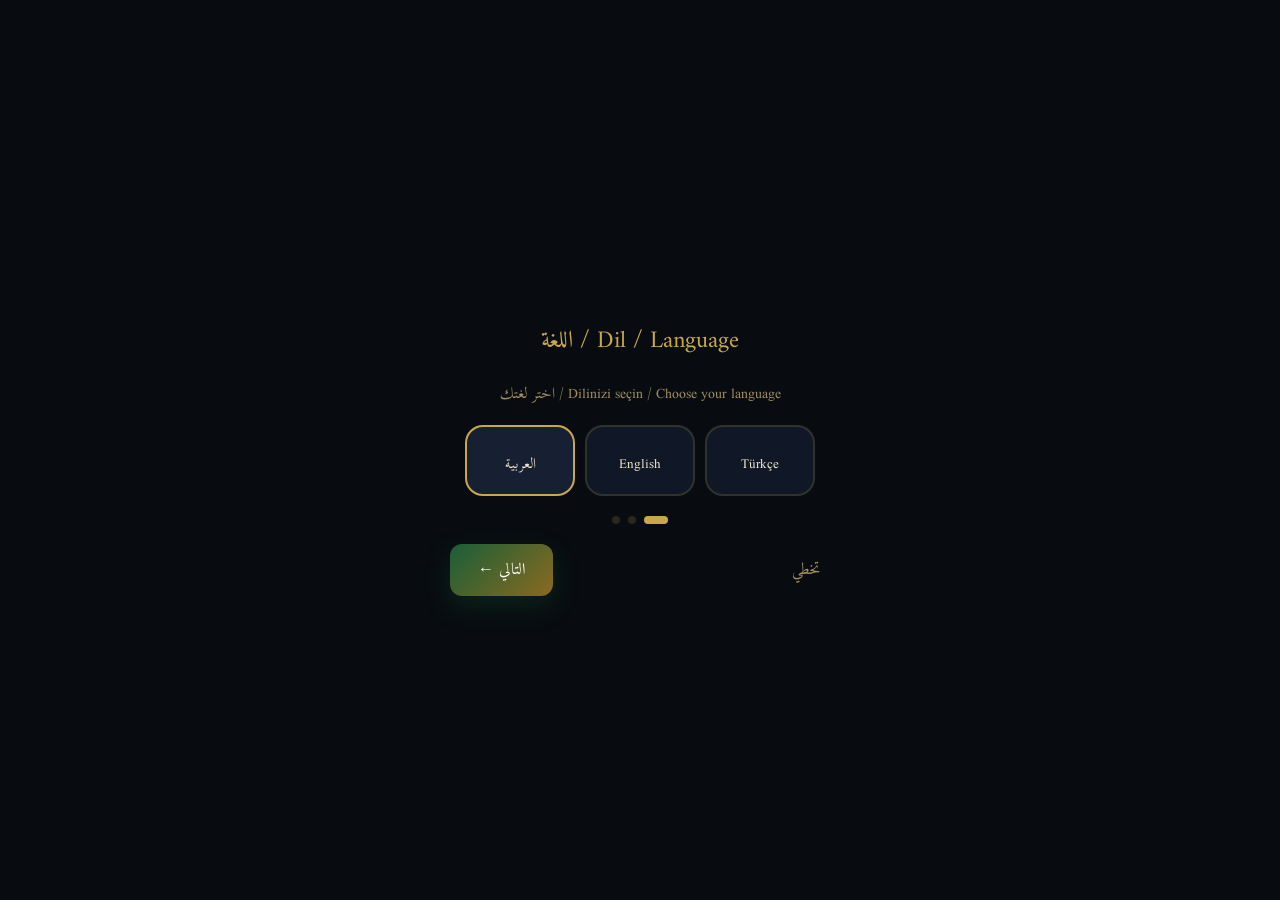
<file: index.html>
<!DOCTYPE html>
<html lang="ar" dir="rtl">
<head>
<meta charset="UTF-8">
<meta name="viewport" content="width=device-width, initial-scale=1.0, maximum-scale=1.0, user-scalable=no">
<meta name="theme-color" content="#080c10">
<meta name="apple-mobile-web-app-capable" content="yes">
<meta name="apple-mobile-web-app-status-bar-style" content="black-translucent">
<meta name="apple-mobile-web-app-title" content="Dhikr & Dua">
<link rel="manifest" href="manifest.json">
<title>Dhikr & Dua</title>
<link href="https://fonts.googleapis.com/css2?family=Amiri:ital,wght@0,400;0,700&family=Scheherazade+New:wght@400;600;700&display=swap" rel="stylesheet">
<style>
:root {
  --gold: #c9a84c;
  --gold-light: #e8c97a;
  --gold-dark: #8a6a1f;
  --green: #1a5e38;
  --green-light: #27885a;
  --dark: #080c10;
  --dark2: #101827;
  --dark3: #172033;
  --dark4: #1e2535;
  --text: #f0e6cc;
  --text-muted: #7a6540;
  --border: rgba(201,168,76,0.18);
  --radius: 16px;
}
.light-mode {
  --dark: #f5f0e8;
  --dark2: #ede5d5;
  --dark3: #e5dcc8;
  --dark4: #ddd3ba;
  --text: #2a1f0a;
  --text-muted: #8a7040;
  --border: rgba(139,100,30,0.2);
}
* { margin:0; padding:0; box-sizing:border-box; -webkit-tap-highlight-color:transparent; }
html,body { height:100%; overflow:hidden; font-family:'Scheherazade New',serif; }
body { background:var(--dark); color:var(--text); transition:background 0.3s,color 0.3s; }

/* Background */
.bg-layer {
  position:fixed; inset:0; pointer-events:none; z-index:0;
  background:
    radial-gradient(ellipse at 15% 15%, rgba(201,168,76,0.06) 0%, transparent 50%),
    radial-gradient(ellipse at 85% 85%, rgba(26,94,56,0.06) 0%, transparent 50%);
}
.light-mode .bg-layer { background: radial-gradient(ellipse at center, rgba(201,168,76,0.04), transparent); }
.bg-layer::before {
  content:'';
  position:absolute;
  inset:0;
  background:
    radial-gradient(circle at top, rgba(201,168,76,0.065), transparent 38%),
    linear-gradient(135deg, rgba(255,255,255,0.025) 0 1px, transparent 1px 22px),
    linear-gradient(45deg, rgba(201,168,76,0.018) 0 1px, transparent 1px 24px);
  opacity:0.75;
}
.bg-layer::after {
  content:'';
  position:absolute;
  inset:0;
  opacity:0.08;
  background-image:
    repeating-radial-gradient(circle at 50% 50%, transparent 0 14px, rgba(201,168,76,0.35) 15px 16px);
  mask-image: radial-gradient(circle at top, #000, transparent 58%);
}

/* App shell */
.app { position:relative; z-index:1; display:flex; flex-direction:column; height:100vh; height:100dvh; max-width:480px; margin:0 auto; }

/* Header */
.header {
  flex-shrink:0; display:flex; align-items:center; justify-content:space-between;
  padding:14px 16px 10px; background:rgba(8,12,16,0.95);
  border-bottom:1px solid var(--border); backdrop-filter:blur(12px);
  position:relative; overflow:hidden;
}
.light-mode .header { background:rgba(245,240,232,0.95); }
.header::before {
  content:'';
  position:absolute;
  inset:0;
  pointer-events:none;
  background:
    radial-gradient(circle at 50% 0%, rgba(201,168,76,0.14), transparent 52%),
    linear-gradient(90deg, transparent, rgba(201,168,76,0.045), transparent);
}
.header::after {
  content:''; position:absolute; bottom:0; left:20%; right:20%; height:1px;
  background:linear-gradient(90deg,transparent,var(--gold),transparent);
}
.header-center { text-align:center; flex:1; position:relative; z-index:1; }
.header-btn { position:relative; z-index:1; }
.header-bismillah { font-family:'Amiri',serif; font-size:1.1rem; color:var(--gold); line-height:1.4; }
.header-subtitle { font-size:0.7rem; color:var(--text-muted); }
.header-btn { background:none; border:none; color:var(--text-muted); font-size:1.3rem; cursor:pointer; padding:6px; border-radius:8px; transition:color 0.2s; }
.header-btn:hover { color:var(--gold); }

/* Scroll content */
.content { flex:1; overflow-y:auto; overflow-x:hidden; -webkit-overflow-scrolling:touch; }
.content::-webkit-scrollbar { width:2px; }
.content::-webkit-scrollbar-thumb { background:var(--gold-dark); border-radius:1px; }

/* Bottom nav */
.bottom-nav {
  flex-shrink:0; display:flex; background:rgba(8,12,16,0.97);
  border-top:1px solid var(--border); backdrop-filter:blur(12px);
  padding-bottom:env(safe-area-inset-bottom);
}
.light-mode .bottom-nav { background:rgba(245,240,232,0.97); }
.nav-item {
  flex:1; display:flex; flex-direction:column; align-items:center; justify-content:center;
  gap:2px; padding:8px 2px; background:none; border:none; color:var(--text-muted);
  font-family:'Scheherazade New',serif; font-size:0.65rem; cursor:pointer; transition:all 0.25s;
  position:relative;
}
.nav-item::before {
  content:''; position:absolute; top:0; left:20%; right:20%; height:2px;
  background:var(--gold); border-radius:0 0 2px 2px; transform:scaleX(0); transition:transform 0.3s;
}
.nav-item.active { color:var(--gold); }
.nav-item.active {
  text-shadow:
    0 0 10px rgba(201,168,76,0.25),
    0 0 30px rgba(201,168,76,0.12);
}
.nav-item.active::before { transform:scaleX(1); }
.nav-item .ni { font-size:1.3rem; transition:transform 0.25s; }
.nav-item.active .ni { transform:translateY(-2px); }

/* Sections */
.tab { display:none; padding:16px 14px 24px; }
.tab.active { display:block; animation:fadeIn 0.3s ease; }
@keyframes fadeIn { from{opacity:0;transform:translateY(8px)} to{opacity:1;transform:translateY(0)} }

/* Section header */
.sec-head { text-align:center; margin-bottom:16px; }
.sec-title { font-family:'Amiri',serif; font-size:1.4rem; color:var(--gold); }
.sec-orn { color:var(--gold); opacity:0.3; font-size:0.8rem; letter-spacing:5px; margin-top:3px; }

/* Cards */
.card {
  background:var(--dark2); border:1px solid var(--border); border-radius:var(--radius);
  padding:14px; margin-bottom:10px; transition:all 0.25s;
}
.card:hover { border-color:rgba(201,168,76,0.35); transform:translateY(-1px); }

/* ===== PRAYER TIMES ===== */
.prayer-date { text-align:center; color:var(--text-muted); font-size:0.8rem; margin-bottom:14px; }
.prayer-location { display:flex; align-items:center; justify-content:center; gap:6px; color:var(--gold); font-size:0.85rem; margin-bottom:14px; font-family:'Amiri',serif; }
.prayer-grid { display:grid; grid-template-columns:1fr 1fr; gap:8px; margin-bottom:12px; }
.prayer-item {
  background:var(--dark2); border:1px solid var(--border); border-radius:12px;
  padding:12px; text-align:center; transition:all 0.3s; position:relative; overflow:hidden;
}
.prayer-item::before {
  content:'';
  position:absolute;
  inset:0;
  background:
    radial-gradient(circle at 20% 0%, rgba(201,168,76,0.07), transparent 42%),
    linear-gradient(145deg, rgba(255,255,255,0.025), transparent 58%);
  pointer-events:none;
}
.prayer-item::after {
  content:'';
  position:absolute;
  top:10px;
  inset-inline-start:10px;
  width:7px;
  height:7px;
  border-radius:50%;
  background:rgba(201,168,76,0.36);
  box-shadow:0 0 12px rgba(201,168,76,0.16);
}
.prayer-item.active-prayer {
  border-color:rgba(201,168,76,0.48);
  background:linear-gradient(145deg, rgba(26,94,56,0.22), rgba(201,168,76,0.08));
  box-shadow:
    0 0 10px rgba(201,168,76,0.25),
    0 0 30px rgba(201,168,76,0.12);
}
.prayer-item.active-prayer::after { background:var(--gold-light); }
.prayer-item.active-prayer .p-name { color:var(--gold); }
.p-name { font-family:'Amiri',serif; font-size:1.15rem; font-weight:700; color:var(--text); margin-bottom:4px; position:relative; z-index:1; }
.p-time { font-size:1.1rem; color:var(--gold); font-weight:700; direction:ltr; }
.p-time { position:relative; z-index:1; }
.p-remaining { font-size:0.72rem; color:var(--green-light); margin-top:2px; position:relative; z-index:1; font-weight:600; }
.prayer-find-btn {
  width:100%; padding:12px; background:linear-gradient(135deg,var(--green),var(--green-light));
  color:#fff; border:none; border-radius:12px; font-family:'Amiri',serif; font-size:1rem;
  cursor:pointer; transition:all 0.3s; box-shadow:0 4px 14px rgba(26,94,56,0.35);
}
.next-prayer-banner {
  background:linear-gradient(135deg,rgba(26,94,56,0.2),rgba(201,168,76,0.1));
  border:1px solid rgba(201,168,76,0.2); border-radius:12px; padding:12px 14px;
  display:flex; align-items:center; justify-content:space-between; margin-bottom:12px;
}
.npb-label { font-size:0.75rem; color:var(--text-muted); }
.npb-name { font-family:'Amiri',serif; font-size:1.1rem; color:var(--gold); }
.npb-time { font-family:'Amiri',serif; font-size:1.4rem; color:var(--text); font-weight:700; direction:ltr; }

/* ===== QIBLA ===== */
.qibla-wrap { display:flex; flex-direction:column; align-items:center; gap:16px; }
.compass-out {
  width:240px; height:240px; border-radius:50%; border:1px solid rgba(201,168,76,0.2);
  display:flex; align-items:center; justify-content:center;
  background:radial-gradient(circle,rgba(26,94,56,0.05),transparent);
  box-shadow:0 0 40px rgba(201,168,76,0.05);
}
.compass-in {
  width:204px; height:204px; border-radius:50%; border:2px solid rgba(201,168,76,0.3);
  display:flex; align-items:center; justify-content:center; position:relative;
  background:radial-gradient(circle,var(--dark3),var(--dark));
  box-shadow:inset 0 0 20px rgba(0,0,0,0.4);
}
.dir { position:absolute; font-family:'Amiri',serif; font-size:0.9rem; font-weight:700; transform:translate(-50%,-50%); }
.dir-n{top:8%;left:50%;color:var(--gold);}
.dir-s{top:92%;left:50%;color:var(--text-muted);}
.dir-e{top:50%;left:90%;color:var(--text-muted);}
.dir-w{top:50%;left:10%;color:var(--text-muted);}
.needle-g { position:absolute; width:100%; height:100%; transition:transform 1.2s cubic-bezier(0.34,1.56,0.64,1); }
.needle-n { position:absolute; left:calc(50% - 3px); top:12%; width:6px; height:36%; background:linear-gradient(to bottom,var(--gold-light),var(--gold-dark)); border-radius:6px 6px 0 0; }
.needle-s { position:absolute; left:calc(50% - 3px); top:50%; width:6px; height:36%; background:linear-gradient(to bottom,#444,#222); border-radius:0 0 6px 6px; }
.needle-dot { position:absolute; top:50%; left:50%; transform:translate(-50%,-50%); width:12px; height:12px; border-radius:50%; background:var(--gold); z-index:2; }
.kaaba-c { position:absolute; top:50%; left:50%; transform:translate(-50%,-50%); font-size:1.4rem; z-index:3; }
.qibla-info-card { width:100%; text-align:center; }
.qibla-deg { font-family:'Amiri',serif; font-size:2.8rem; color:var(--gold); font-weight:700; line-height:1; }
.qibla-sub { color:var(--text-muted); font-size:0.75rem; margin-top:3px; }
.qibla-coords { color:var(--green-light); font-size:0.78rem; margin-top:6px; }
.find-btn { width:100%; padding:13px; background:linear-gradient(135deg,var(--green),var(--green-light)); color:#fff; border:none; border-radius:12px; font-family:'Amiri',serif; font-size:1rem; cursor:pointer; transition:all 0.3s; box-shadow:0 4px 14px rgba(26,94,56,0.35); }
.find-btn:active { transform:scale(0.98); }
.qibla-status { text-align:center; font-size:0.78rem; color:var(--text-muted); min-height:16px; }

/* ===== ONBOARDING ===== */
#onboarding {
  position:fixed; inset:0; z-index:9999;
  background:var(--dark);
  display:flex; align-items:center; justify-content:center;
}
.ob-wrap {
  width:100%; max-width:420px; padding:24px 20px;
  display:flex; flex-direction:column; align-items:center; gap:20px;
  height:100%; justify-content:center;
}
.ob-icon { font-size:3rem; }
.ob-title { font-family:'Amiri',serif; font-size:1.8rem; color:var(--gold); text-align:center; }
.ob-sub { color:var(--text-muted); font-size:0.95rem; text-align:center; }
.ob-step { width:100%; display:flex; flex-direction:column; align-items:center; gap:16px; }

/* Theme cards */
.ob-themes { display:flex; gap:16px; width:100%; justify-content:center; }
.ob-theme-card {
  flex:1; border-radius:16px; overflow:hidden; cursor:pointer;
  border:2px solid var(--border); transition:all 0.3s;
  background:var(--dark2);
}
.ob-theme-card.selected { border-color:var(--gold); box-shadow:0 0 0 2px var(--gold-dark); }
.ob-theme-preview {
  height:120px; padding:10px; display:flex; flex-direction:column; gap:6px;
}
.dark-preview { background:#080c10; }
.light-preview { background:#f5f0e8; }
.prev-header { height:16px; border-radius:6px; background:rgba(201,168,76,0.3); }
.dark-preview .prev-card { height:28px; border-radius:8px; background:rgba(255,255,255,0.07); }
.light-preview .prev-card { height:28px; border-radius:8px; background:rgba(0,0,0,0.08); }
.ob-theme-name { text-align:center; padding:10px; font-family:'Amiri',serif; font-size:1rem; color:var(--text); }

/* Auto theme toggle */
.ob-auto-row { display:flex; align-items:center; justify-content:space-between; width:100%; padding:12px 16px; background:var(--dark2); border-radius:12px; border:1px solid var(--border); }
.ob-toggle { position:relative; width:48px; height:26px; }
.ob-toggle input { opacity:0; width:0; height:0; }
.ob-slider-sw { position:absolute; inset:0; background:#444; border-radius:26px; cursor:pointer; transition:0.3s; }
.ob-slider-sw::before { content:''; position:absolute; width:20px; height:20px; left:3px; bottom:3px; background:#fff; border-radius:50%; transition:0.3s; }
.ob-toggle input:checked + .ob-slider-sw { background:var(--gold); }
.ob-toggle input:checked + .ob-slider-sw::before { transform:translateX(22px); }

/* Font preview */
.ob-preview-box { width:100%; background:var(--dark2); border-radius:14px; padding:16px; text-align:center; border:1px solid var(--border); }
.ob-prev-arabic { font-family:'Scheherazade New',serif; font-size:2.0rem; color:var(--text); line-height:1.4; }
.ob-prev-normal { font-size:1.0rem; color:var(--text-muted); margin-top:6px; }
.ob-slider-row { width:100%; display:flex; flex-direction:column; gap:6px; }
.ob-slider-row span { color:var(--text); font-size:0.9rem; }
.ob-slider-row input[type=range] { width:100%; accent-color:var(--gold); }

/* Lang cards */
.ob-langs { display:flex; gap:10px; width:100%; justify-content:center; flex-wrap:wrap; }
.ob-lang-card {
  flex:1; min-width:80px; max-width:110px; padding:16px 8px; border-radius:14px; cursor:pointer;
  border:2px solid var(--border); background:var(--dark2);
  text-align:center; transition:all 0.3s;
}
.ob-lang-card.selected { border-color:var(--gold); background:var(--dark3); }
.ob-lang-flag { font-size:2rem; }
.ob-lang-name { font-size:0.9rem; color:var(--text); margin-top:6px; }

/* Dots */
.ob-dots { display:flex; gap:8px; }
.ob-dot { width:8px; height:8px; border-radius:50%; background:var(--border); transition:all 0.3s; }
.ob-dot.active { background:var(--gold); width:24px; border-radius:4px; }

/* Buttons */
.ob-btns { display:flex; justify-content:space-between; width:100%; }
.ob-skip { background:none; border:none; color:var(--text-muted); font-family:'Amiri',serif; font-size:1rem; cursor:pointer; padding:10px; }
.ob-next { background:linear-gradient(135deg,var(--green),var(--gold-dark)); color:#fff; border:none; border-radius:12px; padding:12px 28px; font-family:'Amiri',serif; font-size:1rem; cursor:pointer; }
.ob-start { width:100%; padding:14px; background:linear-gradient(135deg,var(--green),var(--gold-dark)); color:#fff; border:none; border-radius:14px; font-family:'Amiri',serif; font-size:1.1rem; cursor:pointer; }


/* ===== DUA CATEGORY GRID (NEW PREMIUM) ===== */
.dua-cat-grid {
  display:grid; grid-template-columns:1fr 1fr;
  gap:10px; margin-bottom:4px;
}
.dua-cat-card {
  border-radius:18px;
  border:1px solid rgba(201,168,76,0.18);
  background:var(--dark2);
  padding:16px 14px 14px;
  cursor:pointer;
  display:flex; flex-direction:column; gap:8px;
  position:relative; overflow:hidden;
  transition:transform 0.18s, border-color 0.18s;
  -webkit-tap-highlight-color:transparent;
}
.dua-cat-card::before {
  content:'';
  position:absolute; top:0; left:0; right:0; height:1px;
  background:linear-gradient(90deg, transparent, rgba(201,168,76,0.35), transparent);
}
.dua-cat-card:active { transform:scale(0.96); }
.dua-cat-card:hover { border-color:rgba(201,168,76,0.35); }
.dcat-emoji {
  font-size:1.8rem; line-height:1;
  filter:drop-shadow(0 1px 6px rgba(201,168,76,0.2));
}
.dcat-name {
  font-family:'Amiri',serif; font-size:0.95rem;
  color:var(--text); font-weight:700; line-height:1.3;
}
.dcat-desc {
  font-size:0.68rem; color:var(--text-muted);
  line-height:1.4; margin-top:1px;
}

.dua-back-btn {
  width:100%; padding:11px 14px; margin-bottom:14px;
  background:var(--dark2); border:1px solid var(--border);
  color:var(--gold); border-radius:12px; font-family:'Amiri',serif;
  font-size:0.95rem; cursor:pointer;
  display:flex; align-items:center; gap:8px;
  transition:border-color 0.2s;
}
.dua-back-btn:hover { border-color:rgba(201,168,76,0.35); }

.dua-cats { display:flex; gap:6px; flex-wrap:wrap; justify-content:center; margin-bottom:14px; }
.cat-pill { padding:5px 12px; border-radius:20px; border:1px solid rgba(201,168,76,0.2); background:transparent; color:var(--text-muted); font-family:'Scheherazade New',serif; font-size:0.8rem; cursor:pointer; transition:all 0.2s; white-space:nowrap; }
.cat-pill.active,.cat-pill:hover { background:rgba(201,168,76,0.1); border-color:var(--gold); color:var(--gold); }
.dua-card { background:var(--dark2); border:1px solid var(--border); border-radius:14px; padding:14px; margin-bottom:10px; }
.dua-label { font-family:'Amiri',serif; font-size:0.82rem; color:var(--gold); font-weight:700; margin-bottom:8px; display:flex; align-items:center; gap:5px; }
.dua-label::before { content:'✦'; font-size:0.65rem; }
.dua-arabic { font-family:'Amiri',serif; font-size:1.35rem; line-height:2; color:var(--text); text-align:center; margin-bottom:8px; }
.dua-tr { font-size:0.72rem; color:var(--text-muted); font-style:italic; text-align:center; direction:ltr; margin-bottom:8px; line-height:1.5; }
.dua-mean { background:rgba(26,94,56,0.1); border:1px solid rgba(39,136,90,0.15); border-radius:8px; padding:7px 10px; font-size:0.78rem; color:#6dbf94; line-height:1.6; }

.dua-read-bar { margin-top:14px; padding-top:12px; border-top:1px solid rgba(201,168,76,0.1); }
.dua-read-progress { height:3px; background:rgba(255,255,255,0.07); border-radius:4px; margin-bottom:10px; overflow:hidden; }
.dua-read-fill { height:100%; background:linear-gradient(90deg,var(--green),var(--gold)); border-radius:4px; transition:width 0.3s ease; }
.dua-read-row { display:flex; align-items:center; gap:8px; }
.dua-read-count { font-family:'Amiri',serif; font-size:1.1rem; color:var(--gold); font-weight:700; min-width:18px; direction:ltr; }
.dua-read-sep { color:var(--text-muted); font-size:0.8rem; }
.dua-read-total { color:var(--text-muted); font-size:0.82rem; }
.dua-read-btn { flex:1; padding:11px; background:linear-gradient(135deg,var(--green),#1a5e38); color:#fff; border:none; border-radius:20px; font-family:'Amiri',serif; font-size:0.95rem; cursor:pointer; transition:transform 0.15s; -webkit-tap-highlight-color:transparent; text-align:center; direction:rtl; }
.dua-read-btn:active { transform:scale(0.94); }
.dua-read-btn.done { background:rgba(26,94,56,0.4); opacity:0.7; cursor:default; }
.dua-again-btn { width:36px; height:36px; background:rgba(201,168,76,0.1); color:var(--gold); border:1px solid rgba(201,168,76,0.2); border-radius:50%; font-size:1rem; cursor:pointer; display:inline-flex; align-items:center; justify-content:center; -webkit-tap-highlight-color:transparent; flex-shrink:0; }

/* ===== DHIKR STATS ===== */
.dhikr-stats-bar { display:flex; gap:10px; margin-bottom:12px; }
.stat-box { flex:1; background:var(--dark2); border:1px solid var(--border); border-radius:14px; padding:10px; text-align:center; }
.stat-box.stat-main { border-color:var(--gold-dark); }
.stat-val { font-family:'Amiri',serif; font-size:1.4rem; color:var(--gold); font-weight:bold; }
.stat-lbl { font-size:0.7rem; color:var(--text-muted); margin-top:2px; }
.daily-goal-bar { background:var(--dark2); border:1px solid var(--border); border-radius:14px; padding:12px; margin-bottom:12px; }
.goal-row { display:flex; justify-content:space-between; align-items:center; margin-bottom:8px; }
.goal-label { font-size:0.85rem; color:var(--text); }
.goal-nums { font-size:0.85rem; color:var(--gold); font-family:'Amiri',serif; }
.goal-track { height:8px; background:var(--dark3); border-radius:4px; overflow:hidden; }
.goal-fill { height:100%; background:linear-gradient(90deg,var(--green),var(--gold)); border-radius:4px; transition:width 0.4s ease; }
@keyframes num-pop { 0%{transform:scale(1)} 40%{transform:scale(1.35)} 100%{transform:scale(1)} }
.c-num.pop { animation:num-pop 0.25s cubic-bezier(0.34,1.56,0.64,1); }
@keyframes complete-flash { 0%,100%{box-shadow:0 0 0 0 transparent} 50%{box-shadow:0 0 0 12px rgba(201,168,76,0.3)} }
.counter-c.complete { animation:complete-flash 0.6s ease; }

/* ===== DHIKR ===== */
.dhikr-tabs { display:flex; gap:8px; margin-bottom:14px; }
.dhikr-tab { flex:1; padding:8px; background:var(--dark2); border:1px solid var(--border); border-radius:10px; text-align:center; cursor:pointer; font-family:'Amiri',serif; font-size:0.9rem; color:var(--text-muted); transition:all 0.2s; }
.dhikr-tab.active { border-color:var(--gold); color:var(--gold); background:rgba(201,168,76,0.08); }
.dhikr-grid { display:grid; grid-template-columns:1fr 1fr 1fr; gap:7px; margin-bottom:16px; }
.dhikr-chip { background:var(--dark2); border:1px solid var(--border); border-radius:10px; padding:9px 5px; text-align:center; cursor:pointer; transition:all 0.2s; }
.dhikr-chip .dc-ar { font-family:'Amiri',serif; font-size:0.88rem; color:var(--text); display:block; margin-bottom:2px; }
.dhikr-chip .dc-n { font-size:0.62rem; color:var(--text-muted); }
.dhikr-chip.active { border-color:var(--gold); background:rgba(201,168,76,0.08); }
.dhikr-chip.active .dc-ar { color:var(--gold); }
.dhikr-text { font-family:'Amiri',serif; font-size:1.7rem; color:var(--gold); text-align:center; min-height:60px; display:flex; align-items:center; justify-content:center; line-height:1.7; margin-bottom:10px; text-shadow:0 0 15px rgba(201,168,76,0.25); }
.counter-area { display:flex; justify-content:center; margin:10px 0; }
.counter-c { width:150px; height:150px; border-radius:50%; background:var(--dark2); border:2px solid rgba(201,168,76,0.25); display:flex; flex-direction:column; align-items:center; justify-content:center; position:relative; transition:all 0.2s; }
.counter-c.flash { border-color:var(--gold); box-shadow:0 0 30px rgba(201,168,76,0.3); }
.c-svg { position:absolute; top:-4px; left:-4px; width:158px; height:158px; transform:rotate(-90deg); }
.c-track { fill:none; stroke:rgba(201,168,76,0.08); stroke-width:4; }
.c-fill { fill:none; stroke:url(#cg); stroke-width:4; stroke-linecap:round; transition:stroke-dashoffset 0.3s ease; }
.c-num { font-family:'Amiri',serif; font-size:2.8rem; color:var(--gold); font-weight:700; line-height:1; z-index:1; }
.c-of { font-size:0.7rem; color:var(--text-muted); z-index:1; margin-top:2px; }
.tap-btn { width:100%; padding:15px; background:linear-gradient(135deg,var(--green),#2ecc7a); color:#fff; border:none; border-radius:14px; font-family:'Amiri',serif; font-size:1.15rem; cursor:pointer; transition:all 0.15s; box-shadow:0 5px 18px rgba(26,94,56,0.4); margin-bottom:10px; }
.tap-btn:active { transform:scale(0.97); }
.dhikr-acts { display:flex; gap:8px; margin-bottom:12px; }
.act-btn { flex:1; padding:9px; background:var(--dark2); border:1px solid var(--border); color:var(--text-muted); border-radius:10px; font-family:'Scheherazade New',serif; font-size:0.8rem; cursor:pointer; transition:all 0.2s; }
.act-btn:hover { border-color:var(--gold); color:var(--gold); }
.total-box { background:var(--dark2); border:1px solid var(--border); border-radius:10px; padding:10px; text-align:center; font-size:0.78rem; color:var(--text-muted); }
.total-box span { font-family:'Amiri',serif; font-size:1.2rem; color:var(--gold); }

/* ===== 99 NAMES ===== */
.names-grid { display:grid; grid-template-columns:1fr 1fr; gap:8px; }
.name-card { background:var(--dark2); border:1px solid var(--border); border-radius:12px; padding:12px 10px; text-align:center; transition:all 0.2s; }
.name-card:hover { border-color:rgba(201,168,76,0.3); }
.name-num { font-size:0.65rem; color:var(--text-muted); margin-bottom:4px; }
.name-ar { font-family:'Amiri',serif; font-size:1.2rem; color:var(--gold); margin-bottom:3px; }
.name-tr { font-size:0.68rem; color:var(--text-muted); direction:ltr; }
.name-mean { font-size:0.75rem; color:var(--green-light); margin-top:2px; }

/* Toast */
.toast { position:fixed; bottom:80px; left:50%; transform:translateX(-50%) translateY(16px); background:linear-gradient(135deg,var(--green),var(--gold-dark)); color:#fff; padding:10px 20px; border-radius:25px; font-family:'Amiri',serif; font-size:0.95rem; opacity:0; pointer-events:none; z-index:999; transition:all 0.35s cubic-bezier(0.34,1.56,0.64,1); white-space:nowrap; box-shadow:0 6px 20px rgba(0,0,0,0.4); }
.toast.show { opacity:1; transform:translateX(-50%) translateY(0); }

/* ===== CODEX POLISH PASS ===== */
:root {
  --shadow-soft: 0 18px 45px rgba(0,0,0,0.24);
  --shadow-card: 0 10px 28px rgba(0,0,0,0.18);
  --focus: 0 0 0 3px rgba(232,201,122,0.28);
}

body {
  background:
    radial-gradient(circle at top, rgba(201,168,76,0.05), transparent 40%),
    radial-gradient(circle at 85% 20%, rgba(26,94,56,0.09), transparent 32%),
    linear-gradient(180deg, rgba(201,168,76,0.04), transparent 220px),
    var(--dark);
}

.app {
  width: min(100%, 520px);
  box-shadow:
    0 0 0 1px rgba(201,168,76,0.10),
    0 0 10px rgba(201,168,76,0.08),
    var(--shadow-soft);
}

.header,
.bottom-nav {
  box-shadow:
    0 0 10px rgba(201,168,76,0.10),
    0 10px 30px rgba(0,0,0,0.20);
}

.header-btn,
.nav-item,
.float-dhikr-btn,
.prayer-find-btn,
.find-btn,
.tap-btn,
.act-btn,
.dhikr-tab,
.dhikr-chip,
.dua-cat-card,
.dua-back-btn,
.ob-next,
.ob-start,
.ob-skip {
  touch-action: manipulation;
}

button:focus-visible,
.dua-cat-card:focus-visible,
.dhikr-chip:focus-visible,
.ob-lang-card:focus-visible,
.ob-theme-card:focus-visible {
  outline: none;
  box-shadow: var(--focus);
}

.content {
  scroll-behavior: smooth;
  overscroll-behavior: contain;
}

.tab {
  padding-bottom: calc(28px + env(safe-area-inset-bottom));
}

.card,
.prayer-item,
.dua-card,
.stat-box,
.daily-goal-bar,
.name-card,
.settings-card,
.dua-cat-card {
  box-shadow: var(--shadow-card);
}

.prayer-item:hover,
.dua-cat-card:hover,
.dhikr-chip:hover,
.name-card:hover,
.stat-box:hover,
.daily-goal-bar:hover {
  border-color: rgba(201,168,76,0.35);
}

.prayer-item,
.dua-cat-card,
.dhikr-chip,
.name-card {
  min-width: 0;
}

.next-prayer-banner {
  position: relative;
  overflow: hidden;
}

.next-prayer-banner::after {
  content: '';
  position: absolute;
  inset-inline-start: 0;
  top: 0;
  bottom: 0;
  width: 4px;
  background: linear-gradient(var(--gold-light), var(--green-light));
}

.p-name,
.dcat-name,
.dhikr-chip .dc-ar,
.nav-item span,
.stat-lbl,
.goal-label {
  overflow-wrap: anywhere;
}

.tap-btn,
.find-btn,
.prayer-find-btn,
.ob-start,
.ob-next {
  box-shadow: 0 10px 26px rgba(26,94,56,0.28);
}

.tap-btn:hover,
.find-btn:hover,
.prayer-find-btn:hover,
.ob-start:hover,
.ob-next:hover {
  filter: brightness(1.06);
  transform: translateY(-1px);
}

.dhikr-grid {
  grid-template-columns: repeat(2, minmax(0, 1fr));
}

.dhikr-chip {
  min-height: 70px;
  display: flex;
  flex-direction: column;
  justify-content: center;
}

.counter-c {
  box-shadow:
    inset 0 0 22px rgba(0,0,0,0.34),
    0 16px 35px rgba(0,0,0,0.22);
}

.float-dhikr-btn {
  box-shadow: 0 16px 32px rgba(26,94,56,0.36);
}

.bottom-nav {
  min-height: 64px;
}

.nav-item {
  min-height: 58px;
}

.codex-quickbar {
  display: grid;
  grid-template-columns: repeat(3, minmax(0, 1fr));
  gap: 8px;
  margin: 0 0 14px;
}

.codex-quickbar button {
  border: 1px solid var(--border);
  border-radius: 12px;
  background: var(--dark2);
  color: var(--text);
  cursor: pointer;
  font-family: 'Scheherazade New', serif;
  font-size: 0.78rem;
  min-height: 42px;
  padding: 8px;
  box-shadow: var(--shadow-card);
}

.codex-quickbar button:active {
  transform: scale(0.98);
}

.lucide {
  width: 1.18em;
  height: 1.18em;
  display: inline-block;
  flex: 0 0 auto;
  stroke: currentColor;
  stroke-width: 2;
  stroke-linecap: round;
  stroke-linejoin: round;
  fill: none;
}

.header-btn {
  width: 38px;
  height: 38px;
  display: inline-grid;
  place-items: center;
  background: rgba(201,168,76,0.06);
  border: 1px solid rgba(201,168,76,0.1);
}

.header-btn .lucide {
  width: 20px;
  height: 20px;
}

.nav-item .lucide {
  width: 23px;
  height: 23px;
  margin-bottom: 2px;
  opacity: 0.78;
  transition: transform 0.25s, opacity 0.25s;
}

.nav-item.active .lucide {
  opacity: 1;
  transform: translateY(-2px);
  filter:
    drop-shadow(0 0 10px rgba(201,168,76,0.25))
    drop-shadow(0 0 22px rgba(201,168,76,0.12));
}

.float-dhikr-btn .lucide {
  width: 28px;
  height: 28px;
  color: #fff;
  filter: drop-shadow(0 2px 5px rgba(0,0,0,0.25));
}

.icon-inline {
  display: inline-flex;
  align-items: center;
  justify-content: center;
  gap: 6px;
}

.act-btn,
.codex-quickbar button,
.prayer-find-btn,
.find-btn,
.tap-btn,
.dua-back-btn {
  display: inline-flex;
  align-items: center;
  justify-content: center;
  gap: 7px;
}

.act-btn .lucide,
.codex-quickbar .lucide,
.prayer-find-btn .lucide,
.find-btn .lucide,
.tap-btn .lucide,
.dua-back-btn .lucide {
  width: 17px;
  height: 17px;
}

.codex-progress-ring {
  position: fixed;
  inset-inline-end: max(14px, env(safe-area-inset-right));
  bottom: calc(82px + env(safe-area-inset-bottom));
  z-index: 50;
  width: 42px;
  height: 42px;
  border: 1px solid rgba(201,168,76,0.22);
  border-radius: 50%;
  background: conic-gradient(var(--gold) var(--scroll-progress, 0%), rgba(201,168,76,0.13) 0);
  box-shadow: 0 10px 26px rgba(0,0,0,0.22);
  pointer-events: none;
}

.codex-progress-ring::after {
  content: '';
  position: absolute;
  inset: 5px;
  border-radius: inherit;
  background: var(--dark2);
}

@media (min-width: 760px) {
  body {
    display: grid;
    place-items: center;
    padding: 24px;
  }

  .app {
    height: min(920px, calc(100vh - 48px));
    border-radius: 28px;
    overflow: hidden;
  }
}

@media (max-width: 380px) {
  .tab {
    padding-inline: 10px;
  }

  .prayer-grid,
  .dua-cat-grid,
  .dhikr-grid,
  .codex-quickbar {
    gap: 7px;
  }

  .p-time,
  .npb-time {
    font-size: 1rem;
  }

  .nav-item {
    font-size: 0.58rem;
  }
}

@media (prefers-reduced-motion: reduce) {
  *,
  *::before,
  *::after {
    animation-duration: 0.01ms !important;
    animation-iteration-count: 1 !important;
    scroll-behavior: auto !important;
    transition-duration: 0.01ms !important;
  }
}

/* Scrollable categories */
.dua-cats { overflow-x:auto; flex-wrap:nowrap; justify-content:flex-start; padding-bottom:4px; scrollbar-width:none; }
.nav-float-space { flex:1; }

/* Floating Dhikr Button */
.float-dhikr-btn {
  position: fixed;
  bottom: calc(18px + env(safe-area-inset-bottom));
  left: 50%;
  transform: translateX(-50%);
  width: 64px;
  height: 64px;
  border-radius: 50%;
  background: linear-gradient(135deg, #c9a84c, #8a6a1f);
  border: 3px solid rgba(255,255,255,0.15);
  box-shadow:
    0 0 0 4px rgba(201,168,76,0.2),
    0 8px 24px rgba(201,168,76,0.5),
    0 2px 8px rgba(0,0,0,0.4);
  display: flex;
  flex-direction: column;
  align-items: center;
  justify-content: center;
  gap: 2px;
  cursor: pointer;
  z-index: 100;
  transition: all 0.2s cubic-bezier(0.34,1.56,0.64,1);
}
.float-dhikr-btn:active {
  transform: translateX(-50%) scale(0.92);
  box-shadow: 0 4px 12px rgba(201,168,76,0.4);
}
.float-dhikr-btn.active {
  background: linear-gradient(135deg, #e8c97a, #c9a84c);
  box-shadow:
    0 0 0 6px rgba(201,168,76,0.3),
    0 10px 30px rgba(201,168,76,0.6),
    0 2px 8px rgba(0,0,0,0.4);
}

/* Pulse animasyonu */
@keyframes float-pulse {
  0%, 100% { box-shadow: 0 0 0 4px rgba(201,168,76,0.2), 0 8px 24px rgba(201,168,76,0.5), 0 2px 8px rgba(0,0,0,0.4); }
  50% { box-shadow: 0 0 0 8px rgba(201,168,76,0.1), 0 8px 24px rgba(201,168,76,0.6), 0 2px 8px rgba(0,0,0,0.4); }
}
.float-dhikr-btn { animation: float-pulse 2.5s ease-in-out infinite; }
.float-dhikr-btn:active { animation: none; }

/* ===== PREMIUM REFINE — inlined ===== */
:root {
  --text-muted: #a28d63;
  --border: rgba(201,168,76,.18);
  --shadow-card: 0 8px 22px rgba(0,0,0,.16);
  --icon-stroke: 1.75;
  --radius-sm: 8px;
  --radius-md: 12px;
  --radius-lg: 14px;
  --radius-xl: 18px;
  --motion-fast: 160ms;
  --motion-med: 240ms;
  --motion-slow: 420ms;
}

/* Unified border-radius */
.card, .prayer-item, .dua-card, .stat-box, .daily-goal-bar,
.name-card, .dhikr-chip, .dhikr-tab, .act-btn, .total-box,
.codex-quickbar button, .prayer-find-btn, .find-btn, .tap-btn,
.dua-back-btn {
  border-radius: var(--radius-md);
  transition-duration: var(--motion-med);
  transition-timing-function: ease;
}
.dua-cat-card, .next-prayer-banner, .ob-preview-box, .counter-c { border-radius: var(--radius-lg); }
.ob-theme-card, .ob-lang-card { border-radius: var(--radius-xl); }
.float-dhikr-btn, .counter-c { border-radius: 50%; }

/* Lucide system — single stroke width everywhere */
.lucide {
  width: 1.12em; height: 1.12em;
  stroke-width: var(--icon-stroke);
  stroke: currentColor; fill: none;
}
.nav-item .lucide, .float-dhikr-btn .lucide,
.dcat-icon .lucide, .dua-cat-head-icon .lucide {
  stroke-width: var(--icon-stroke); opacity: .92;
}

/* Shadow system */
.header, .bottom-nav { box-shadow: 0 10px 26px rgba(0,0,0,.18); }
.card, .prayer-item, .dua-card, .stat-box, .daily-goal-bar,
.name-card, .dua-cat-card, .dhikr-chip, .counter-c { box-shadow: var(--shadow-card); }

/* Active nav — no glow, clean */
.nav-item.active { text-shadow: none; }
.nav-item.active .lucide { filter: none; }

/* Float dhikr button — warm gold, soft pulse */
.float-dhikr-btn {
  background: linear-gradient(145deg, rgba(201,168,76,.88), rgba(138,106,31,.92));
  box-shadow: 0 0 0 1px rgba(255,255,255,.14), 0 10px 22px rgba(0,0,0,.24);
  animation: float-pulse 3s ease-in-out infinite;
}
.float-dhikr-btn:active { animation: none; transform: translateX(-50%) scale(.96); }
.float-dhikr-btn .lucide { width: 26px; height: 26px; filter: none; }
.float-dhikr-btn span { opacity: .92; }
.float-dhikr-btn.active {
  box-shadow: 0 0 0 1px rgba(255,255,255,.18), 0 12px 24px rgba(0,0,0,.22);
}
@keyframes float-pulse {
  0%, 100% { transform: translateX(-50%); }
  50%       { transform: translateX(-50%) translateY(-3px); }
}

/* Prayer active card */
.prayer-item.active-prayer {
  box-shadow: 0 0 0 1px rgba(201,168,76,.20), 0 12px 24px rgba(0,0,0,.18);
}

/* Dhikr counter flash */
.counter-c.flash {
  box-shadow: 0 0 0 1px rgba(201,168,76,.18), inset 0 0 18px rgba(0,0,0,.24);
}

/* Remove glow from dhikr text */
.dhikr-text { text-shadow: none; }
.dhikr-text { font-size: clamp(1.45rem, var(--arabic-font-size, 2rem), 2.8rem); }

/* Header */
.header-bismillah { text-shadow: 0 0 18px rgba(201,168,76,.10); }

/* Typography micro-system */
.stat-lbl, .nav-item, .dhikr-chip .dc-n,
.name-num, .name-tr, .dua-tr, .dcat-desc { font-size: max(.74rem, 12px); }
.nav-item { font-weight: 600; }
.p-name { font-size: 1.15rem; }
.p-time { font-size: 1.16rem; }
.p-remaining, .npb-label, .qibla-sub, .qibla-status { color: var(--text-muted); }
.act-btn, .codex-quickbar button { font-size: max(.82rem, 13px); }
.name-ar, .ob-prev-arabic, #st-font-preview { font-size: var(--arabic-font-size, 2rem); }
.dua-cat-head-meta, .dcat-desc, .dua-tr, .dua-mean,
.dua-source, .name-tr, .name-mean, .total-box, .stat-lbl {
  font-size: max(calc(var(--normal-font-size, 1rem) * .82), 12px);
}

/* Hide emoji fallbacks — using SVG icons */
.dcat-emoji { display: none !important; }

/* Dcat icon box */
.dcat-icon, .dua-cat-head-icon {
  width: 32px; height: 32px;
  display: inline-grid; place-items: center;
  color: var(--gold);
  border: 1px solid rgba(201,168,76,.16);
  border-radius: var(--radius-sm);
  background: rgba(201,168,76,.035);
  flex-shrink: 0;
}
.dcat-icon .lucide, .dua-cat-head-icon .lucide { width: 19px; height: 19px; }

/* Dua category card */
.dua-cat-card {
  border-radius: var(--radius-lg);
  background: linear-gradient(145deg, rgba(201,168,76,.045), transparent 52%), var(--dark2);
  box-shadow: 0 8px 20px rgba(0,0,0,.14);
}
.dua-cat-card::before { opacity: .55; }
.dua-cat-card::after { display: none; } /* remove old corner motif */

/* Dua category list header */
.dua-cat-head {
  display: flex; align-items: center; gap: 12px;
  margin-bottom: 16px; padding: 12px 14px;
  border: 1px solid var(--border); border-radius: var(--radius-lg);
  background: linear-gradient(145deg, rgba(201,168,76,.05), transparent 60%), var(--dark2);
}
.dua-cat-head-title {
  font-family: 'Amiri', serif; font-size: 1.18rem;
  font-weight: 700; color: var(--gold); line-height: 1.25;
}
.dua-cat-head-meta {
  margin-top: 3px;
  font-size: max(.76rem, 12px); color: var(--text-muted);
}

/* Individual dua card — card mode (not reading mode separator) */
.dua-card {
  position: relative; overflow: hidden;
  padding: 18px 16px 16px;
  border-radius: var(--radius-lg);
  background: linear-gradient(180deg, rgba(201,168,76,.045), transparent 44%), var(--dark2);
  box-shadow: 0 8px 20px rgba(0,0,0,.14);
  border-bottom: none !important;
  margin-bottom: 10px;
}
.dua-card::before {
  content: '';
  position: absolute; inset-inline-start: 18px; top: 14px;
  width: 38px; height: 1px;
  background: linear-gradient(90deg, var(--gold), transparent);
  opacity: .55;
}

/* Dua label — centered with side lines */
.dua-label {
  justify-content: center;
  margin: 0 0 12px;
  color: var(--gold);
  font-size: 1.02rem;
  letter-spacing: 0;
}
.dua-label::before {
  content: ''; width: 18px; height: 1px;
  background: rgba(201,168,76,.45);
  display: inline-block;
}
.dua-label::after {
  content: ''; width: 18px; height: 1px;
  background: rgba(201,168,76,.45);
  display: inline-block;
}

/* Arabic text */
.dua-arabic {
  max-width: 34rem; margin: 0 auto 14px;
  font-size: clamp(1.45rem, var(--arabic-font-size, 2rem), 2.8rem);
  line-height: 2.15; color: var(--text); text-align: center;
}

/* Transliteration */
.dua-tr {
  max-width: 32rem; margin: 0 auto 12px;
  color: var(--text-muted); font-style: normal;
  font-size: max(calc(var(--normal-font-size, 1rem) * .9), 14px);
  line-height: 1.75; text-align: center;
}

/* Thin gold divider between sections */
.dua-divider {
  width: 72px; height: 1px; margin: 12px auto;
  background: linear-gradient(90deg, transparent, rgba(201,168,76,.32), transparent);
}

/* Meaning */
.dua-mean {
  background: transparent; border: 0; padding: 0;
  color: #8ec7a8;
  font-size: max(calc(var(--normal-font-size, 1rem) * .92), 14px);
  line-height: 1.75; text-align: center;
}
.dua-mean span {
  display: block; margin-bottom: 4px;
  color: var(--gold); font-family: 'Amiri', serif; font-size: .9rem;
}

/* Source reference */
.dua-source {
  margin-top: 10px;
  color: rgba(162,141,99,.78);
  font-size: max(.72rem, 11px); text-align: center;
}

/* Global micro-transition */
* { transition-duration: var(--motion-med); }

@media (max-width: 380px) {
  .nav-item { font-size: max(.68rem, 11px); }
}

/* ===== DUA READING MODE ===== */
:root {
  --app-green: #1a5e38;
  --app-gold: #c9a84c;
  --cream-text: #f3ead3;
  --muted-secondary: #a99873;
  --shadow-small: 0 6px 16px rgba(0,0,0,0.16);
  --shadow-medium: 0 18px 38px rgba(0,0,0,0.22);
  --shadow-active: 0 0 0 1px rgba(201,168,76,0.28), 0 14px 34px rgba(26,94,56,0.22);
  --active-glow: 0 0 0 1px rgba(201,168,76,0.28), 0 0 24px rgba(201,168,76,0.12);
  --orn-stroke: 1.55;
}

.header,
.bottom-nav,
.card,
.prayer-item,
.stat-box,
.daily-goal-bar,
.name-card,
.dhikr-chip,
.counter-c,
.codex-quickbar button {
  box-shadow: var(--shadow-small);
}

.next-prayer-banner,
.float-dhikr-btn {
  box-shadow: var(--shadow-medium);
}

.nav-item.active,
.dhikr-chip.active,
.dhikr-tab.active,
.prayer-item.active-prayer {
  box-shadow: none;
}

body.dua-reading {
  background:
    radial-gradient(circle at 50% -12%, rgba(201,168,76,0.10), transparent 35%),
    radial-gradient(circle at 16% 18%, rgba(26,94,56,0.13), transparent 34%),
    linear-gradient(180deg, #08100d 0%, #101714 52%, #070b0a 100%);
}

body.dua-reading .bg-layer {
  background:
    radial-gradient(circle at 50% 2%, rgba(232,201,122,0.09), transparent 30%),
    linear-gradient(180deg, rgba(243,234,211,0.03), transparent 45%),
    linear-gradient(135deg, rgba(26,94,56,0.16), transparent 58%);
}

body.dua-reading .bg-layer::before {
  opacity: 0.42;
  background:
    linear-gradient(120deg, rgba(255,255,255,0.025) 0 1px, transparent 1px 18px),
    linear-gradient(30deg, rgba(201,168,76,0.022) 0 1px, transparent 1px 22px);
}

body.dua-reading .bg-layer::after {
  opacity: 0.16;
  background:
    radial-gradient(circle at 50% 18%, rgba(201,168,76,0.20) 0 1px, transparent 1.3px 28px),
    linear-gradient(180deg, transparent 72%, rgba(0,0,0,0.28));
  mask-image: linear-gradient(#000, transparent 78%);
}

body.dua-reading .app::before {
  content: '';
  position: absolute;
  inset-inline: 0;
  bottom: 64px;
  height: 190px;
  pointer-events: none;
  opacity: 0.055;
  background:
    radial-gradient(ellipse at 50% 100%, transparent 0 34%, var(--app-gold) 35% 36%, transparent 37%),
    radial-gradient(ellipse at 38% 100%, transparent 0 28%, var(--app-gold) 29% 30%, transparent 31%),
    radial-gradient(ellipse at 62% 100%, transparent 0 28%, var(--app-gold) 29% 30%, transparent 31%);
}

body.dua-reading .header,
body.dua-reading .bottom-nav {
  background: rgba(8,16,13,0.84);
  border-color: rgba(201,168,76,0.10);
  box-shadow: none;
}

body.dua-reading .content {
  scroll-behavior: smooth;
}

#tab-dua {
  min-height: 100%;
  padding: 30px 18px 92px;
  position: relative;
}

#tab-dua.active {
  animation: duaModeIn 420ms ease both;
}

body.dua-reading #tab-dua .sec-head {
  margin: 8px auto 34px;
  max-width: 34rem;
}

body.dua-reading #tab-dua .sec-title {
  color: var(--cream-text);
  font-size: clamp(1.85rem, 6vw, 2.55rem);
  line-height: 1.15;
  letter-spacing: 0;
  text-shadow: 0 14px 36px rgba(0,0,0,0.28);
}

body.dua-reading #tab-dua .sec-orn {
  color: transparent;
  font-size: 0;
  height: 24px;
  margin-top: 14px;
  position: relative;
}

body.dua-reading #tab-dua .sec-orn::before {
  content: '';
  display: block;
  width: 148px;
  height: 18px;
  margin: 0 auto;
  opacity: 0.74;
  background:
    linear-gradient(90deg, transparent, rgba(201,168,76,0.48), transparent) center/100% 1px no-repeat,
    conic-gradient(from 45deg, transparent 0 25%, rgba(201,168,76,0.55) 0 50%, transparent 0 75%, rgba(201,168,76,0.55) 0) center/13px 13px no-repeat;
}

.dua-cat-grid {
  grid-template-columns: 1fr;
  gap: 16px;
  margin: 0 auto;
  max-width: 34rem;
}

.dua-cat-card {
  min-height: 112px;
  padding: 22px 22px 20px;
  border: 0;
  border-radius: 0;
  background: linear-gradient(90deg, rgba(201,168,76,0.05), transparent 60%);
  box-shadow: none;
  display: grid;
  grid-template-columns: 54px minmax(0,1fr);
  column-gap: 16px;
  row-gap: 4px;
}

.dua-cat-card::before {
  inset-inline: 76px 22px;
  top: auto;
  bottom: 0;
  height: 1px;
  opacity: 0.32;
  background: linear-gradient(90deg, rgba(201,168,76,0.55), transparent);
}

.dua-cat-card:hover,
.dua-cat-card:focus-visible {
  background: linear-gradient(90deg, rgba(201,168,76,0.085), transparent 68%);
  box-shadow: none;
}

.dua-cat-card:active {
  transform: translateY(1px);
}

.dcat-name {
  align-self: end;
  color: var(--cream-text);
  font-size: 1.24rem;
  line-height: 1.22;
  font-weight: 700;
}

.dcat-desc {
  grid-column: 2;
  color: var(--muted-secondary);
  font-size: max(calc(var(--normal-font-size, 1rem) * .86), 13px);
  line-height: 1.65;
}

.dcat-icon,
.dua-cat-head-icon {
  width: 48px;
  height: 48px;
  border: 0;
  border-radius: 0;
  background: transparent;
  color: var(--app-gold);
  opacity: 0.88;
}

.dua-motif {
  width: 48px;
  height: 48px;
  stroke: currentColor;
  stroke-width: var(--orn-stroke);
  stroke-linecap: round;
  stroke-linejoin: round;
  fill: none;
}

.dua-motif .soft-fill {
  fill: currentColor;
  stroke: none;
  opacity: 0.11;
}

.dua-back-btn {
  width: auto;
  margin: 0 auto 28px;
  padding: 9px 15px;
  border: 0;
  border-radius: 999px;
  background: rgba(201,168,76,0.08);
  color: var(--cream-text);
  box-shadow: none;
  font-size: 0.9rem;
}

.dua-back-btn:hover {
  background: rgba(201,168,76,0.13);
  border-color: transparent;
}

.dua-cat-head {
  display: grid;
  grid-template-columns: 54px minmax(0,1fr);
  gap: 16px;
  max-width: 35rem;
  margin: 0 auto 34px;
  padding: 4px 0 28px;
  border: 0;
  border-radius: 0;
  border-bottom: 1px solid rgba(201,168,76,0.18);
  background: transparent;
  box-shadow: none;
}

.dua-cat-head-title {
  color: var(--cream-text);
  font-size: clamp(1.45rem, 5vw, 2rem);
  line-height: 1.2;
}

.dua-cat-head-meta {
  color: var(--muted-secondary);
  font-size: max(calc(var(--normal-font-size, 1rem) * .86), 13px);
  line-height: 1.55;
}

.dua-card {
  max-width: 36rem;
  margin: 0 auto 42px;
  padding: 0 0 40px;
  border: 0;
  border-radius: 0;
  border-bottom: 1px solid rgba(201,168,76,0.13) !important;
  background: transparent;
  box-shadow: none;
  animation: duaCardIn 520ms ease both;
  animation-delay: calc(min(var(--dua-index, 0), 8) * 55ms);
}

.dua-card::before {
  display: none;
}

.dua-label {
  justify-content: center;
  margin: 0 auto 22px;
  color: var(--app-gold);
  font-size: clamp(1.25rem, 4.8vw, 1.8rem);
  line-height: 1.25;
  font-weight: 700;
}

.dua-label::before,
.dua-label::after {
  width: 28px;
  background: rgba(201,168,76,0.42);
}

.dua-arabic {
  color: var(--cream-text);
  max-width: 34rem;
  margin-bottom: 20px;
  font-family: 'Amiri', serif;
  font-size: clamp(1.8rem, var(--arabic-font-size, 2rem), 3rem);
  line-height: 2.28;
  font-weight: 700;
}

.dua-divider {
  width: 118px;
  height: 22px;
  margin: 18px auto 20px;
  background:
    linear-gradient(90deg, transparent, rgba(201,168,76,0.42), transparent) center/100% 1px no-repeat,
    conic-gradient(from 45deg, transparent 0 25%, rgba(201,168,76,0.52) 0 50%, transparent 0 75%, rgba(201,168,76,0.52) 0) center/12px 12px no-repeat;
}

.dua-tr {
  color: rgba(243,234,211,0.62);
  max-width: 32rem;
  margin-bottom: 18px;
  font-size: max(calc(var(--normal-font-size, 1rem) * .96), 14px);
  line-height: 1.85;
  letter-spacing: 0;
}

.dua-mean {
  color: #bcdcc8;
  max-width: 32rem;
  margin: 0 auto;
  font-size: max(calc(var(--normal-font-size, 1rem) * 1.02), 15px);
  line-height: 1.85;
}

.dua-mean span {
  color: var(--app-gold);
  font-size: 0.82rem;
  font-weight: 700;
  letter-spacing: 0.08em;
  text-transform: uppercase;
  opacity: 0.82;
}

.dua-source {
  margin-top: 18px;
  color: rgba(169,152,115,0.76);
  font-size: max(calc(var(--normal-font-size, 1rem) * .78), 12px);
  line-height: 1.6;
  text-align: center;
}

.dua-tr-badge {
  display: inline-block;
  font-size: 0.7rem;
  font-weight: 700;
  letter-spacing: 0.05em;
  color: var(--gold);
  opacity: 0.82;
  margin-bottom: 3px;
}

.codex-progress-ring {
  box-shadow: var(--shadow-small);
}

body.dua-reading .codex-progress-ring {
  opacity: 0.44;
  transform: scale(0.86);
}

@keyframes duaModeIn {
  from { opacity: 0; transform: translateY(12px); }
  to { opacity: 1; transform: translateY(0); }
}

@keyframes duaCardIn {
  from { opacity: 0; transform: translateY(18px); }
  to { opacity: 1; transform: translateY(0); }
}

@media (min-width: 760px) {
  #tab-dua {
    padding-inline: 34px;
  }
}

@media (max-width: 380px) {
  #tab-dua {
    padding-inline: 14px;
  }
  .dua-cat-card {
    grid-template-columns: 42px minmax(0,1fr);
    column-gap: 12px;
    padding-inline: 14px;
  }
  .dua-motif,
  .dcat-icon,
  .dua-cat-head-icon {
    width: 40px;
    height: 40px;
  }
}

/* Dua category premium minimal cards */
body.dua-reading .dua-cat-grid {
  gap: 18px;
  max-width: 32rem;
}

body.dua-reading .dua-cat-card {
  min-height: 184px;
  padding: 32px 24px 28px;
  border: 0;
  border-radius: 22px;
  background:
    radial-gradient(circle at 50% 0%, rgba(201,168,76,0.105), transparent 44%),
    linear-gradient(180deg, rgba(255,255,255,0.026), rgba(255,255,255,0.006)),
    rgba(8,14,12,0.56);
  box-shadow: var(--shadow-small);
  display: flex;
  flex-direction: column;
  align-items: center;
  justify-content: center;
  gap: 12px;
  position: relative;
  text-align: center;
  isolation: isolate;
}

body.dua-reading .dua-cat-card::before {
  content: '';
  position: absolute;
  inset: 12px;
  border-radius: 18px;
  opacity: 0.12;
  background:
    linear-gradient(45deg, transparent 47%, rgba(201,168,76,0.42) 48% 52%, transparent 53%) 0 0/28px 28px,
    linear-gradient(-45deg, transparent 47%, rgba(201,168,76,0.34) 48% 52%, transparent 53%) 0 0/28px 28px;
  mask-image: radial-gradient(circle at 50% 38%, #000, transparent 74%);
  z-index: -2;
}

body.dua-reading .dua-cat-card::after {
  content: '';
  display: block;
  position: absolute;
  top: 22px;
  left: 50%;
  width: 74px;
  height: 74px;
  transform: translateX(-50%);
  border-radius: 50%;
  opacity: 0.45;
  background: radial-gradient(circle, rgba(201,168,76,0.18), transparent 64%);
  filter: blur(2px);
  z-index: -1;
}

body.dua-reading .dua-cat-card:hover,
body.dua-reading .dua-cat-card:focus-visible {
  background:
    radial-gradient(circle at 50% 0%, rgba(201,168,76,0.14), transparent 45%),
    linear-gradient(180deg, rgba(255,255,255,0.035), rgba(255,255,255,0.008)),
    rgba(8,14,12,0.64);
  box-shadow: var(--shadow-active);
}

body.dua-reading .dcat-icon,
body.dua-reading .dua-cat-head-icon {
  width: 58px;
  height: 58px;
  color: var(--app-gold);
  opacity: 0.96;
  filter: drop-shadow(0 0 11px rgba(201,168,76,0.22));
}

body.dua-reading .dua-motif {
  width: 58px;
  height: 58px;
  stroke: url(#duaGoldGradient);
  stroke-width: 1.18;
}

body.dua-reading .dua-motif .soft-fill {
  fill: url(#duaGoldGradient);
  opacity: 0.055;
}

body.dua-reading .dcat-name {
  align-self: auto;
  margin-top: 2px;
  color: var(--cream-text);
  font-size: 1.34rem;
  line-height: 1.22;
}

body.dua-reading .dcat-desc {
  grid-column: auto;
  max-width: 18rem;
  color: var(--muted-secondary);
  font-size: max(calc(var(--normal-font-size, 1rem) * .78), 12px);
  line-height: 1.45;
  opacity: 0.82;
}

body.dua-reading .dcat-emoji,
body.dua-reading .ni:not(.lucide) {
  display: none !important;
}

@media (max-width: 380px) {
  body.dua-reading .dua-cat-card {
    min-height: 166px;
    padding: 28px 18px 24px;
  }
}

/* Dua sketch layout: compact header, two feature cards, calm wide rows */
body.dua-reading #tab-dua .sec-head {
  margin: 2px auto 30px;
  max-width: 32rem;
  padding: 22px 54px 24px;
  border-bottom: 1px solid rgba(201,168,76,0.20);
  position: relative;
}

body.dua-reading #tab-dua .sec-head::before,
body.dua-reading #tab-dua .sec-head::after {
  content: '';
  position: absolute;
  top: 22px;
  width: 34px;
  height: 34px;
  opacity: 0.84;
  filter: drop-shadow(0 0 10px rgba(201,168,76,0.18));
}

body.dua-reading #tab-dua .sec-head::before {
  inset-inline-start: 10px;
  border-radius: 50%;
  box-shadow: inset 9px -2px 0 -2px var(--app-gold);
}

body.dua-reading #tab-dua .sec-head::after {
  inset-inline-end: 10px;
  background:
    linear-gradient(var(--app-gold), var(--app-gold)) center/1px 24px no-repeat,
    linear-gradient(90deg, var(--app-gold), var(--app-gold)) center/24px 1px no-repeat;
  transform: rotate(45deg);
}

body.dua-reading .dua-cat-grid {
  grid-template-columns: repeat(2, minmax(0, 1fr));
  gap: 18px;
  max-width: 32rem;
}

body.dua-reading .dua-cat-card {
  min-height: 156px;
  padding: 28px 18px 24px;
}

body.dua-reading .dua-cat-card:nth-child(n + 3) {
  grid-column: 1 / -1;
  min-height: 138px;
  padding-block: 26px 24px;
}

body.dua-reading .dcat-icon,
body.dua-reading .dua-cat-head-icon,
body.dua-reading .dua-motif {
  width: 52px;
  height: 52px;
}

body.dua-reading .dua-motif {
  stroke-width: 1.08;
}

body.dua-reading .dcat-name {
  font-size: 1.22rem;
}

body.dua-reading .dcat-desc {
  font-size: max(calc(var(--normal-font-size, 1rem) * .74), 11px);
}

@media (max-width: 380px) {
  body.dua-reading #tab-dua .sec-head {
    padding-inline: 44px;
  }
  body.dua-reading .dua-cat-card {
    min-height: 148px;
    padding: 24px 14px 22px;
  }
}

/* Dua layout tightening: shorter title, smaller top cards, thinner rows */
body.dua-reading #tab-dua {
  padding-top: 10px;
}

body.dua-reading #tab-dua .sec-head {
  margin: -4px auto 18px;
  padding: 14px 48px 16px;
}

body.dua-reading #dua-title {
  font-size: 0;
}

body.dua-reading #dua-title::after {
  content: 'Dua';
  font-size: clamp(1.75rem, 5.2vw, 2.18rem);
}

html[lang="ar"] body.dua-reading #dua-title::after {
  content: 'الأدعية';
}

html[lang="tr"] body.dua-reading #dua-title::after {
  content: 'Dualar';
}

html[lang="en"] body.dua-reading #dua-title::after {
  content: 'Duas';
}

body.dua-reading #tab-dua .sec-head::before,
body.dua-reading #tab-dua .sec-head::after {
  top: 14px;
  width: 28px;
  height: 28px;
}

body.dua-reading #tab-dua .sec-head::after {
  background:
    linear-gradient(var(--app-gold), var(--app-gold)) center/1px 20px no-repeat,
    linear-gradient(90deg, var(--app-gold), var(--app-gold)) center/20px 1px no-repeat;
}

body.dua-reading .dua-cat-grid {
  gap: 12px;
  max-width: 30rem;
}

body.dua-reading .dua-cat-card {
  min-height: 128px;
  padding: 22px 14px 18px;
  border-radius: 18px;
  gap: 8px;
}

body.dua-reading .dua-cat-card::before {
  inset: 10px;
  border-radius: 14px;
}

body.dua-reading .dua-cat-card::after {
  top: 16px;
  width: 58px;
  height: 58px;
}

body.dua-reading .dua-cat-card:nth-child(n + 3) {
  min-height: 92px;
  padding: 18px 18px;
  display: grid;
  grid-template-columns: 44px minmax(0, 1fr);
  column-gap: 14px;
  row-gap: 2px;
  text-align: start;
  align-items: center;
}

body.dua-reading .dua-cat-card:nth-child(n + 3) .dcat-icon {
  grid-row: 1 / span 2;
}

body.dua-reading .dcat-icon,
body.dua-reading .dua-cat-head-icon,
body.dua-reading .dua-motif {
  width: 42px;
  height: 42px;
}

body.dua-reading .dcat-name {
  font-size: 1.1rem;
}

body.dua-reading .dcat-desc {
  font-size: max(calc(var(--normal-font-size, 1rem) * .7), 10px);
}

@media (max-width: 380px) {
  body.dua-reading #tab-dua {
    padding-top: 6px;
  }

  body.dua-reading .dua-cat-grid {
    gap: 10px;
  }

  body.dua-reading .dua-cat-card {
    min-height: 120px;
    padding: 20px 10px 16px;
  }

  body.dua-reading .dua-cat-card:nth-child(n + 3) {
    min-height: 84px;
    padding: 15px 14px;
  }
}

/* Remove the Dua section title band completely */
body.dua-reading #tab-dua .sec-head {
  display: none !important;
}

body.dua-reading #tab-dua {
  padding-top: 18px;
}

body.dua-reading .dua-cat-grid {
  margin-top: 0;
}

/* ===== NEW AZKAR CARD SYSTEM ===== */
.azkar-tabs-wrap {
  display: flex;
  gap: 8px;
  margin-bottom: 14px;
}
.azkar-tab {
  flex: 1;
  display: flex;
  flex-direction: column;
  align-items: center;
  gap: 4px;
  padding: 10px 6px;
  background: var(--dark2);
  border: 1px solid var(--border);
  border-radius: 14px;
  color: var(--text-muted);
  font-family: 'Scheherazade New', serif;
  font-size: 0.88rem;
  cursor: pointer;
  transition: all 0.22s;
  -webkit-tap-highlight-color: transparent;
}
.azkar-tab.active {
  background: linear-gradient(135deg, rgba(26,94,56,0.3), rgba(201,168,76,0.12));
  border-color: rgba(201,168,76,0.5);
  color: var(--gold);
}
.azkar-tab-icon { font-size: 1.4rem; line-height: 1; }

.azkar-progress-wrap {
  display: flex;
  align-items: center;
  gap: 10px;
  margin-bottom: 14px;
}
.azkar-progress-bar {
  flex: 1;
  height: 5px;
  background: rgba(255,255,255,0.07);
  border-radius: 4px;
  overflow: hidden;
}
.azkar-progress-fill {
  height: 100%;
  background: linear-gradient(90deg, var(--green), var(--gold));
  border-radius: 4px;
  transition: width 0.4s ease;
}
.azkar-progress-label {
  font-size: 0.75rem;
  color: var(--text-muted);
  white-space: nowrap;
  min-width: 42px;
  text-align: left;
  direction: ltr;
}

/* Azkar card */
.azkar-card {
  background: var(--dark2);
  border: 1px solid var(--border);
  border-radius: 16px;
  padding: 16px 14px 14px;
  margin-bottom: 10px;
  transition: border-color 0.2s, opacity 0.3s;
  box-shadow: var(--shadow-card);
  position: relative;
  overflow: hidden;
}
.azkar-card::before {
  content: '';
  position: absolute;
  top: 0; left: 0; right: 0;
  height: 1px;
  background: linear-gradient(90deg, transparent, rgba(201,168,76,0.3), transparent);
}
.azkar-card.done {
  opacity: 0.55;
  border-color: rgba(39,136,90,0.35);
}
.azkar-card.done .azkar-card-body { text-decoration: none; }

/* Okunuş (Transliteration) Styles */
.azkar-trans-wrap {
  margin: 6px 0 12px;
  padding: 8px 12px;
  background: rgba(201,168,76,0.05);
  border-radius: 10px;
  border: 1px solid rgba(201,168,76,0.1);
}
.azkar-transliteration {
  font-size: 0.78rem;
  color: var(--text-muted);
  line-height: 1.7;
  direction: ltr;
  text-align: left;
  font-style: italic;
  margin-bottom: 4px;
}
.azkar-transliteration:last-child { margin-bottom: 0; }
.azkar-en-text { color: rgba(108,191,148,0.75); font-style: normal; }

.azkar-card-count-badge {
  font-size: 0.68rem;
  color: var(--text-muted);
  background: rgba(201,168,76,0.1);
  border: 1px solid rgba(201,168,76,0.18);
  border-radius: 20px;
  padding: 2px 9px;
  display: inline-block;
  margin-bottom: 10px;
}
.azkar-card-body {
  font-family: 'Amiri', serif;
  font-size: 1.28rem;
  line-height: 2;
  color: var(--text);
  text-align: center;
  margin-bottom: 14px;
}
.azkar-card-footer {
  display: flex;
  align-items: center;
  gap: 10px;
  padding-top: 10px;
  border-top: 1px solid rgba(201,168,76,0.1);
}
.azkar-counter-display {
  font-family: 'Amiri', serif;
  font-size: 1.1rem;
  color: var(--gold);
  font-weight: 700;
  min-width: 52px;
  direction: ltr;
}
.azkar-tap-btn {
  flex: 1;
  padding: 11px 10px;
  background: linear-gradient(135deg, var(--green), #1a5e38);
  color: #fff;
  border: none;
  border-radius: 20px;
  font-family: 'Amiri', serif;
  font-size: 1rem;
  cursor: pointer;
  transition: transform 0.12s, filter 0.12s;
  -webkit-tap-highlight-color: transparent;
  touch-action: manipulation;
}
.azkar-tap-btn:active { transform: scale(0.96); }
.azkar-tap-btn.done-btn {
  background: linear-gradient(135deg, rgba(39,136,90,0.4), rgba(201,168,76,0.25));
  color: var(--gold);
  pointer-events: none;
}
.azkar-undo-btn {
  width: 36px; height: 36px;
  display: grid; place-items: center;
  background: var(--dark3);
  border: 1px solid var(--border);
  border-radius: 50%;
  color: var(--text-muted);
  font-size: 0.9rem;
  cursor: pointer;
  transition: color 0.2s;
  -webkit-tap-highlight-color: transparent;
}
.azkar-undo-btn:hover { color: var(--gold); }

/* Completion message */
.azkar-done-msg {
  text-align: center;
  padding: 32px 20px 24px;
  animation: fadeIn 0.4s ease;
}
.azkar-done-icon { font-size: 3rem; margin-bottom: 10px; }
.azkar-done-title {
  font-family: 'Amiri', serif;
  font-size: 1.6rem;
  color: var(--gold);
  margin-bottom: 6px;
}
.azkar-done-sub {
  color: var(--text-muted);
  font-size: 0.88rem;
  line-height: 1.7;
  margin-bottom: 20px;
}
.azkar-reset-btn {
  padding: 12px 28px;
  background: linear-gradient(135deg, var(--green), var(--gold-dark));
  color: #fff;
  border: none;
  border-radius: 14px;
  font-family: 'Amiri', serif;
  font-size: 1rem;
  cursor: pointer;
}
</style>
</head>
<body>
<div class="bg-layer"></div>
<div class="app">

  <!-- Header -->
  <header class="header">
    <button class="header-btn" onclick="toggleMode()" id="mode-btn">🌙</button>
    <div class="header-center">
      <div class="header-bismillah" id="app-title">بِسْمِ اللَّهِ الرَّحْمَنِ الرَّحِيمِ</div>
    </div>
    <button class="header-btn" onclick="openSettings()" title="Settings">⚙️</button>
  </header>

  <!-- Content -->
  <div class="content" id="main-content">

    <!-- PRAYER TIMES -->
    <div class="tab active" id="tab-prayer">
      <div class="sec-head">
        <div class="sec-title" id="prayer-title">مواقيت الصلاة</div>
        <div class="sec-orn">✦ ✦ ✦ ✦ ✦</div>
      </div>
      <div class="next-prayer-banner" id="next-banner">
        <div>
          <div class="npb-label" id="next-prayer-label">الصلاة القادمة</div>
          <div class="npb-name" id="next-name">---</div>
          <div id="npb-countdown" style="font-size:0.78rem; color:var(--gold-dark); margin-top:2px;">⏳</div>
        </div>
        <div class="npb-time" id="next-time">--:--</div>
      </div>
      <div class="prayer-date" id="prayer-date"></div>
      <div class="prayer-location" id="prayer-loc">📍 اضغط لتحديد موقعك</div>
      <div class="prayer-grid" id="prayer-grid">
        <div class="prayer-item"><div class="p-name" id="pn-fajr">الفجر</div><div class="p-time" id="pt-fajr">--:--</div></div>
        <div class="prayer-item"><div class="p-name" id="pn-sunrise">الشروق</div><div class="p-time" id="pt-sunrise">--:--</div></div>
        <div class="prayer-item"><div class="p-name" id="pn-dhuhr">الظهر</div><div class="p-time" id="pt-dhuhr">--:--</div></div>
        <div class="prayer-item"><div class="p-name" id="pn-asr">العصر</div><div class="p-time" id="pt-asr">--:--</div></div>
        <div class="prayer-item"><div class="p-name" id="pn-maghrib">المغرب</div><div class="p-time" id="pt-maghrib">--:--</div></div>
        <div class="prayer-item"><div class="p-name" id="pn-isha">العشاء</div><div class="p-time" id="pt-isha">--:--</div></div>
      </div>
      <button class="prayer-find-btn" id="find-prayer-btn" onclick="fetchPrayerTimes()">📍 تحديد مواقيت الصلاة</button>
    </div>

    <!-- QIBLA -->
    <div class="tab" id="tab-qibla">
      <div class="sec-head">
        <div class="sec-title" id="qibla-title">اتجاه القبلة</div>
        <div class="sec-orn">✦ ✦ ✦ ✦ ✦</div>
      </div>
      <div class="qibla-wrap">
        <div class="compass-out">
          <div class="compass-in">
            <span class="dir dir-n" id="dir-n">ش</span>
            <span class="dir dir-s" id="dir-s">ج</span>
            <span class="dir dir-e" id="dir-e">ق</span>
            <span class="dir dir-w" id="dir-w">غ</span>
            <div class="needle-g" id="needle-g">
              <div class="needle-n"></div>
              <div class="needle-s"></div>
              <div class="needle-dot"></div>
            </div>
            <div class="kaaba-c">🕋</div>
          </div>
        </div>
        <div class="card qibla-info-card">
          <div class="qibla-deg" id="qibla-deg">---°</div>
          <div class="qibla-sub" id="qibla-from-label">اتجاه القبلة من موقعك</div>
          <div class="qibla-coords" id="qibla-coords">اضغط على الزر لتحديد الموقع</div>
        </div>
        <button class="find-btn" id="find-qibla-btn" onclick="findQibla()">📍 تحديد اتجاه القبلة</button>
        <div class="qibla-status" id="qibla-status"></div>
      </div>
    </div>

    <!-- DUA -->
    <div class="tab" id="tab-dua">
      <div class="sec-head">
        <div class="sec-title" id="dua-title">الأدعية</div>
        <div class="sec-orn">✦ ✦ ✦ ✦ ✦</div>
      </div>
      <div id="dua-cat-cards">
        <div class="dua-cat-grid" id="dua-cat-grid"></div>
      </div>
      <div id="dua-list-wrap" style="display:none">
        <button class="dua-back-btn" id="dua-back-btn-el" onclick="backToCats()">← <span id="dua-back-txt">رجوع</span></button>
        <div id="dua-list"></div>
      </div>
    </div>

    <!-- DHIKR -->
    <div class="tab" id="tab-dhikr">
      <!-- Azkar Tabs -->
      <div class="azkar-tabs-wrap">
        <button class="azkar-tab active" onclick="switchAzkarTab('morning',this)">
          <span class="azkar-tab-icon">🌅</span>
          <span>الصباح</span>
        </button>
        <button class="azkar-tab" onclick="switchAzkarTab('evening',this)">
          <span class="azkar-tab-icon">🌇</span>
          <span>المساء</span>
        </button>
        <button class="azkar-tab" onclick="switchAzkarTab('night',this)">
          <span class="azkar-tab-icon">🌙</span>
          <span>النوم</span>
        </button>
      </div>

      <!-- Progress bar -->
      <div class="azkar-progress-wrap">
        <div class="azkar-progress-bar">
          <div class="azkar-progress-fill" id="azkar-progress-fill" style="width:0%"></div>
        </div>
        <div class="azkar-progress-label" id="azkar-progress-label">0 / 0</div>
      </div>

      <!-- Azkar cards list -->
      <div id="azkar-list"></div>

      <!-- Completion message -->
      <div class="azkar-done-msg" id="azkar-done-msg" style="display:none">
        <div class="azkar-done-icon">✨</div>
        <div class="azkar-done-title">ما شاء الله!</div>
        <div class="azkar-done-sub">أتممت أذكارك، جعلها الله في ميزان حسناتك</div>
        <button class="azkar-reset-btn" onclick="resetAzkarTab()">↺ إعادة الأذكار</button>
      </div>
    </div>

    <!-- 99 NAMES -->
    <div class="tab" id="tab-names">
      <div class="sec-head">
        <div class="sec-title" id="names-title">أسماء الله الحسنى</div>
        <div class="sec-orn">✦ ✦ ✦ ✦ ✦</div>
      </div>
      <div class="names-grid" id="names-grid"></div>
    </div>

  </div>

  <!-- Bottom Nav -->
  <nav class="bottom-nav">
    <button class="nav-item active" onclick="showTab('prayer',this)">
      <img src="prayer-icon.png" class="ni" style="width:26px;height:26px;object-fit:contain;filter:opacity(0.5);" onerror="this.style.display='none';this.nextSibling.style.display='inline'"><span class="ni" style="display:none">🛐</span><span id="nav-prayer">الصلاة</span>
    </button>
    <button class="nav-item" onclick="showTab('qibla',this)">
      <span class="ni">🕋</span><span id="nav-qibla">القبلة</span>
    </button>
    <!-- Floating buton için boşluk -->
    <div class="nav-float-space"></div>
    <button class="nav-item" onclick="showTab('dua',this)">
      <span class="ni">🤲</span><span id="nav-dua">الأدعية</span>
    </button>
    <button class="nav-item" onclick="showTab('names',this)">
      <span class="ni">✨</span><span id="nav-names">الأسماء</span>
    </button>
  </nav>

  <!-- Floating Zikir Butonu -->
  <button class="float-dhikr-btn" id="float-dhikr" onclick="showTab('dhikr', document.getElementById('float-dhikr'))">
    <span style="font-size:1.8rem">📿</span>
    <span id="nav-dhikr" style="font-size:0.6rem; color:#fff; font-family:'Scheherazade New',serif;">الذكر</span>
  </button>

</div>
<div class="toast" id="toast"></div>

<!-- SETTINGS PANEL -->
<div id="settings-panel" style="display:none; position:fixed; inset:0; z-index:8888; background:rgba(0,0,0,0.7);" onclick="if(event.target===this)closeSettings()">
  <div id="settings-box" style="position:absolute; bottom:0; left:0; right:0; background:var(--dark2); border-radius:24px 24px 0 0; padding:24px 20px 40px; max-height:85vh; overflow-y:auto;">
    <div style="text-align:center; font-family:'Amiri',serif; font-size:1.3rem; color:var(--gold); margin-bottom:20px;" id="settings-title-el">⚙️ الإعدادات</div>

    <!-- Theme -->
    <div style="margin-bottom:16px;">
      <div style="color:var(--text-muted); font-size:0.9rem; margin-bottom:8px;" id="st-theme-label">السمة</div>
      <div style="display:flex; gap:10px;">
        <button id="st-dark" onclick="stSelectTheme('dark')" style="flex:1; padding:10px; border-radius:10px; border:2px solid var(--gold); background:var(--dark3); color:var(--text); font-family:'Amiri',serif; cursor:pointer;" id="st-btn-dark">🌙 ليلي</button>
        <button id="st-light" onclick="stSelectTheme('light')" style="flex:1; padding:10px; border-radius:10px; border:2px solid var(--border); background:var(--dark3); color:var(--text); font-family:'Amiri',serif; cursor:pointer;">☀️ نهاري</button>
      </div>
      <div style="display:flex; align-items:center; justify-content:space-between; margin-top:10px; padding:10px; background:var(--dark3); border-radius:10px;">
        <span style="font-size:0.9rem; color:var(--text);" id="st-auto-label">تلقائي حسب الوقت</span>
        <label class="ob-toggle"><input type="checkbox" id="st-auto-cb" onchange="stToggleAuto(this)"><span class="ob-slider-sw"></span></label>
      </div>
    </div>

    <!-- Font -->
    <div style="margin-bottom:16px;">
      <div style="color:var(--text-muted); font-size:0.9rem; margin-bottom:8px;" id="st-font-label">حجم النص</div>
      <div style="background:var(--dark3); border-radius:12px; padding:14px;">
        <div style="font-family:'Scheherazade New',serif; font-size:2rem; color:var(--text); text-align:center; margin-bottom:8px;" id="st-font-preview">لَا إِلَهَ إِلَّا اللَّهُ</div>
        <input type="range" min="1.4" max="2.8" step="0.1" value="2.0" id="st-ar-sl" oninput="stFontPreview()" style="width:100%; accent-color:var(--gold);">
        <input type="range" min="0.8" max="1.4" step="0.05" value="1.0" id="st-nm-sl" oninput="stFontPreview()" style="width:100%; accent-color:var(--gold); margin-top:8px;">
      </div>
    </div>

    <!-- Language -->
    <div style="margin-bottom:20px;">
      <div style="color:var(--text-muted); font-size:0.9rem; margin-bottom:8px;" id="st-lang-label">اللغة</div>
      <div style="display:flex; gap:10px;">
        <button id="st-lang-ar" onclick="stSelectLang('ar')" style="flex:1; padding:10px; border-radius:10px; border:2px solid var(--gold); background:var(--dark3); color:var(--text); font-family:'Amiri',serif; cursor:pointer;">🇸🇦 عربي</button>
        <button id="st-lang-tr" onclick="stSelectLang('tr')" style="flex:1; padding:10px; border-radius:10px; border:2px solid var(--border); background:var(--dark3); color:var(--text); font-family:'Amiri',serif; cursor:pointer;">🇹🇷 Türkçe</button>
        <button id="st-lang-en" onclick="stSelectLang('en')" style="flex:1; padding:10px; border-radius:10px; border:2px solid var(--border); background:var(--dark3); color:var(--text); font-family:'Amiri',serif; cursor:pointer;">🇬🇧 English</button>
      </div>
    </div>

    <!-- Ezan & Bildirim -->
    <div style="margin-bottom:16px;">
      <div style="color:var(--text-muted); font-size:0.9rem; margin-bottom:8px;" id="st-ezan-label">🔊 Ezan Sesi</div>
      <div style="display:flex; align-items:center; justify-content:space-between; padding:10px; background:var(--dark3); border-radius:10px; margin-bottom:8px;">
        <span style="font-size:0.9rem; color:var(--text);" id="st-ezan-on-label">Ezan Açık/Kapalı</span>
        <label class="ob-toggle"><input type="checkbox" id="st-ezan-cb" onchange="stToggleEzan(this)" checked><span class="ob-slider-sw"></span></label>
      </div>
      <div style="display:grid; grid-template-columns:1fr 1fr; gap:8px;" id="st-ezan-grid">
        <button id="st-ezan-1" onclick="stSelectEzan(1)" style="padding:10px; border-radius:10px; border:2px solid var(--gold); background:var(--dark3); color:var(--text); font-family:'Amiri',serif; cursor:pointer; font-size:0.85rem;">
          🕌 Ezan 1<br><span style="font-size:0.7rem; color:var(--text-muted);" id="ezan1-preview">▶ Dinle</span>
        </button>
        <button id="st-ezan-2" onclick="stSelectEzan(2)" style="padding:10px; border-radius:10px; border:2px solid var(--border); background:var(--dark3); color:var(--text); font-family:'Amiri',serif; cursor:pointer; font-size:0.85rem;">
          🕌 Ezan 2<br><span style="font-size:0.7rem; color:var(--text-muted);">▶ Dinle</span>
        </button>
        <button id="st-ezan-3" onclick="stSelectEzan(3)" style="padding:10px; border-radius:10px; border:2px solid var(--border); background:var(--dark3); color:var(--text); font-family:'Amiri',serif; cursor:pointer; font-size:0.85rem;">
          🕌 Ezan 3<br><span style="font-size:0.7rem; color:var(--text-muted);">▶ Dinle</span>
        </button>
        <button id="st-ezan-4" onclick="stSelectEzan(4)" style="padding:10px; border-radius:10px; border:2px solid var(--border); background:var(--dark3); color:var(--text); font-family:'Amiri',serif; cursor:pointer; font-size:0.85rem;">
          🕌 Ezan 4<br><span style="font-size:0.7rem; color:var(--text-muted);">▶ Dinle</span>
        </button>
      </div>
      <!-- Bildirim -->
      <div style="display:flex; align-items:center; justify-content:space-between; padding:10px; background:var(--dark3); border-radius:10px; margin-top:8px;">
        <span style="font-size:0.9rem; color:var(--text);" id="st-notif-label">🔔 Namaz Bildirimi</span>
        <label class="ob-toggle"><input type="checkbox" id="st-notif-cb" onchange="stToggleNotif(this)" checked><span class="ob-slider-sw"></span></label>
      </div>
    </div>

    <button onclick="saveSettings()" style="width:100%; padding:14px; background:linear-gradient(135deg,var(--green),var(--gold-dark)); color:#fff; border:none; border-radius:14px; font-family:'Amiri',serif; font-size:1.1rem; cursor:pointer;" id="st-save-btn">حفظ</button>
  </div>
</div>

<!-- ONBOARDING -->
<div id="onboarding" style="display:none">
  <div class="ob-wrap">
    <!-- Adım 1: Dil Seçimi -->
    <div class="ob-step" id="ob-step-1">
      <div class="ob-icon">🌍</div>
      <div class="ob-title" style="font-size:1.5rem; text-align:center;">Dil / Language / اللغة</div>
      <div class="ob-sub">Dilinizi seçin / Choose your language / اختر لغتك</div>
      <div class="ob-langs">
        <div class="ob-lang-card" id="lang-tr" onclick="selectLang('tr')"><div class="ob-lang-flag">🇹🇷</div><div class="ob-lang-name">Türkçe</div></div>
        <div class="ob-lang-card" id="lang-en" onclick="selectLang('en')"><div class="ob-lang-flag">🇬🇧</div><div class="ob-lang-name">English</div></div>
        <div class="ob-lang-card selected" id="lang-ar" onclick="selectLang('ar')"><div class="ob-lang-flag">🇸🇦</div><div class="ob-lang-name">العربية</div></div>
      </div>
    </div>
    <!-- Adım 2: Tema -->
    <div class="ob-step" id="ob-step-2" style="display:none">
      <div class="ob-icon">🎨</div>
      <div class="ob-title">اختر السمة</div>
      <div class="ob-themes">
        <div class="ob-theme-card selected" id="th-dark" onclick="selectTheme('dark')">
          <div class="ob-theme-preview dark-preview"></div>
          <div class="ob-theme-name">🌙 ليلي</div>
        </div>
        <div class="ob-theme-card" id="th-light" onclick="selectTheme('light')">
          <div class="ob-theme-preview light-preview"></div>
          <div class="ob-theme-name">☀️ نهاري</div>
        </div>
      </div>
      <div class="ob-auto-row">
        <span>تلقائي حسب الوقت</span>
        <label class="ob-toggle"><input type="checkbox" id="auto-theme-cb" onchange="toggleAutoTheme(this)"><span class="ob-slider-sw"></span></label>
      </div>
    </div>
    <!-- Adım 3: Font boyutu -->
    <div class="ob-step" id="ob-step-3" style="display:none">
      <div class="ob-icon">🔤</div>
      <div class="ob-title">حجم النص</div>
      <div class="ob-preview-box">
        <div class="ob-prev-arabic" id="ob-prev-ar">لَا إِلَهَ إِلَّا اللَّهُ</div>
        <div class="ob-prev-normal" id="ob-prev-nm">لا إله إلا الله</div>
      </div>
      <div class="ob-slider-row"><span>حجم الخط العربي</span><input type="range" min="1.4" max="2.8" step="0.1" value="2.0" id="arabic-size-sl" oninput="updateFontPreview()"><span id="arabic-size-val">2.0rem</span></div>
      <div class="ob-slider-row"><span>حجم النص العادي</span><input type="range" min="0.8" max="1.4" step="0.05" value="1.0" id="normal-size-sl" oninput="updateFontPreview()"><span id="normal-size-val">1.0rem</span></div>
    </div>
    <div class="ob-dots"><span class="ob-dot active" id="dot-1"></span><span class="ob-dot" id="dot-2"></span><span class="ob-dot" id="dot-3"></span></div>
    <div class="ob-btns">
      <button class="ob-skip" onclick="skipOnboarding()">تخطي</button>
      <button class="ob-next" id="ob-next-btn" onclick="obNext()">التالي ←</button>
    </div>
    <button class="ob-start" id="ob-start-btn" style="display:none" onclick="finishOnboarding()">ابدأ التطبيق ✨</button>
  </div>
</div>

<script>
// ===== EZAN & BİLDİRİM =====
let ezanAudio = null;
let ezanNum = parseInt(localStorage.getItem('ezan-num') || '1');
let ezanOn = localStorage.getItem('ezan-on') !== 'false';
let notifOn = localStorage.getItem('notif-on') !== 'false';
let prayerTimers = [];

let previewAudio = null;

function stSelectEzan(n) {
  ezanNum = n;
  stSelectEzanUI(n);
  // Önce çalan varsa durdur
  if (previewAudio) {
    previewAudio.pause();
    previewAudio.currentTime = 0;
    previewAudio = null;
  }
  // Önizleme çal (30 saniye)
  previewAudio = new Audio(`ezan${n}.mp3`);
  previewAudio.volume = 0.8;
  previewAudio.play().catch(()=>{});
  setTimeout(() => {
    if (previewAudio) {
      previewAudio.pause();
      previewAudio.currentTime = 0;
      previewAudio = null;
    }
  }, 30000);
}

function stToggleEzan(cb) {
  ezanOn = cb.checked;
}

function stToggleNotif(cb) {
  notifOn = cb.checked;
  if (cb.checked) requestNotifPermissionSilent();
}

async function requestNotifPermissionSilent() {
  if (!('Notification' in window)) return;
  if (Notification.permission !== 'granted') {
    await Notification.requestPermission();
  }
}

function playEzan() {
  if (!ezanOn) return;
  if (ezanAudio) { ezanAudio.pause(); ezanAudio.currentTime = 0; }
  ezanAudio = new Audio(`ezan${ezanNum}.mp3`);
  ezanAudio.volume = 1.0;
  ezanAudio.play().catch(()=>{});
}

function stopEzan() {
  if (ezanAudio) { ezanAudio.pause(); ezanAudio.currentTime = 0; ezanAudio = null; }
}

function schedulePrayerAlarms(times) {
  // Önceki timer'ları temizle
  prayerTimers.forEach(t => clearTimeout(t));
  prayerTimers = [];

  const _t = window._t || i18n.ar;
  const prayerList = [
    { key: 'Fajr',    name: _t.prayerNames ? _t.prayerNames[0] : 'الفجر' },
    { key: 'Dhuhr',   name: _t.prayerNames ? _t.prayerNames[2] : 'الظهر' },
    { key: 'Asr',     name: _t.prayerNames ? _t.prayerNames[3] : 'العصر' },
    { key: 'Maghrib', name: _t.prayerNames ? _t.prayerNames[4] : 'المغرب' },
    { key: 'Isha',    name: _t.prayerNames ? _t.prayerNames[5] : 'العشاء' },
  ];

  const now = new Date();
  prayerList.forEach(p => {
    const timeStr = times[p.key];
    if (!timeStr) return;
    const [h, m] = timeStr.split(':').map(Number);
    const prayerDate = new Date();
    prayerDate.setHours(h, m, 0, 0);

    // 20 dk önce bildirim
    const before20 = prayerDate - now - 20 * 60 * 1000;
    if (before20 > 0) {
      prayerTimers.push(setTimeout(() => {
        if (notifOn && 'Notification' in window && Notification.permission === 'granted') {
          new Notification(`⏰ ${p.name}`, {
            body: `${p.name} ${timeStr} → 20 dakika kaldı`,
            icon: 'icon-192.png',
            silent: false
          });
        }
      }, before20));
    }

    // Tam vakitte ezan + bildirim
    const diff = prayerDate - now;
    if (diff > 0 && diff < 24 * 60 * 60 * 1000) {
      prayerTimers.push(setTimeout(() => {
        playEzan();
        if (notifOn && 'Notification' in window && Notification.permission === 'granted') {
          new Notification(`🕌 ${p.name} Vakti`, {
            body: `${p.name} namazı vakti geldi - ${timeStr}`,
            icon: 'icon-192.png',
            silent: true // Ezan zaten çalıyor
          });
        }
      }, diff));
    }
  });
}

// Sayaç - namaz vaktine kalan süre
function startPrayerCountdown(times) {
  setInterval(() => {
    const prayers = ['Fajr','Dhuhr','Asr','Maghrib','Isha'];
    const now = new Date();
    for (const key of prayers) {
      const timeStr = times[key];
      if (!timeStr) continue;
      const [h, m] = timeStr.split(':').map(Number);
      const t = new Date(); t.setHours(h, m, 0, 0);
      const diff = t - now;
      if (diff > 0) {
        const mins = Math.floor(diff / 60000);
        const secs = Math.floor((diff % 60000) / 1000);
        const _t = window._t || i18n.ar;
        const idx = ['Fajr','Sunrise','Dhuhr','Asr','Maghrib','Isha'].indexOf(key);
        const name = _t.prayerNames ? _t.prayerNames[idx] : key;
        const countEl = document.getElementById('npb-countdown');
        if (countEl) {
          if (mins < 60) {
            countEl.textContent = `${name} → ${mins}:${secs.toString().padStart(2,'0')}`;
          } else {
            const hrs = Math.floor(mins/60);
            countEl.textContent = `${name} → ${hrs}sa ${mins%60}dk`;
          }
        }
        break;
      }
    }
  }, 1000);
}

// ===== SETTINGS PANEL =====
let stTheme = 'dark';
let stLang = 'ar';

function openSettings() {
  stTheme = localStorage.getItem('ob-theme') || 'dark';
  stLang = localStorage.getItem('ob-lang') || 'ar';
  const arSize = localStorage.getItem('ob-ar-size') || '2.0';
  const nmSize = localStorage.getItem('ob-nm-size') || '1.0';
  const auto = localStorage.getItem('ob-auto-theme') === 'true';

  document.getElementById('st-ar-sl').value = arSize;
  document.getElementById('st-nm-sl').value = nmSize;
  document.getElementById('st-auto-cb').checked = auto;
  document.getElementById('st-font-preview').style.fontSize = arSize + 'rem';

  stSelectTheme(stTheme, true);
  stSelectLang(stLang, true);

  const t = window._t || i18n.ar;
  document.getElementById('settings-title-el').textContent = '⚙️ ' + t.settingsTitle;
  document.getElementById('st-theme-label').textContent = t.settingsTheme;
  document.getElementById('st-auto-label').textContent = t.settingsAuto;
  document.getElementById('st-font-label').textContent = t.settingsFont;
  document.getElementById('st-lang-label').textContent = t.settingsLang;
  document.getElementById('st-save-btn').textContent = t.settingsSave;
  document.getElementById('st-ezan-label').textContent = t.settingsEzan || '🔊 Ezan Sesi';
  document.getElementById('st-ezan-on-label').textContent = t.settingsEzanToggle || 'Ezan Açık/Kapalı';
  document.getElementById('st-notif-label').textContent = t.settingsNotif || '🔔 Namaz Bildirimi';
  document.getElementById('st-dark').textContent = t.settingsDark;
  document.getElementById('st-light').textContent = t.settingsLight;
  // Ezan buton metinleri
  [1,2,3,4].forEach(i => {
    const btn = document.getElementById('st-ezan-' + i);
    if (btn) {
      const listenSpan = btn.querySelector('span');
      if (listenSpan) listenSpan.textContent = (t.ezanListen || '▶ Dinle');
      btn.childNodes[0].textContent = `🕌 ${t.ezanName || 'Ezan'} ${i}\n`;
    }
  });

  // Ezan ayarları
  document.getElementById('st-ezan-cb').checked = ezanOn;
  document.getElementById('st-notif-cb').checked = notifOn;
  stSelectEzanUI(ezanNum);

  document.getElementById('settings-panel').style.display = 'block';
}

function stSelectEzanUI(n) {
  [1,2,3,4].forEach(i => {
    const btn = document.getElementById('st-ezan-' + i);
    if (btn) btn.style.borderColor = i === n ? 'var(--gold)' : 'var(--border)';
  });
}

function closeSettings() {
  // Önizleme çalıyorsa durdur
  if (previewAudio) {
    previewAudio.pause();
    previewAudio.currentTime = 0;
    previewAudio = null;
  }
  document.getElementById('settings-panel').style.display = 'none';
}

function stSelectTheme(t, silent) {
  stTheme = t;
  ['dark','light'].forEach(k => {
    const btn = document.getElementById('st-' + k);
    if (btn) btn.style.borderColor = k === t ? 'var(--gold)' : 'var(--border)';
  });
}

function stToggleAuto(cb) {
  document.getElementById('st-dark').style.opacity = cb.checked ? '0.4' : '1';
  document.getElementById('st-light').style.opacity = cb.checked ? '0.4' : '1';
}

function stFontPreview() {
  const ar = document.getElementById('st-ar-sl').value;
  const nm = document.getElementById('st-nm-sl').value;
  document.getElementById('st-font-preview').style.fontSize = ar + 'rem';
  document.documentElement.style.setProperty('--arabic-font-size', ar + 'rem');
  document.documentElement.style.setProperty('--normal-font-size', nm + 'rem');
}

function stSelectLang(l, silent) {
  stLang = l;
  ['ar','tr','en'].forEach(k => {
    const btn = document.getElementById('st-lang-' + k);
    if (btn) btn.style.borderColor = k === l ? 'var(--gold)' : 'var(--border)';
  });
}

function saveSettings() {
  const arSize = document.getElementById('st-ar-sl').value;
  const nmSize = document.getElementById('st-nm-sl').value;
  const auto = document.getElementById('st-auto-cb').checked;
  ezanOn = document.getElementById('st-ezan-cb').checked;
  notifOn = document.getElementById('st-notif-cb').checked;
  localStorage.setItem('ob-theme', stTheme);
  localStorage.setItem('ob-lang', stLang);
  localStorage.setItem('ob-ar-size', arSize);
  localStorage.setItem('ob-nm-size', nmSize);
  localStorage.setItem('ob-auto-theme', auto);
  localStorage.setItem('ezan-num', ezanNum);
  localStorage.setItem('ezan-on', ezanOn);
  localStorage.setItem('notif-on', notifOn);
  closeSettings();
  applySettings();
  toast('✅ Ayarlar kaydedildi');
}

// ===== LANGUAGE SYSTEM =====
const i18n = {
  ar: {
    appTitle: 'بِسْمِ اللَّهِ الرَّحْمَنِ الرَّحِيمِ',
    appSub: 'ذكر ودعاء وقبلة',
    prayerTitle: 'مواقيت الصلاة',
    qiblaTitle: 'اتجاه القبلة',
    duaTitle: 'الأدعية',
    dhikrTitle: 'عداد الذكر',
    namesTitle: 'أسماء الله الحسنى',
    navPrayer: 'الصلاة',
    navQibla: 'القبلة',
    navDua: 'الأدعية',
    navDhikr: 'الذكر',
    navNames: 'الأسماء',
    findPrayer: '📍 تحديد مواقيت الصلاة',
    findQibla: '📍 تحديد اتجاه القبلة',
    tapDhikr: 'اضغط للذكر',
    undo: '↩ تراجع',
    reset: '↺ إعادة',
    totalDhikr: 'مجموع الذكر:',
    nextPrayer: 'الصلاة القادمة',
    locating: '⏳ جارٍ تحديد الموقع...',
    locError: '⚠️ يرجى السماح بالوصول للموقع من الإعدادات',
    locError2: '⚠️ تعذر تحديد الموقع، حاول مجدداً',
    locError3: '⚠️ انتهت مهلة تحديد الموقع',
    locFail: '⚠️ تعذر جلب المواقيت',
    qiblaLocating: '⏳ جارٍ تحديد موقعك...',
    qiblaSuccess: '✅ حرّك هاتفك ببطء لضبط البوصلة',
    sensorError: '⚠️ يرجى السماح بالوصول للمستشعر',
    qiblaFrom: 'اتجاه القبلة من موقعك',
    lat: 'خط العرض', lng: 'خط الطول',
    backBtn: '← رجوع',
    settingsTitle: 'الإعدادات',
    settingsTheme: 'السمة',
    settingsDark: '🌙 ليلي',
    settingsLight: '☀️ نهاري',
    settingsAuto: 'تلقائي حسب الوقت',
    settingsFont: 'حجم النص',
    settingsLang: 'اللغة',
    settingsSave: 'حفظ',
    settingsEzan: '🔊 صوت الأذان',
    settingsEzanToggle: 'تفعيل الأذان',
    settingsNotif: '🔔 إشعار الصلاة',
    ezanListen: '▶ استمع',
    ezanName: 'أذان',
    prayerNames: ['الفجر','الشروق','الظهر','العصر','المغرب','العشاء'],
    qiblaPrompt: 'اضغط على الزر لتحديد الموقع',
    dirs: ['ش','ج','ق','غ'],
    locPrompt: '📍 اضغط لتحديد موقعك',
    dir: 'rtl', lang: 'ar'
  },
  tr: {
    appTitle: 'Bismillahirrahmanirrahim',
    appSub: 'Zikir, Dua ve Kıble',
    prayerTitle: 'Namaz Vakitleri',
    qiblaTitle: 'Kıble Yönü',
    duaTitle: 'Dualar',
    dhikrTitle: 'Zikir Sayacı',
    namesTitle: "Allah'ın 99 İsmi",
    navPrayer: 'Namaz',
    navQibla: 'Kıble',
    navDua: 'Dua',
    navDhikr: 'Zikir',
    navNames: 'Esma',
    findPrayer: '📍 Namaz Vakitlerini Bul',
    findQibla: '📍 Kıble Yönünü Bul',
    tapDhikr: 'Zikir için dokun',
    undo: '↩ Geri Al',
    reset: '↺ Sıfırla',
    totalDhikr: 'Toplam Zikir:',
    nextPrayer: 'Sıradaki Namaz',
    locating: '⏳ Konum belirleniyor...',
    locError: '⚠️ Lütfen konum iznini ayarlardan verin',
    locError2: '⚠️ Konum tespit edilemedi, tekrar deneyin',
    locError3: '⚠️ Konum isteği zaman aşımına uğradı',
    locFail: '⚠️ Vakitler alınamadı',
    qiblaLocating: '⏳ Konumunuz belirleniyor...',
    qiblaSuccess: '✅ Kıbleye yönelmek için telefonu döndürün',
    sensorError: '⚠️ Lütfen sensör iznini ayarlardan verin',
    qiblaFrom: 'Konumunuzdan Kıble Yönü',
    lat: 'Enlem', lng: 'Boylam',
    backBtn: '← Geri',
    settingsTitle: 'Ayarlar',
    settingsTheme: 'Tema',
    settingsDark: '🌙 Gece',
    settingsLight: '☀️ Gündüz',
    settingsAuto: 'Otomatik (vakite göre)',
    settingsFont: 'Yazı Boyutu',
    settingsLang: 'Dil',
    settingsSave: 'Kaydet',
    settingsEzan: '🔊 Ezan Sesi',
    settingsEzanToggle: 'Ezan Açık/Kapalı',
    settingsNotif: '🔔 Namaz Bildirimi',
    ezanListen: '▶ Dinle',
    ezanName: 'Ezan',
    prayerNames: ['Sabah','Güneş','Öğle','İkindi','Akşam','Yatsı'],
    qiblaPrompt: 'Konumu belirlemek için butona basın',
    dirs: ['K','G','D','B'],
    locPrompt: '📍 Konumunuzu belirleyin',
    dir: 'ltr', lang: 'tr'
  },
  en: {
    appTitle: 'In the Name of Allah',
    appSub: 'Dhikr, Dua & Qibla',
    prayerTitle: 'Prayer Times',
    qiblaTitle: 'Qibla Direction',
    duaTitle: 'Islamic Supplications',
    dhikrTitle: 'Dhikr Counter',
    namesTitle: '99 Names of Allah',
    navPrayer: 'Prayer',
    navQibla: 'Qibla',
    navDua: 'Dua',
    navDhikr: 'Dhikr',
    navNames: 'Names',
    findPrayer: '📍 Find Prayer Times',
    findQibla: '📍 Find Qibla Direction',
    tapDhikr: 'Tap for Dhikr',
    undo: '↩ Undo',
    reset: '↺ Reset',
    totalDhikr: 'Total Dhikr:',
    nextPrayer: 'Next Prayer',
    locating: '⏳ Locating...',
    locError: '⚠️ Please allow location access in settings',
    locError2: '⚠️ Location unavailable, try again',
    locError3: '⚠️ Location request timed out',
    locFail: '⚠️ Could not fetch prayer times',
    qiblaLocating: '⏳ Locating you...',
    qiblaSuccess: '✅ Slowly rotate your phone to align with Qibla',
    sensorError: '⚠️ Please allow sensor access in settings',
    qiblaFrom: 'Qibla Direction from Your Location',
    lat: 'Lat', lng: 'Lng',
    backBtn: '← Back',
    settingsTitle: 'Settings',
    settingsTheme: 'Theme',
    settingsDark: '🌙 Dark',
    settingsLight: '☀️ Light',
    settingsAuto: 'Auto (time-based)',
    settingsFont: 'Font Size',
    settingsLang: 'Language',
    settingsSave: 'Save',
    settingsEzan: '🔊 Adhan Sound',
    settingsEzanToggle: 'Adhan On/Off',
    settingsNotif: '🔔 Prayer Notification',
    ezanListen: '▶ Listen',
    ezanName: 'Adhan',
    prayerNames: ['Fajr','Sunrise','Dhuhr','Asr','Maghrib','Isha'],
    qiblaPrompt: 'Press the button to set location',
    dirs: ['N','S','E','W'],
    locPrompt: '📍 Tap to set your location',
    dir: 'ltr', lang: 'en'
  }
};

function applyLang(lang) {
  const t = i18n[lang] || i18n['ar'];
  document.documentElement.lang = t.lang;
  document.documentElement.dir = t.dir;
  // Header
  const appTitle = document.getElementById('app-title');
  const appSub = document.getElementById('app-sub');
  if (appTitle) appTitle.textContent = t.appTitle;
  if (appSub) appSub.textContent = t.appSub;
  // Section titles
  const titles = {
    'prayer-title': t.prayerTitle,
    'qibla-title': t.qiblaTitle,
    'dua-title': t.duaTitle,
    'dhikr-title': t.dhikrTitle,
    'names-title': t.namesTitle
  };
  Object.entries(titles).forEach(([id, txt]) => {
    const el = document.getElementById(id);
    if (el) el.textContent = txt;
  });
  // Nav
  const navIds = {
    'nav-prayer': t.navPrayer,
    'nav-qibla': t.navQibla,
    'nav-dua': t.navDua,
    'nav-dhikr': t.navDhikr,
    'nav-names': t.navNames
  };
  Object.entries(navIds).forEach(([id, txt]) => {
    const el = document.getElementById(id);
    if (el) el.textContent = txt;
  });
  // Buttons
  const btnIds = {
    'find-prayer-btn': t.findPrayer,
    'find-qibla-btn': t.findQibla,
    'tap-dhikr-btn': t.tapDhikr,
    'undo-btn': t.undo,
    'reset-btn': t.reset,
    'dua-back-btn-el': t.backBtn
  };
  Object.entries(btnIds).forEach(([id, txt]) => {
    const el = document.getElementById(id);
    if (el) el.textContent = txt;
  });
  // Other
  const otherIds = {
    'total-label': t.totalDhikr,
    'next-prayer-label': t.nextPrayer,
    'qibla-from-label': t.qiblaFrom
  };
  Object.entries(otherIds).forEach(([id, txt]) => {
    const el = document.getElementById(id);
    if (el) el.textContent = txt;
  });
  // Compass directions
  if (t.dirs) {
    ['n','s','e','w'].forEach((d,i) => {
      const el = document.getElementById('dir-' + d);
      if (el) el.textContent = t.dirs[i];
    });
  }
  // Loc prompt
  const locEl = document.getElementById('prayer-loc');
  if (locEl && !locEl.textContent.includes('⏳') && !locEl.textContent.includes('⚠️') && !locEl.textContent.includes('°')) {
    locEl.textContent = t.locPrompt;
  }
  // Prayer names
  const pids = ['fajr','sunrise','dhuhr','asr','maghrib','isha'];
  pids.forEach((id,i) => {
    const el = document.getElementById('pn-' + id);
    if (el && t.prayerNames) el.textContent = t.prayerNames[i];
  });
  // Qibla prompt
  const qcoords = document.getElementById('qibla-coords');
  if (qcoords && qcoords.textContent.indexOf('°') === -1) {
    qcoords.textContent = t.qiblaPrompt;
  }
  // Date locale
  const dateEl = document.getElementById('prayer-date');
  if (dateEl) {
    const today = new Date();
    const locale = lang === 'ar' ? 'ar-SA' : lang === 'tr' ? 'tr-TR' : 'en-US';
    dateEl.textContent = today.toLocaleDateString(locale, {weekday:'long',year:'numeric',month:'long',day:'numeric'});
  }
  window._lang = lang;
  window._t = t;
  // Re-render dua categories with new language
  renderDuaCatGrid();
}

// ===== DUA CATEGORIES (multilingual, no images) =====
function uiIcon(name) {
  const paths = {
    sunrise: '<path d="M12 2v6"/><path d="m4.93 10.93 1.41 1.41"/><path d="M2 18h20"/><path d="M4 14a8 8 0 0 1 16 0"/><path d="M20 10.93l-1.41 1.41"/>',
    moon: '<path d="M12 3a6.5 6.5 0 0 0 8.4 8.4A8.5 8.5 0 1 1 12 3Z"/>',
    bowl: '<path d="M4 11h16a8 8 0 0 1-16 0Z"/><path d="M7 11V7a2 2 0 0 1 2-2"/><path d="M12 11V5"/><path d="M17 11V7a2 2 0 0 0-2-2"/>',
    building: '<path d="M3 21h18"/><path d="M5 21V9l7-5 7 5v12"/><path d="M9 21v-6h6v6"/><path d="M9 10h.01M15 10h.01"/>',
    plane: '<path d="M17.8 19.2 16 11l5-5c1.5-1.5.5-3.5-1.5-2l-5 5-8.2-1.8a1 1 0 0 0-1.1 1.4l4 6-3 3a2 2 0 0 0-.5 1l-.4 2 2-.4a2 2 0 0 0 1-.5l3-3 6 4a1 1 0 0 0 1.5-1.1Z"/>',
    droplet: '<path d="M12 22a7 7 0 0 0 7-7c0-5-7-13-7-13S5 10 5 15a7 7 0 0 0 7 7Z"/>',
    heart: '<path d="M19 14c2-2 2-5 0-7a4.5 4.5 0 0 0-6.4 0L12 7.6l-.6-.6A4.5 4.5 0 0 0 5 7c-2 2-2 5 0 7l7 7 7-7Z"/>',
    shield: '<path d="M12 22s8-4 8-10V5l-8-3-8 3v7c0 6 8 10 8 10Z"/>',
    book: '<path d="M4 19.5A2.5 2.5 0 0 1 6.5 17H20"/><path d="M4 4.5A2.5 2.5 0 0 1 6.5 2H20v20H6.5A2.5 2.5 0 0 1 4 19.5v-15Z"/>',
    sparkles: '<path d="M12 3l1.6 4.4L18 9l-4.4 1.6L12 15l-1.6-4.4L6 9l4.4-1.6L12 3Z"/><path d="M19 14l.8 2.2L22 17l-2.2.8L19 20l-.8-2.2L16 17l2.2-.8L19 14Z"/>'
  };
  return `<svg class="lucide" viewBox="0 0 24 24" aria-hidden="true">${paths[name] || paths.sparkles}</svg>`;
}

const duaCategoryIcons = {
  morning: 'sunrise',
  evening: 'sunrise',
  night: 'moon',
  food: 'bowl',
  mosque: 'building',
  travel: 'plane',
  wudu: 'droplet',
  sick: 'shield',
  marriage: 'heart',
  toilet: 'shield',
  quran: 'book',
  all: 'sparkles'
};

const duaCategories = {
  wakeup: {
    icon:'🌄',
    title:{ ar:'أذكار الاستيقاظ', tr:'Uyanış Zikirleri', en:'Waking Up Adhkar' },
    desc:{ ar:'أذكار الاستيقاظ من النوم', tr:'Uyanırken okunacak dualar', en:'Adhkar upon waking' }
  },
  morning: {
    icon:'🌅',
    title:{ ar:'أذكار الصباح', tr:'Sabah Duaları', en:'Morning Duas' },
    desc:{ ar:'أدعية وأذكار الصباح', tr:'Sabah okunacak dualar', en:'Morning supplications' }
  },
  evening: {
    icon:'🌇',
    title:{ ar:'أذكار المساء', tr:'Akşam Duaları', en:'Evening Duas' },
    desc:{ ar:'أدعية وأذكار المساء', tr:'Akşam okunacak dualar', en:'Evening supplications' }
  },
  night: {
    icon:'🌙',
    title:{ ar:'دعاء النوم', tr:'Uyku Duaları', en:'Sleep Duas' },
    desc:{ ar:'أدعية قبل النوم', tr:'Uyumadan önce okunacak', en:'Before sleep prayers' }
  },
  food: {
    icon:'🍽️',
    title:{ ar:'دعاء الطعام', tr:'Yemek Duaları', en:'Food Duas' },
    desc:{ ar:'قبل وبعد الطعام', tr:'Yemek öncesi ve sonrası', en:'Before & after meals' }
  },
  mosque: {
    icon:'🕌',
    title:{ ar:'دعاء المسجد', tr:'Cami Duaları', en:'Mosque Duas' },
    desc:{ ar:'دخول وخروج المسجد', tr:'Camiye giriş ve çıkış', en:'Entering & leaving mosque' }
  },
  travel: {
    icon:'✈️',
    title:{ ar:'دعاء السفر', tr:'Yolculuk Duaları', en:'Travel Duas' },
    desc:{ ar:'أدعية المسافر', tr:'Yolculukta okunacak dualar', en:'Supplications for travel' }
  },
  wudu: {
    icon:'💧',
    title:{ ar:'دعاء الوضوء', tr:'Abdest Duaları', en:'Wudu Duas' },
    desc:{ ar:'قبل وبعد الوضوء', tr:'Abdest öncesi ve sonrası', en:'Before & after wudu' }
  },
  sick: {
    icon:'🤲',
    title:{ ar:'دعاء المريض', tr:'Hasta Duaları', en:'Healing Duas' },
    desc:{ ar:'أدعية الشفاء والرقية', tr:'Şifa ve dua', en:'Prayers for healing' }
  },
  marriage: {
    icon:'💍',
    title:{ ar:'دعاء الزواج', tr:'Nikah Duaları', en:'Marriage Duas' },
    desc:{ ar:'دعاء الزوجين', tr:'Evlilik duaları', en:'Supplications for marriage' }
  },
  toilet: {
    icon:'🚿',
    title:{ ar:'دعاء الخلاء', tr:'Tuvalet Duaları', en:'Toilet Duas' },
    desc:{ ar:'دخول وخروج الخلاء', tr:'Tuvalete giriş ve çıkış', en:'Entering & exiting toilet' }
  },
  quran: {
    icon:'📖',
    title:{ ar:'أدعية قرآنية', tr:'Kur\'an Duaları', en:'Quranic Duas' },
    desc:{ ar:'آيات وأدعية من القرآن', tr:'Kur\'an\'dan dualar', en:'Prayers from the Quran' }
  },
  all: {
    icon:'✨',
    title:{ ar:'جميع الأدعية', tr:'Tüm Dualar', en:'All Duas' },
    desc:{ ar:'كل الأدعية المأثورة', tr:'Bütün dualar', en:'Complete collection' }
  }
};

function renderDuaCatGrid() {
  const lang = window._lang || 'ar';
  const grid = document.getElementById('dua-cat-grid');
  if (!grid) return;
  grid.innerHTML = Object.entries(duaCategories).map(([key, cat]) => `
    <div class="dua-cat-card" onclick="openDuaCat('${key}')">
      <div class="dcat-icon">${uiIcon(duaCategoryIcons[key])}</div>
      <div class="dcat-name">${cat.title[lang] || cat.title.ar}</div>
      <div class="dcat-desc">${cat.desc[lang] || cat.desc.ar}</div>
    </div>
  `).join('');
}

// ===== LAZY LOADING (removed - no images needed) =====
function initLazyCards() {
  // No-op: images removed, categories render via renderDuaCatGrid()
}

// ===== ONBOARDING =====
let obStep = 1;
let obTheme = 'dark';
let obLang = 'ar';
let obAutoTheme = false;

function initOnboarding() {
  const done = localStorage.getItem('ob-done');
  if (!done) {
    document.getElementById('onboarding').style.display = 'flex';
  } else {
    applySettings();
  }
}

function selectTheme(t) {
  obTheme = t;
  document.querySelectorAll('.ob-theme-card').forEach(c => c.classList.remove('selected'));
  document.getElementById('th-' + t).classList.add('selected');
}

function toggleAutoTheme(cb) {
  obAutoTheme = cb.checked;
  document.getElementById('th-dark').style.opacity = obAutoTheme ? '0.4' : '1';
  document.getElementById('th-light').style.opacity = obAutoTheme ? '0.4' : '1';
}

function updateFontPreview() {
  const ar = document.getElementById('arabic-size-sl').value;
  const nm = document.getElementById('normal-size-sl').value;
  document.getElementById('ob-prev-ar').style.fontSize = ar + 'rem';
  document.getElementById('ob-prev-nm').style.fontSize = nm + 'rem';
  document.getElementById('arabic-size-val').textContent = ar + 'rem';
  document.getElementById('normal-size-val').textContent = nm + 'rem';
}

function selectLang(l) {
  obLang = l;
  document.querySelectorAll('.ob-lang-card').forEach(c => c.classList.remove('selected'));
  document.getElementById('lang-' + l).classList.add('selected');
  // HTML dir ve lang attribute'unu hemen güncelle (preview için)
  document.documentElement.lang = l === 'ar' ? 'ar' : l === 'tr' ? 'tr' : 'en';
  document.documentElement.dir = l === 'ar' ? 'rtl' : 'ltr';
}

function obNext() {
  if (obStep < 3) {
    // Adım 1'den geçerken dili hemen uygula
    if (obStep === 1) {
      window._lang = obLang;
      // Tema adımını seçilen dile göre güncelle
      const themeLabels = { tr: 'Tema Seçin', en: 'Choose Theme', ar: 'اختر السمة' };
      const autoLabels = { tr: 'Saate göre otomatik', en: 'Auto by time', ar: 'تلقائي حسب الوقت' };
      const darkLabels = { tr: '🌙 Gece', en: '🌙 Dark', ar: '🌙 ليلي' };
      const lightLabels = { tr: '☀️ Gündüz', en: '☀️ Light', ar: '☀️ نهاري' };
      const fontLabels = { tr: 'Yazı Boyutu', en: 'Font Size', ar: 'حجم النص' };
      const skipLabels = { tr: 'Geç', en: 'Skip', ar: 'تخطي' };
      const nextLabels = { tr: 'İleri →', en: 'Next →', ar: 'التالي ←' };
      const startLabels = { tr: '✨ Uygulamayı Başlat', en: '✨ Start App', ar: 'ابدأ التطبيق ✨' };
      document.querySelector('.ob-skip').textContent = skipLabels[obLang] || skipLabels.ar;
      document.getElementById('ob-next-btn').textContent = nextLabels[obLang] || nextLabels.ar;
      document.getElementById('ob-start-btn').textContent = startLabels[obLang] || startLabels.ar;
    }
    document.getElementById('ob-step-' + obStep).style.display = 'none';
    obStep++;
    document.getElementById('ob-step-' + obStep).style.display = 'flex';
    document.querySelectorAll('.ob-dot').forEach((d,i) => d.classList.toggle('active', i === obStep-1));
    if (obStep === 3) {
      document.getElementById('ob-next-btn').style.display = 'none';
      document.getElementById('ob-start-btn').style.display = 'block';
    }
  }
}

function skipOnboarding() { finishOnboarding(); }

function finishOnboarding() {
  const arSize = document.getElementById('arabic-size-sl').value;
  const nmSize = document.getElementById('normal-size-sl').value;
  localStorage.setItem('ob-done', '1');
  localStorage.setItem('ob-theme', obTheme);
  localStorage.setItem('ob-auto-theme', obAutoTheme);
  localStorage.setItem('ob-lang', obLang);
  localStorage.setItem('ob-ar-size', arSize);
  localStorage.setItem('ob-nm-size', nmSize);
  document.getElementById('onboarding').style.display = 'none';
  applySettings();
}

function applySettings() {
  const theme = localStorage.getItem('ob-theme') || 'dark';
  const auto = localStorage.getItem('ob-auto-theme') === 'true';
  const arSize = localStorage.getItem('ob-ar-size') || '2.0';
  const nmSize = localStorage.getItem('ob-nm-size') || '1.0';
  const lang = localStorage.getItem('ob-lang') || 'ar';

  if (auto) {
    const h = new Date().getHours();
    const isDay = h >= 6 && h < 19;
    document.body.classList.toggle('light-mode', isDay);
    isLight = isDay;
  } else {
    const light = theme === 'light';
    document.body.classList.toggle('light-mode', light);
    isLight = light;
  }
  document.getElementById('mode-btn').textContent = isLight ? '☀️' : '🌙';
  document.documentElement.style.setProperty('--arabic-font-size', arSize + 'rem');
  document.documentElement.style.setProperty('--normal-font-size', nmSize + 'rem');
  applyLang(lang);
}

// ===== DARK/LIGHT MODE =====
let isLight = false;
function toggleMode() {
  isLight = !isLight;
  document.body.classList.toggle('light-mode', isLight);
  document.getElementById('mode-btn').textContent = isLight ? '☀️' : '🌙';
}

// ===== TABS =====
function showTab(id, btn) {
  document.querySelectorAll('.tab').forEach(t => t.classList.remove('active'));
  document.querySelectorAll('.nav-item').forEach(b => b.classList.remove('active'));
  document.getElementById('float-dhikr').classList.remove('active');
  document.getElementById('tab-' + id).classList.add('active');
  if (id === 'dhikr') {
    document.getElementById('float-dhikr').classList.add('active');
    if (typeof renderAzkarList === 'function') renderAzkarList();
  } else if (btn && btn.classList && btn.classList.contains('nav-item')) {
    btn.classList.add('active');
  }
  if (id === 'dua') setTimeout(initLazyCards, 100);
  document.getElementById('main-content').scrollTop = 0;
}

// ===== TOAST =====
function toast(msg) {
  const t = document.getElementById('toast');
  t.textContent = msg; t.classList.add('show');
  setTimeout(() => t.classList.remove('show'), 3000);
}

// ===== PRAYER TIMES =====
async function fetchPrayerTimes() {
  const loc = document.getElementById('prayer-loc');
  const t = window._t || i18n.ar;
  loc.textContent = t.locating;
  if (!navigator.geolocation) { loc.textContent = t.locError; return; }
  navigator.geolocation.getCurrentPosition(async pos => {
    const { latitude: lat, longitude: lng } = pos.coords;
    try {
      const today = new Date();
      const d = today.getDate(), m = today.getMonth()+1, y = today.getFullYear();
      // method=13 → Diyanet İşleri Başkanlığı (Türkiye için doğru)
      // tune parametresi ile ince ayar
      const url = `https://api.aladhan.com/v1/timings/${d}-${m}-${y}?latitude=${lat.toFixed(6)}&longitude=${lng.toFixed(6)}&method=13&school=1`;
      const res = await fetch(url);
      const data = await res.json();
      const t = data.data.timings;
      document.getElementById('pt-fajr').textContent = t.Fajr;
      document.getElementById('pt-sunrise').textContent = t.Sunrise;
      document.getElementById('pt-dhuhr').textContent = t.Dhuhr;
      document.getElementById('pt-asr').textContent = t.Asr;
      document.getElementById('pt-maghrib').textContent = t.Maghrib;
      document.getElementById('pt-isha').textContent = t.Isha;
      window._prayerTimes = t;
      schedulePrayerAlarms(t);
      startPrayerCountdown(t);
      // Konum adını göster
      const timezone = data.data.meta.timezone;
      const cityParts = timezone.split('/');
      const city = cityParts[cityParts.length-1].replace(/_/g,' ');
      loc.textContent = `📍 ${city}`;
      // Tarih
      const langCode = localStorage.getItem('ob-lang') || 'ar';
      const locale = langCode === 'ar' ? 'ar-SA' : langCode === 'tr' ? 'tr-TR' : 'en-US';
      document.getElementById('prayer-date').textContent = today.toLocaleDateString(locale, {weekday:'long',year:'numeric',month:'long',day:'numeric'});
      // Sıradaki namaz
      updateNextPrayer(t);
      highlightPrayer(t);
    } catch(e) {
      loc.textContent = (window._t||i18n.ar).locFail;
    }
  }, err => {
    const _t = window._t || i18n.ar;
    let msg = _t.locError;
    if (err.code === 1) msg = _t.locError;
    else if (err.code === 2) msg = _t.locError2;
    else if (err.code === 3) msg = _t.locError3;
    loc.textContent = msg;
  }, { timeout: 15000, enableHighAccuracy: true, maximumAge: 0 });
}

function updateNextPrayer(t) {
  const prayers = [
    { name: 'الفجر', time: t.Fajr },
    { name: 'الشروق', time: t.Sunrise },
    { name: 'الظهر', time: t.Dhuhr },
    { name: 'العصر', time: t.Asr },
    { name: 'المغرب', time: t.Maghrib },
    { name: 'العشاء', time: t.Isha },
  ];
  const now = new Date();
  const nowMin = now.getHours()*60 + now.getMinutes();
  for (const p of prayers) {
    const [h, m] = p.time.split(':').map(Number);
    if (h*60+m > nowMin) {
      document.getElementById('next-name').textContent = p.name;
      document.getElementById('next-time').textContent = p.time;
      return;
    }
  }
  document.getElementById('next-name').textContent = 'الفجر';
  document.getElementById('next-time').textContent = t.Fajr;
}

function highlightPrayer(t) {
  const prayers = ['fajr','sunrise','dhuhr','asr','maghrib','isha'];
  const times = [t.Fajr, t.Sunrise, t.Dhuhr, t.Asr, t.Maghrib, t.Isha];
  const now = new Date();
  const nowMin = now.getHours()*60 + now.getMinutes();
  const items = document.querySelectorAll('.prayer-item');
  let active = -1;
  times.forEach((time, i) => {
    const [h,m] = time.split(':').map(Number);
    if (h*60+m <= nowMin) active = i;
  });
  items.forEach((item, i) => {
    item.classList.toggle('active-prayer', i === active);
  });
}

// Set today's date
const today = new Date();
const _initLang = localStorage.getItem('ob-lang') || 'ar';
const _initLocale = _initLang === 'ar' ? 'ar-SA' : _initLang === 'tr' ? 'tr-TR' : 'en-US';
document.getElementById('prayer-date').textContent = today.toLocaleDateString(_initLocale, {weekday:'long',year:'numeric',month:'long',day:'numeric'});

// ===== QIBLA =====
let qiblaAngle = 0;
let compassActive = false;

function calcQibla(lat, lng) {
  const mLat=21.4225*Math.PI/180, mLng=39.8262*Math.PI/180;
  const uLat=lat*Math.PI/180, uLng=lng*Math.PI/180;
  const dLng=mLng-uLng;
  const y=Math.sin(dLng)*Math.cos(mLat);
  const x=Math.cos(uLat)*Math.sin(mLat)-Math.sin(uLat)*Math.cos(mLat)*Math.cos(dLng);
  return ((Math.atan2(y,x)*180/Math.PI)+360)%360;
}

function startCompass() {
  if (compassActive) return;
  if (typeof DeviceOrientationEvent !== 'undefined' && typeof DeviceOrientationEvent.requestPermission === 'function') {
    // iOS 13+
    DeviceOrientationEvent.requestPermission().then(state => {
      if (state === 'granted') listenCompass();
      else document.getElementById('qibla-status').textContent = (window._t||i18n.ar).sensorError;
    }).catch(() => listenCompass());
  } else {
    listenCompass();
  }
}

function listenCompass() {
  compassActive = true;
  window.addEventListener('deviceorientationabsolute', handleOrientation, true);
  window.addEventListener('deviceorientation', handleOrientation, true);
}

function handleOrientation(e) {
  let heading = 0;
  if (e.webkitCompassHeading !== undefined) {
    heading = e.webkitCompassHeading; // iOS
  } else if (e.absolute && e.alpha !== null) {
    heading = 360 - e.alpha; // Android
  } else {
    return;
  }
  const needleAngle = qiblaAngle - heading;
  document.getElementById('needle-g').style.transform = `rotate(${needleAngle}deg)`;
}

function findQibla() {
  const s = document.getElementById('qibla-status');
  const _t = window._t || i18n.ar;
  s.textContent = _t.qiblaLocating;
  navigator.geolocation.getCurrentPosition(pos => {
    const {latitude:lat, longitude:lng} = pos.coords;
    qiblaAngle = calcQibla(lat, lng);
    document.getElementById('qibla-deg').textContent = Math.round(qiblaAngle)+'°';
    document.getElementById('qibla-coords').textContent = `${_t.lat}: ${lat.toFixed(2)}° | ${_t.lng}: ${lng.toFixed(2)}°`;
    document.getElementById('needle-g').style.transform = `rotate(${qiblaAngle}deg)`;
    s.textContent = _t.qiblaSuccess;
    startCompass();
  }, err => {
    let msg = _t.locError;
    if (err.code === 1) msg = _t.locError;
    s.textContent = msg;
  }, { timeout: 10000, enableHighAccuracy: true });
}

// ===== DUA DATA =====
const duas = [
  { cat:'wakeup', title:'الحمد لله الذي أحيانا', arabic:'الحَمْـدُ لِلّهِ الّذي أَحْـيانا بَعْـدَ ما أَماتَـنا وَإليه النُّـشور', tr:'Alhamdu lillahil-ladhi ahyana ba\'da ma amatana wa ilayhin-nushur', mean:'الحمد لله الذي أحيانا بعد ما أماتنا وإليه النشور', target:1 },
  { cat:'wakeup', title:'الحمد لله الذي عافاني', arabic:'الحمدُ للهِ الذي عافاني في جَسَدي وَرَدّ عَليّ روحي وَأَذِنَ لي بِذِكْرِه', tr:'Alhamdu lillahil-ladhi afani fi jasadi wa radda alayya ruhi wa adhina li bidhikrih', mean:'الحمد لله الذي عافاني في جسدي ورد علي روحي وأذن لي بذكره', target:1 },
  { cat:'wakeup', title:'لا إله إلا الله وحده', arabic:'لا إلهَ إلاّ اللّهُ وَحْـدَهُ لا شَـريكَ له، لهُ المُلـكُ ولهُ الحَمـد، وهوَ على كلّ شيءٍ قدير، سُـبْحانَ اللهِ، والحمْـدُ لله، ولا إلهَ إلاّ اللهُ واللهُ أكبَر، وَلا حَولَ وَلا قوّة إلاّ باللّهِ العليّ العظيم. رَبِّ اغْفرْ لي', tr:'La ilaha illallah wahdahu la sharika lah, lahul-mulku wa lahul-hamd, wa huwa ala kulli shay\'in qadir, subhanallah, walhamdu lillah, wa la ilaha illallah wallahu akbar, wa la hawla wa la quwwata illa billahil-aliyyil-azim. Rabbighfir li', mean:'لا إله إلا الله وحده لا شريك له له الملك وله الحمد وهو على كل شيء قدير', target:1 },
  { cat:'morning', title:'دعاء الصباح', arabic:'اللَّهُمَّ بِكَ أَصْبَحْنَا وَبِكَ أَمْسَيْنَا وَبِكَ نَحْيَا وَبِكَ نَمُوتُ وَإِلَيْكَ النُّشُورُ', tr:'Allahumma bika asbahna wa bika amsayna wa bika nahya wa bika namutu wa ilayk al-nushur', mean:'اللهم بك أصبحنا وبك أمسينا وبك نحيا وبك نموت وإليك النشور' },
  { cat:'morning', title:'دعاء الاستيقاظ', arabic:'الْحَمْدُ لِلَّهِ الَّذِي أَحْيَانَا بَعْدَ مَا أَمَاتَنَا وَإِلَيْهِ النُّشُورُ', tr:'Alhamdu lillahil-ladhi ahyana ba\'da ma amatana wa ilayhin-nushur', mean:'الحمد لله الذي أحيانا بعد ما أماتنا وإليه النشور' },
  { cat:'morning', title:'حفظ من كل شر', arabic:'بِسْمِ اللَّهِ الَّذِي لَا يَضُرُّ مَعَ اسْمِهِ شَيْءٌ فِي الْأَرْضِ وَلَا فِي السَّمَاءِ وَهُوَ السَّمِيعُ الْعَلِيمُ', tr:'Bismillahil-ladhi la yadurru ma\'as-mihi shay\'un fil-ardi wa la fis-sama\'i wa huwas-sami\'ul-alim', mean:'بسم الله الذي لا يضر مع اسمه شيء في الأرض ولا في السماء وهو السميع العليم' },
  { cat:'evening', title:'دعاء المساء', arabic:'اللَّهُمَّ بِكَ أَمْسَيْنَا وَبِكَ أَصْبَحْنَا وَبِكَ نَحْيَا وَبِكَ نَمُوتُ وَإِلَيْكَ الْمَصِيرُ', tr:'Allahumma bika amsayna wa bika asbahna wa bika nahya wa bika namutu wa ilayk al-masir', mean:'اللهم بك أمسينا وبك أصبحنا وبك نحيا وبك نموت وإليك المصير' },
  { cat:'night', title:'دعاء النوم', arabic:'بِاسْمِكَ اللَّهُمَّ أَمُوتُ وَأَحْيَا', tr:'Bismika Allahumma amutu wa ahya', mean:'باسمك اللهم أموت وأحيا' },
  { cat:'night', title:'دعاء قبل النوم', arabic:'اللَّهُمَّ قِنِي عَذَابَكَ يَوْمَ تَبْعَثُ عِبَادَكَ', tr:'Allahumma qini adhabaka yawma tab\'athu ibadak', mean:'اللهم قني عذابك يوم تبعث عبادك' },
  { cat:'food', title:'دعاء الأكل', arabic:'بِسْمِ اللَّهِ وَعَلَى بَرَكَةِ اللَّهِ', tr:'Bismillah wa ala barakati Allah', mean:'بسم الله وعلى بركة الله' },
  { cat:'food', title:'دعاء بعد الأكل', arabic:'الْحَمْدُ لِلَّهِ الَّذِي أَطْعَمَنَا وَسَقَانَا وَجَعَلَنَا مُسْلِمِينَ', tr:'Alhamdu lillahil-ladhi at\'amana wa saqana wa ja\'alana muslimin', mean:'الحمد لله الذي أطعمنا وسقانا وجعلنا مسلمين' },
  { cat:'mosque', title:'دعاء دخول المسجد', arabic:'اللَّهُمَّ افْتَحْ لِي أَبْوَابَ رَحْمَتِكَ', tr:'Allahumm-iftah li abwaba rahmatik', mean:'اللهم افتح لي أبواب رحمتك' },
  { cat:'mosque', title:'دعاء الخروج من المسجد', arabic:'اللَّهُمَّ إِنِّي أَسْأَلُكَ مِنْ فَضْلِكَ', tr:'Allahumma inni as\'aluka min fadlik', mean:'اللهم إني أسألك من فضلك' },
  { cat:'travel', title:'دعاء السفر', arabic:'اللَّهُ أَكْبَرُ اللَّهُ أَكْبَرُ اللَّهُ أَكْبَرُ سُبْحَانَ الَّذِي سَخَّرَ لَنَا هَذَا وَمَا كُنَّا لَهُ مُقْرِنِينَ وَإِنَّا إِلَى رَبِّنَا لَمُنْقَلِبُونَ', tr:'Allahu akbar... subhanal-ladhi sakhkhara lana hadha wa ma kunna lahu muqrinin wa inna ila rabbina lamunqalibun', mean:'سبحان الذي سخر لنا هذا وما كنا له مقرنين وإنا إلى ربنا لمنقلبون' },
  { cat:'travel', title:'دعاء الخروج من البيت', arabic:'بِسْمِ اللَّهِ تَوَكَّلْتُ عَلَى اللَّهِ وَلَا حَوْلَ وَلَا قُوَّةَ إِلَّا بِاللَّهِ', tr:'Bismillah tawakkaltu \'alallah wa la hawla wa la quwwata illa billah', mean:'بسم الله توكلت على الله ولا حول ولا قوة إلا بالله' },
  { cat:'toilet', title:'دعاء دخول الخلاء', arabic:'اللَّهُمَّ إِنِّي أَعُوذُ بِكَ مِنَ الْخُبُثِ وَالْخَبَائِثِ', tr:'Allahumma inni a\'udhu bika minal-khubuthi wal-khaba\'ith', mean:'اللهم إني أعوذ بك من الخبث والخبائث' },
  { cat:'toilet', title:'دعاء الخروج من الخلاء', arabic:'غُفْرَانَكَ', tr:'Ghufranaka', mean:'غفرانك' },
  { cat:'wudu', title:'دعاء الوضوء', arabic:'بِسْمِ اللَّهِ', tr:'Bismillah', mean:'بسم الله' },
  { cat:'wudu', title:'دعاء بعد الوضوء', arabic:'أَشْهَدُ أَنْ لَا إِلَهَ إِلَّا اللَّهُ وَحْدَهُ لَا شَرِيكَ لَهُ وَأَشْهَدُ أَنَّ مُحَمَّدًا عَبْدُهُ وَرَسُولُهُ', tr:'Ashhadu an la ilaha illallah wahdahu la sharika lah wa ashhadu anna Muhammadan abduhu wa rasuluh', mean:'أشهد أن لا إله إلا الله وحده لا شريك له وأشهد أن محمداً عبده ورسوله' },
  { cat:'marriage', title:'دعاء الزواج', arabic:'بَارَكَ اللَّهُ لَكَ وَبَارَكَ عَلَيْكَ وَجَمَعَ بَيْنَكُمَا فِي خَيْرٍ', tr:'Barakallahu laka wa baraka alayka wa jama\'a baynakuma fi khayr', mean:'بارك الله لك وبارك عليك وجمع بينكما في خير' },
  { cat:'sick', title:'دعاء المريض', arabic:'اللَّهُمَّ رَبَّ النَّاسِ أَذْهِبِ الْبَاسَ اشْفِ أَنْتَ الشَّافِي لَا شِفَاءَ إِلَّا شِفَاؤُكَ', tr:'Allahumma rabban-nas adhhibil-ba\'s, ishfi antash-shafi, la shifa\'a illa shifa\'uk', mean:'اللهم رب الناس أذهب البأس اشف أنت الشافي لا شفاء إلا شفاؤك' },
  { cat:'sick', title:'رقية المريض', arabic:'بِسْمِ اللَّهِ أَرْقِيكَ مِنْ كُلِّ شَيْءٍ يُؤْذِيكَ مِنْ شَرِّ كُلِّ نَفْسٍ أَوْ عَيْنٍ حَاسِدٍ اللَّهُ يَشْفِيكَ', tr:'Bismillah arqika min kulli shay\'in yu\'dhik, min sharri kulli nafsin aw aynin hasid, Allahu yashfik', mean:'بسم الله أرقيك من كل شيء يؤذيك من شر كل نفس أو عين حاسد الله يشفيك' },
  { cat:'quran', title:'آية الكرسي', arabic:'اللَّهُ لَا إِلَٰهَ إِلَّا هُوَ الْحَيُّ الْقَيُّومُ لَا تَأْخُذُهُ سِنَةٌ وَلَا نَوْمٌ', tr:'Allahu la ilaha illa huwal-Hayyul-Qayyum, la ta\'khudhuhu sinatun wa la nawm', mean:'الله لا إله إلا هو الحي القيوم لا تأخذه سنة ولا نوم' },
  { cat:'quran', title:'دعاء يونس عليه السلام', arabic:'لَّا إِلَٰهَ إِلَّا أَنتَ سُبْحَانَكَ إِنِّي كُنتُ مِنَ الظَّالِمِينَ', tr:'La ilaha illa anta subhanaka inni kuntu minaz-zalimin', mean:'لا إله إلا أنت سبحانك إني كنت من الظالمين' },
  { cat:'quran', title:'رَبَّنَا آتِنَا', arabic:'رَبَّنَا آتِنَا فِي الدُّنْيَا حَسَنَةً وَفِي الْآخِرَةِ حَسَنَةً وَقِنَا عَذَابَ النَّارِ', tr:'Rabbana atina fid-dunya hasanatan wa fil-akhirati hasanatan wa qina \'adhab an-nar', mean:'ربنا آتنا في الدنيا حسنة وفي الآخرة حسنة وقنا عذاب النار' },
];

const morningDhikr = (title, arabic, count, benefit = '') => ({
  cat: 'morning',
  title,
  arabic,
  tr: count,
  mean: benefit || ' ',
  source: 'أذكار الصباح'
});

const morningAdhkarFull = [
  morningDhikr('الاستعاذة وآية الكرسي', `أَعُوذُ بِاللهِ مِنْ الشَّيْطَانِ الرَّجِيمِ
اللّهُ لاَ إِلَـهَ إِلاَّ هُوَ الْحَيُّ الْقَيُّومُ لاَ تَأْخُذُهُ سِنَةٌ وَلاَ نَوْمٌ لَّهُ مَا فِي السَّمَاوَاتِ وَمَا فِي الأَرْضِ مَن ذَا الَّذِي يَشْفَعُ عِنْدَهُ إِلاَّ بِإِذْنِهِ يَعْلَمُ مَا بَيْنَ أَيْدِيهِمْ وَمَا خَلْفَهُمْ وَلاَ يُحِيطُونَ بِشَيْءٍ مِّنْ عِلْمِهِ إِلاَّ بِمَا شَاء وَسِعَ كُرْسِيُّهُ السَّمَاوَاتِ وَالأَرْضَ وَلاَ يَؤُودُهُ حِفْظُهُمَا وَهُوَ الْعَلِيُّ الْعَظِيمُ. [آية الكرسى - البقرة 255].`, 'مرة واحدة', 'من قالها حين يصبح أجير من الجن حتى يمسى ومن قالها حين يمسى أجير من الجن حتى يصبح.'),
  morningDhikr('سورة الإخلاص', `بِسْمِ اللهِ الرَّحْمنِ الرَّحِيم
قُلْ هُوَ ٱللَّهُ أَحَدٌ، ٱللَّهُ ٱلصَّمَدُ، لَمْ يَلِدْ وَلَمْ يُولَدْ، وَلَمْ يَكُن لَّهُۥ كُفُوًا أَحَدٌۢ.`, 'ثلاث مرات', 'من قالها حين يصبح وحين يمسى كفته من كل شىء.'),
  morningDhikr('سورة الفلق', `بِسْمِ اللهِ الرَّحْمنِ الرَّحِيم
قُلْ أَعُوذُ بِرَبِّ ٱلْفَلَقِ، مِن شَرِّ مَا خَلَقَ، وَمِن شَرِّ غَاسِقٍ إِذَا وَقَبَ، وَمِن شَرِّ ٱلنَّفَّٰثَٰتِ فِى ٱلْعُقَدِ، وَمِن شَرِّ حَاسِدٍ إِذَا حَسَدَ.`, 'ثلاث مرات'),
  morningDhikr('سورة الناس', `بِسْمِ اللهِ الرَّحْمنِ الرَّحِيم
قُلْ أَعُوذُ بِرَبِّ ٱلنَّاسِ، مَلِكِ ٱلنَّاسِ، إِلَٰهِ ٱلنَّاسِ، مِن شَرِّ ٱلْوَسْوَاسِ ٱلْخَنَّاسِ، ٱلَّذِى يُوَسْوِسُ فِى صُدُورِ ٱلنَّاسِ، مِنَ ٱلْجِنَّةِ وَٱلنَّاسِ.`, 'ثلاث مرات'),
  morningDhikr('أصبحنا وأصبح الملك لله', `أَصْـبَحْنا وَأَصْـبَحَ المُـلْكُ لله وَالحَمدُ لله، لا إلهَ إلاّ اللّهُ وَحدَهُ لا شَريكَ لهُ، لهُ المُـلكُ ولهُ الحَمْـد، وهُوَ على كلّ شَيءٍ قدير، رَبِّ أسْـأَلُـكَ خَـيرَ ما في هـذا اليوم وَخَـيرَ ما بَعْـدَه، وَأَعـوذُ بِكَ مِنْ شَـرِّ ما في هـذا اليوم وَشَرِّ ما بَعْـدَه، رَبِّ أَعـوذُبِكَ مِنَ الْكَسَـلِ وَسـوءِ الْكِـبَر، رَبِّ أَعـوذُ بِكَ مِنْ عَـذابٍ في النّـارِ وَعَـذابٍ في القَـبْر.`, 'مرة واحدة'),
  morningDhikr('سيد الاستغفار', `اللّهـمَّ أَنْتَ رَبِّـي لا إلهَ إلاّ أَنْتَ، خَلَقْتَنـي وَأَنا عَبْـدُك، وَأَنا عَلـى عَهْـدِكَ وَوَعْـدِكَ ما اسْتَـطَعْـت، أَعـوذُبِكَ مِنْ شَـرِّ ما صَنَـعْت، أَبـوءُ لَـكَ بِنِعْـمَتِـكَ عَلَـيَّ وَأَبـوءُ بِذَنْـبي فَاغْفـِرْ لي فَإِنَّـهُ لا يَغْـفِرُ الذُّنـوبَ إِلاّ أَنْتَ.`, 'مرة واحدة', 'من قالها موقنا بها حين يمسى ومات من ليلته دخل الجنة وكذلك حين يصبح.'),
  morningDhikr('رضيت بالله ربا', `رَضيـتُ بِاللهِ رَبَّـاً وَبِالإسْلامِ ديـناً وَبِمُحَـمَّدٍ صلى الله عليه وسلم نَبِيّـاً.`, 'ثلاث مرات', 'من قالها حين يصبح وحين يمسى كان حقا على الله أن يرضيه يوم القيامة.'),
  morningDhikr('الشهادة لله', `اللّهُـمَّ إِنِّـي أَصْبَـحْتُ أُشْـهِدُك، وَأُشْـهِدُ حَمَلَـةَ عَـرْشِـك، وَمَلَائِكَتَكَ، وَجَمـيعَ خَلْـقِك، أَنَّـكَ أَنْـتَ اللهُ لا إلهَ إلاّ أَنْـتَ وَحْـدَكَ لا شَريكَ لَـك، وَأَنَّ مُحَمّـداً عَبْـدُكَ وَرَسـولُـك.`, 'مرة واحدة', 'من قالها أعتقه الله من النار.'),
  morningDhikr('شكر النعمة', `اللّهُـمَّ ما أَصْبَـَحَ بي مِـنْ نِعْـمَةٍ أَو بِأَحَـدٍ مِـنْ خَلْـقِك، فَمِـنْكَ وَحْـدَكَ لا شريكَ لَـك، فَلَـكَ الْحَمْـدُ وَلَـكَ الشُّكْـر.`, 'مرة واحدة', 'من قالها حين يصبح أدى شكر يومه.'),
  morningDhikr('حسبي الله', `حَسْبِـيَ اللّهُ لا إلهَ إلاّ هُوَ عَلَـيهِ تَوَكَّـلتُ وَهُوَ رَبُّ العَرْشِ العَظـيم.`, 'سبع مرات', 'من قالها كفاه الله ما أهمه من أمر الدنيا والأخرة.'),
  morningDhikr('بسم الله الذي لا يضر', `بِسـمِ اللهِ الذي لا يَضُـرُّ مَعَ اسمِـهِ شَيءٌ في الأرْضِ وَلا في السّمـاءِ وَهـوَ السّمـيعُ العَلـيم.`, 'ثلاث مرات', 'لم يضره من الله شيء.'),
  morningDhikr('اللهم بك أصبحنا', `اللّهُـمَّ بِكَ أَصْـبَحْنا وَبِكَ أَمْسَـينا، وَبِكَ نَحْـيا وَبِكَ نَمُـوتُ وَإِلَـيْكَ النُّـشُور.`, 'مرة واحدة'),
  morningDhikr('على فطرة الإسلام', `أَصْبَـحْـنا عَلَى فِطْرَةِ الإسْلاَمِ، وَعَلَى كَلِمَةِ الإِخْلاَصِ، وَعَلَى دِينِ نَبِيِّنَا مُحَمَّدٍ صَلَّى اللهُ عَلَيْهِ وَسَلَّمَ، وَعَلَى مِلَّةِ أَبِينَا إبْرَاهِيمَ حَنِيفاً مُسْلِماً وَمَا كَانَ مِنَ المُشْرِكِينَ.`, 'مرة واحدة'),
  morningDhikr('سبحان الله وبحمده عدد خلقه', `سُبْحـانَ اللهِ وَبِحَمْـدِهِ عَدَدَ خَلْـقِه، وَرِضـا نَفْسِـه، وَزِنَـةَ عَـرْشِـه، وَمِـدادَ كَلِمـاتِـه.`, 'ثلاث مرات'),
  morningDhikr('العافية في البدن', `اللّهُـمَّ عافِـني في بَدَنـي، اللّهُـمَّ عافِـني في سَمْـعي، اللّهُـمَّ عافِـني في بَصَـري، لا إلهَ إلاّ أَنْـتَ.`, 'ثلاث مرات'),
  morningDhikr('الاستعاذة من الكفر والفقر', `اللّهُـمَّ إِنّـي أَعـوذُ بِكَ مِنَ الْكُـفر، وَالفَـقْر، وَأَعـوذُ بِكَ مِنْ عَذابِ القَـبْر، لا إلهَ إلاّ أَنْـتَ.`, 'ثلاث مرات'),
  morningDhikr('العفو والعافية', `اللّهُـمَّ إِنِّـي أسْـأَلُـكَ العَـفْوَ وَالعـافِـيةَ في الدُّنْـيا وَالآخِـرَة، اللّهُـمَّ إِنِّـي أسْـأَلُـكَ العَـفْوَ وَالعـافِـيةَ في ديني وَدُنْـيايَ وَأهْـلي وَمالـي، اللّهُـمَّ اسْتُـرْ عـوْراتي وَآمِـنْ رَوْعاتـي، اللّهُـمَّ احْفَظْـني مِن بَـينِ يَدَيَّ وَمِن خَلْفـي وَعَن يَمـيني وَعَن شِمـالي، وَمِن فَوْقـي، وَأَعـوذُ بِعَظَمَـتِكَ أَن أُغْـتالَ مِن تَحْتـي.`, 'مرة واحدة'),
  morningDhikr('يا حي يا قيوم', `يَا حَيُّ يَا قيُّومُ بِرَحْمَتِكَ أسْتَغِيثُ أصْلِحْ لِي شَأنِي كُلَّهُ وَلاَ تَكِلْنِي إلَى نَفْسِي طَـرْفَةَ عَيْنٍ.`, 'ثلاث مرات'),
  morningDhikr('خير هذا اليوم', `أَصْبَـحْـنا وَأَصْبَـحْ المُـلكُ للهِ رَبِّ العـالَمـين، اللّهُـمَّ إِنِّـي أسْـأَلُـكَ خَـيْرَ هـذا الـيَوْم، فَـتْحَهُ، وَنَصْـرَهُ، وَنـورَهُ وَبَـرَكَتَـهُ، وَهُـداهُ، وَأَعـوذُ بِـكَ مِـنْ شَـرِّ ما فـيهِ وَشَـرِّ ما بَعْـدَه.`, 'مرة واحدة'),
  morningDhikr('عالم الغيب والشهادة', `اللّهُـمَّ عالِـمَ الغَـيْبِ وَالشّـهادَةِ فاطِـرَ السّماواتِ وَالأرْضِ رَبَّ كـلِّ شَـيءٍ وَمَليـكَه، أَشْهَـدُ أَنْ لا إِلـهَ إِلاّ أَنْت، أَعـوذُ بِكَ مِن شَـرِّ نَفْسـي وَمِن شَـرِّ الشَّيْـطانِ وَشِرْكِهِ، وَأَنْ أَقْتَـرِفَ عَلـى نَفْسـي سوءاً أَوْ أَجُـرَّهُ إِلـى مُسْـلِم.`, 'مرة واحدة'),
  morningDhikr('كلمات الله التامات', `أَعـوذُ بِكَلِمـاتِ اللّهِ التّـامّـاتِ مِنْ شَـرِّ ما خَلَـق.`, 'ثلاث مرات'),
  morningDhikr('الصلاة على النبي', `اللَّهُمَّ صَلِّ وَسَلِّمْ وَبَارِكْ على نَبِيِّنَا مُحمَّد.`, 'عشر مرات', 'من صلى على حين يصبح وحين يمسى أدركته شفاعتى يوم القيامة.'),
  morningDhikr('الاستغفار من الشرك', `اللَّهُمَّ إِنَّا نَعُوذُ بِكَ مِنْ أَنْ نُشْرِكَ بِكَ شَيْئًا نَعْلَمُهُ، وَنَسْتَغْفِرُكَ لِمَا لَا نَعْلَمُهُ.`, 'ثلاث مرات'),
  morningDhikr('الهم والحزن', `اللَّهُمَّ إِنِّي أَعُوذُ بِكَ مِنْ الْهَمِّ وَالْحَزَنِ، وَأَعُوذُ بِكَ مِنْ الْعَجْزِ وَالْكَسَلِ، وَأَعُوذُ بِكَ مِنْ الْجُبْنِ وَالْبُخْلِ، وَأَعُوذُ بِكَ مِنْ غَلَبَةِ الدَّيْنِ، وَقَهْرِ الرِّجَالِ.`, 'ثلاث مرات'),
  morningDhikr('أستغفر الله العظيم', `أسْتَغْفِرُ اللهَ العَظِيمَ الَّذِي لاَ إلَهَ إلاَّ هُوَ، الحَيُّ القَيُّومُ، وَأتُوبُ إلَيهِ.`, 'ثلاث مرات'),
  morningDhikr('لك الحمد', `يَا رَبِّ، لَكَ الْحَمْدُ كَمَا يَنْبَغِي لِجَلَالِ وَجْهِكَ، وَلِعَظِيمِ سُلْطَانِكَ.`, 'ثلاث مرات'),
  morningDhikr('علم نافع ورزق طيب', `اللَّهُمَّ إِنِّي أَسْأَلُكَ عِلْمًا نَافِعًا، وَرِزْقًا طَيِّبًا، وَعَمَلًا مُتَقَبَّلًا.`, 'مرة واحدة'),
  morningDhikr('التوكل على الله', `اللَّهُمَّ أَنْتَ رَبِّي لا إِلَهَ إِلا أَنْتَ، عَلَيْكَ تَوَكَّلْتُ، وَأَنْتَ رَبُّ الْعَرْشِ الْعَظِيمِ، مَا شَاءَ اللَّهُ كَانَ، وَمَا لَمْ يَشَأْ لَمْ يَكُنْ، وَلا حَوْلَ وَلا قُوَّةَ إِلا بِاللَّهِ الْعَلِيِّ الْعَظِيمِ، أَعْلَمُ أَنَّ اللَّهَ عَلَى كُلِّ شَيْءٍ قَدِيرٌ، وَأَنَّ اللَّهَ قَدْ أَحَاطَ بِكُلِّ شَيْءٍ عِلْمًا، اللَّهُمَّ إِنِّي أَعُوذُ بِكَ مِنْ شَرِّ نَفْسِي، وَمِنْ شَرِّ كُلِّ دَابَّةٍ أَنْتَ آخِذٌ بِنَاصِيَتِهَا، إِنَّ رَبِّي عَلَى صِرَاطٍ مُسْتَقِيمٍ.`, 'مرة واحدة', 'ذكر طيب.'),
  morningDhikr('لا إله إلا الله وحده', `لَا إلَه إلّا اللهُ وَحْدَهُ لَا شَرِيكَ لَهُ، لَهُ الْمُلْكُ وَلَهُ الْحَمْدُ وَهُوَ عَلَى كُلِّ شَيْءِ قَدِيرِ.`, 'مائة مرة', 'كانت له عدل عشر رقاب، وكتبت له مئة حسنة، ومحيت عنه مئة سيئة، وكانت له حرزا من الشيطان.'),
  morningDhikr('سبحان الله وبحمده', `سُبْحـانَ اللهِ وَبِحَمْـدِهِ.`, 'مائة مرة', 'حُطَّتْ خَطَايَاهُ وَإِنْ كَانَتْ مِثْلَ زَبَدِ الْبَحْرِ.'),
  morningDhikr('أستغفر الله وأتوب إليه', `أسْتَغْفِرُ اللهَ وَأتُوبُ إلَيْهِ`, 'مائة مرة', 'مائة حسنة، ومُحيت عنه مائة سيئة، وكانت له حرزاً من الشيطان حتى يمسى.')
];

duas.unshift(...morningAdhkarFull);

// ===== EVENING ADHKAR (أذكار المساء) =====
const eveningDhikr = (title, arabic, count, benefit = '') => ({
  cat: 'evening', title, arabic, tr: count, mean: benefit || ' ', source: 'أذكار المساء'
});

const eveningAdhkarFull = [
  eveningDhikr('الاستعاذة وآية الكرسي', `أَعُوذُ بِاللهِ مِنْ الشَّيْطَانِ الرَّجِيمِ
اللّهُ لاَ إِلَـهَ إِلاَّ هُوَ الْحَيُّ الْقَيُّومُ لاَ تَأْخُذُهُ سِنَةٌ وَلاَ نَوْمٌ لَّهُ مَا فِي السَّمَاوَاتِ وَمَا فِي الأَرْضِ مَن ذَا الَّذِي يَشْفَعُ عِنْدَهُ إِلاَّ بِإِذْنِهِ يَعْلَمُ مَا بَيْنَ أَيْدِيهِمْ وَمَا خَلْفَهُمْ وَلاَ يُحِيطُونَ بِشَيْءٍ مِّنْ عِلْمِهِ إِلاَّ بِمَا شَاء وَسِعَ كُرْسِيُّهُ السَّمَاوَاتِ وَالأَرْضَ وَلاَ يَؤُودُهُ حِفْظُهُمَا وَهُوَ الْعَلِيُّ الْعَظِيمُ. [آية الكرسى - البقرة 255].`, 'مرة واحدة', 'من قالها حين يصبح أجير من الجن حتى يمسى ومن قالها حين يمسى أجير من الجن حتى يصبح.'),
  eveningDhikr('آخر سورة البقرة', `أَعُوذُ بِاللهِ مِنْ الشَّيْطَانِ الرَّجِيمِ
آمَنَ الرَّسُولُ بِمَا أُنْزِلَ إِلَيْهِ مِنْ رَبِّهِ وَالْمُؤْمِنُونَ كُلٌّ آمَنَ بِاللَّهِ وَمَلَائِكَتِهِ وَكُتُبِهِ وَرُسُلِهِ لَا نُفَرِّقُ بَيْنَ أَحَدٍ مِنْ رُسُلِهِ وَقَالُوا سَمِعْنَا وَأَطَعْنَا غُفْرَانَكَ رَبَّنَا وَإِلَيْكَ الْمَصِيرُ. لَا يُكَلِّفُ اللَّهُ نَفْسًا إِلَّا وُسْعَهَا لَهَا مَا كَسَبَتْ وَعَلَيْهَا مَا اكْتَسَبَتْ رَبَّنَا لَا تُؤَاخِذْنَا إِنْ نَسِينَا أَوْ أَخْطَأْنَا رَبَّنَا وَلَا تَحْمِلْ عَلَيْنَا إِصْرًا كَمَا حَمَلْتَهُ عَلَى الَّذِينَ مِنْ قَبْلِنَا رَبَّنَا وَلَا تُحَمِّلْنَا مَا لَا طَاقَةَ لَنَا بِهِ وَاعْفُ عَنَّا وَاغْفِرْ لَنَا وَارْحَمْنَا أَنْتَ مَوْلَانَا فَانْصُرْنَا عَلَى الْقَوْمِ الْكَافِرِينَ. [البقرة 285-286].`, 'مرة واحدة', 'من قرأ آيتين من آخر سورة البقرة في ليلة كفتاه.'),
  eveningDhikr('سورة الإخلاص', `بِسْمِ اللهِ الرَّحْمنِ الرَّحِيم
قُلْ هُوَ ٱللَّهُ أَحَدٌ، ٱللَّهُ ٱلصَّمَدُ، لَمْ يَلِدْ وَلَمْ يُولَدْ، وَلَمْ يَكُن لَّهُۥ كُفُوًا أَحَدٌۢ.`, 'ثلاث مرات', 'من قالها حين يصبح وحين يمسى كفته من كل شيء.'),
  eveningDhikr('سورة الفلق', `بِسْمِ اللهِ الرَّحْمنِ الرَّحِيم
قُلْ أَعُوذُ بِرَبِّ ٱلْفَلَقِ، مِن شَرِّ مَا خَلَقَ، وَمِن شَرِّ غَاسِقٍ إِذَا وَقَبَ، وَمِن شَرِّ ٱلنَّفَّٰثَٰتِ فِى ٱلْعُقَدِ، وَمِن شَرِّ حَاسِدٍ إِذَا حَسَدَ.`, 'ثلاث مرات'),
  eveningDhikr('سورة الناس', `بِسْمِ اللهِ الرَّحْمنِ الرَّحِيم
قُلْ أَعُوذُ بِرَبِّ ٱلنَّاسِ، مَلِكِ ٱلنَّاسِ، إِلَٰهِ ٱلنَّاسِ، مِن شَرِّ ٱلْوَسْوَاسِ ٱلْخَنَّاسِ، ٱلَّذِى يُوَسْوِسُ فِى صُدُورِ ٱلنَّاسِ، مِنَ ٱلْجِنَّةِ وَٱلنَّاسِ.`, 'ثلاث مرات'),
  eveningDhikr('أمسينا وأمسى الملك لله', `أَمْسَيْـنا وَأَمْسـى المـلكُ لله وَالحَمدُ لله، لا إلهَ إلاّ اللّهُ وَحدَهُ لا شَريكَ لهُ، لهُ المُـلكُ ولهُ الحَمْـد، وهُوَ على كلّ شَيءٍ قدير، رَبِّ أسْـأَلُـكَ خَـيرَ ما في هـذهِ اللَّـيْلَةِ وَخَـيرَ ما بَعْـدَهـا، وَأَعـوذُ بِكَ مِنْ شَـرِّ ما في هـذهِ اللَّـيْلةِ وَشَرِّ ما بَعْـدَهـا، رَبِّ أَعـوذُبِكَ مِنَ الْكَسَـلِ وَسـوءِ الْكِـبَر، رَبِّ أَعـوذُ بِكَ مِنْ عَـذابٍ في النّـارِ وَعَـذابٍ في القَـبْر.`, 'مرة واحدة'),
  eveningDhikr('سيد الاستغفار', `اللّهـمَّ أَنْتَ رَبِّـي لا إلهَ إلاّ أَنْتَ، خَلَقْتَنـي وَأَنا عَبْـدُك، وَأَنا عَلـى عَهْـدِكَ وَوَعْـدِكَ ما اسْتَـطَعْـت، أَعـوذُبِكَ مِنْ شَـرِّ ما صَنَـعْت، أَبـوءُ لَـكَ بِنِعْـمَتِـكَ عَلَـيَّ وَأَبـوءُ بِذَنْـبي فَاغْفـِرْ لي فَإِنَّـهُ لا يَغْـفِرُ الذُّنـوبَ إِلاّ أَنْتَ.`, 'مرة واحدة', 'من قالها موقنا بها حين يمسى ومات من ليلته دخل الجنة.'),
  eveningDhikr('رضيت بالله ربا', `رَضيـتُ بِاللهِ رَبَّـاً وَبِالإسْلامِ ديـناً وَبِمُحَـمَّدٍ صلى الله عليه وسلم نَبِيّـاً.`, 'ثلاث مرات', 'من قالها حين يمسى كان حقا على الله أن يرضيه يوم القيامة.'),
  eveningDhikr('الشهادة لله', `اللّهُـمَّ إِنِّـي أمسيتُ أُشْـهِدُك، وَأُشْـهِدُ حَمَلَـةَ عَـرْشِـك، وَمَلَائِكَتَكَ، وَجَمـيعَ خَلْـقِك، أَنَّـكَ أَنْـتَ اللهُ لا إلهَ إلاّ أَنْـتَ وَحْـدَكَ لا شَريكَ لَـك، وَأَنَّ مُحَمّـداً عَبْـدُكَ وَرَسـولُـك.`, 'أربع مرات', 'من قالها أعتقه الله من النار.'),
  eveningDhikr('شكر نعمة اليوم', `اللّهُـمَّ ما أَمسى بي مِـنْ نِعْـمَةٍ أَو بِأَحَـدٍ مِـنْ خَلْـقِك، فَمِـنْكَ وَحْـدَكَ لا شريكَ لَـك، فَلَـكَ الْحَمْـدُ وَلَـكَ الشُّكْـر.`, 'مرة واحدة', 'من قالها حين يمسى أدى شكر يومه.'),
  eveningDhikr('حسبي الله', `حَسْبِـيَ اللّهُ لا إلهَ إلاّ هُوَ عَلَـيهِ تَوَكَّـلتُ وَهُوَ رَبُّ العَرْشِ العَظـيم.`, 'سبع مرات', 'من قالها كفاه الله ما أهمه من أمر الدنيا والآخرة.'),
  eveningDhikr('بسم الله الذي لا يضر', `بِسـمِ اللهِ الذي لا يَضُـرُّ مَعَ اسمِـهِ شَيءٌ في الأرْضِ وَلا في السّمـاءِ وَهـوَ السّمـيعُ العَلـيم.`, 'ثلاث مرات', 'لم يضره من الله شيء.'),
  eveningDhikr('اللهم بك أمسينا', `اللّهُـمَّ بِكَ أَمْسَـينا وَبِكَ أَصْـبَحْنا، وَبِكَ نَحْـيا وَبِكَ نَمُـوتُ وَإِلَـيْكَ الْمَصِيرُ.`, 'مرة واحدة'),
  eveningDhikr('على فطرة الإسلام', `أَمْسَيْنَا عَلَى فِطْرَةِ الإسْلاَمِ، وَعَلَى كَلِمَةِ الإِخْلاَصِ، وَعَلَى دِينِ نَبِيِّنَا مُحَمَّدٍ صَلَّى اللهُ عَلَيْهِ وَسَلَّمَ، وَعَلَى مِلَّةِ أَبِينَا إبْرَاهِيمَ حَنِيفاً مُسْلِماً وَمَا كَانَ مِنَ المُشْرِكِينَ.`, 'مرة واحدة'),
  eveningDhikr('سبحان الله وبحمده عدد خلقه', `سُبْحـانَ اللهِ وَبِحَمْـدِهِ عَدَدَ خَلْـقِه، وَرِضـا نَفْسِـه، وَزِنَـةَ عَـرْشِـه، وَمِـدادَ كَلِمـاتِـه.`, 'ثلاث مرات'),
  eveningDhikr('العافية في البدن', `اللّهُـمَّ عافِـني في بَدَنـي، اللّهُـمَّ عافِـني في سَمْـعي، اللّهُـمَّ عافِـني في بَصَـري، لا إلهَ إلاّ أَنْـتَ.`, 'ثلاث مرات'),
  eveningDhikr('الاستعاذة من الكفر والفقر', `اللّهُـمَّ إِنّـي أَعـوذُ بِكَ مِنَ الْكُـفر، وَالفَـقْر، وَأَعـوذُ بِكَ مِنْ عَذابِ القَـبْر، لا إلهَ إلاّ أَنْـتَ.`, 'ثلاث مرات'),
  eveningDhikr('العفو والعافية', `اللّهُـمَّ إِنِّـي أسْـأَلُـكَ العَـفْوَ وَالعـافِـيةَ في الدُّنْـيا وَالآخِـرَة، اللّهُـمَّ إِنِّـي أسْـأَلُـكَ العَـفْوَ وَالعـافِـيةَ في ديني وَدُنْـيايَ وَأهْـلي وَمالـي، اللّهُـمَّ اسْتُـرْ عـوْراتي وَآمِـنْ رَوْعاتـي، اللّهُـمَّ احْفَظْـني مِن بَـينِ يَدَيَّ وَمِن خَلْفـي وَعَن يَمـيني وَعَن شِمـالي، وَمِن فَوْقـي، وَأَعـوذُ بِعَظَمَـتِكَ أَن أُغْـتالَ مِن تَحْتـي.`, 'مرة واحدة'),
  eveningDhikr('يا حي يا قيوم', `يَا حَيُّ يَا قيُّومُ بِرَحْمَتِكَ أسْتَغِيثُ أصْلِحْ لِي شَأنِي كُلَّهُ وَلاَ تَكِلْنِي إلَى نَفْسِي طَـرْفَةَ عَيْنٍ.`, 'ثلاث مرات'),
  eveningDhikr('خير هذه الليلة', `أَمْسَيْنا وَأَمْسَى الْمُلْكُ للهِ رَبِّ الْعَالَمَيْنِ، اللَّهُمَّ إِنَّي أسْأَلُكَ خَيْرَ هَذَه اللَّيْلَةِ فَتْحَهَا وَنَصْرَهَا وَنُوْرَهَا وَبَرَكَتهَا وَهُدَاهَا، وَأَعُوذُ بِكَ مِنْ شَرِّ مَا فيهِا وَشَرَّ مَا بَعْدَهَا.`, 'مرة واحدة'),
  eveningDhikr('عالم الغيب والشهادة', `اللّهُـمَّ عالِـمَ الغَـيْبِ وَالشّـهادَةِ فاطِـرَ السّماواتِ وَالأرْضِ رَبَّ كـلِّ شَـيءٍ وَمَليـكَه، أَشْهَـدُ أَنْ لا إِلـهَ إِلاّ أَنْت، أَعـوذُ بِكَ مِن شَـرِّ نَفْسـي وَمِن شَـرِّ الشَّيْـطانِ وَشِرْكِهِ، وَأَنْ أَقْتَـرِفَ عَلـى نَفْسـي سوءاً أَوْ أَجُـرَّهُ إِلـى مُسْـلِم.`, 'مرة واحدة'),
  eveningDhikr('كلمات الله التامات', `أَعـوذُ بِكَلِمـاتِ اللّهِ التّـامّـاتِ مِنْ شَـرِّ ما خَلَـق.`, 'ثلاث مرات'),
  eveningDhikr('الصلاة على النبي', `اللَّهُمَّ صَلِّ وَسَلِّمْ وَبَارِكْ على نَبِيِّنَا مُحمَّد.`, 'عشر مرات', 'من صلى على حين يمسى أدركته شفاعتي يوم القيامة.'),
  eveningDhikr('الاستغفار من الشرك', `اللَّهُمَّ إِنَّا نَعُوذُ بِكَ مِنْ أَنْ نُشْرِكَ بِكَ شَيْئًا نَعْلَمُهُ، وَنَسْتَغْفِرُكَ لِمَا لَا نَعْلَمُهُ.`, 'ثلاث مرات'),
  eveningDhikr('الهم والحزن', `اللَّهُمَّ إِنِّي أَعُوذُ بِكَ مِنْ الْهَمِّ وَالْحَزَنِ، وَأَعُوذُ بِكَ مِنْ الْعَجْزِ وَالْكَسَلِ، وَأَعُوذُ بِكَ مِنْ الْجُبْنِ وَالْبُخْلِ، وَأَعُوذُ بِكَ مِنْ غَلَبَةِ الدَّيْنِ، وَقَهْرِ الرِّجَالِ.`, 'ثلاث مرات'),
  eveningDhikr('أستغفر الله العظيم', `أسْتَغْفِرُ اللهَ العَظِيمَ الَّذِي لاَ إلَهَ إلاَّ هُوَ، الحَيُّ القَيُّومُ، وَأتُوبُ إلَيهِ.`, 'ثلاث مرات'),
  eveningDhikr('لك الحمد', `يَا رَبِّ، لَكَ الْحَمْدُ كَمَا يَنْبَغِي لِجَلَالِ وَجْهِكَ، وَلِعَظِيمِ سُلْطَانِكَ.`, 'ثلاث مرات'),
  eveningDhikr('لا إله إلا الله وحده', `لَا إلَه إلّا اللهُ وَحْدَهُ لَا شَرِيكَ لَهُ، لَهُ الْمُلْكُ وَلَهُ الْحَمْدُ وَهُوَ عَلَى كُلِّ شَيْءِ قَدِيرِ.`, 'مائة مرة', 'كانت له عدل عشر رقاب، وكتبت له مئة حسنة، ومحيت عنه مئة سيئة، وكانت له حرزا من الشيطان.'),
  eveningDhikr('التوكل على الله', `اللَّهُمَّ أَنْتَ رَبِّي لا إِلَهَ إِلا أَنْتَ، عَلَيْكَ تَوَكَّلْتُ، وَأَنْتَ رَبُّ الْعَرْشِ الْعَظِيمِ، مَا شَاءَ اللَّهُ كَانَ، وَمَا لَمْ يَشَأْ لَمْ يَكُنْ، وَلا حَوْلَ وَلا قُوَّةَ إِلا بِاللَّهِ الْعَلِيِّ الْعَظِيمِ، أَعْلَمُ أَنَّ اللَّهَ عَلَى كُلِّ شَيْءٍ قَدِيرٌ، وَأَنَّ اللَّهَ قَدْ أَحَاطَ بِكُلِّ شَيْءٍ عِلْمًا، اللَّهُمَّ إِنِّي أَعُوذُ بِكَ مِنْ شَرِّ نَفْسِي، وَمِنْ شَرِّ كُلِّ دَابَّةٍ أَنْتَ آخِذٌ بِنَاصِيَتِهَا، إِنَّ رَبِّي عَلَى صِرَاطٍ مُسْتَقِيمٍ.`, 'مرة واحدة', 'ذكر طيب.'),
  eveningDhikr('سبحان الله وبحمده', `سُبْحـانَ اللهِ وَبِحَمْـدِهِ.`, 'مائة مرة', 'حُطَّتْ خَطَايَاهُ وَإِنْ كَانَتْ مِثْلَ زَبَدِ الْبَحْرِ.')
];

duas.push(...eveningAdhkarFull);

// ===== SLEEP DUAS (أذكار النوم) =====
const sleepDhikr = (title, arabic, count, benefit = '') => ({
  cat: 'night', title, arabic, tr: count, mean: benefit || ' ', source: 'أذكار النوم'
});

const sleepDuasFull = [
  sleepDhikr('دعاء وضع الجنب', `بِاسْمِكَ رَبِّـي وَضَعْـتُ جَنْـبي، وَبِكَ أَرْفَعُـه، فَإِن أَمْسَـكْتَ نَفْسـي فارْحَـمْها، وَإِنْ أَرْسَلْتَـها فاحْفَظْـها بِمـا تَحْفَـظُ بِه عِبـادَكَ الصّـالِحـين.`, 'مرة واحدة'),
  sleepDhikr('دعاء التوفي والحياة', `اللّهُـمَّ إِنَّـكَ خَلَـقْتَ نَفْسـي وَأَنْـتَ تَوَفّـاهـا لَكَ مَـماتـها وَمَحْـياها، إِنْ أَحْيَيْـتَها فاحْفَظْـها، وَإِنْ أَمَتَّـها فَاغْفِـرْ لَـها. اللّهُـمَّ إِنَّـي أَسْـأَلُـكَ العـافِـيَة.`, 'مرة واحدة'),
  sleepDhikr('الاستعاذة من العذاب', `اللّهُـمَّ قِنـي عَذابَـكَ يَـوْمَ تَبْـعَثُ عِبـادَك.`, 'ثلاث مرات'),
  sleepDhikr('باسمك اللهم أموت وأحيا', `بِاسْـمِكَ اللّهُـمَّ أَمـوتُ وَأَحْـيا.`, 'مرة واحدة'),
  sleepDhikr('الحمد لله على الكفاية', `الـحَمْدُ للهِ الَّذي أَطْـعَمَنا وَسَقـانا، وَكَفـانا، وَآوانا، فَكَـمْ مِمَّـنْ لا كـافِيَ لَـهُ وَلا مُـؤْوي.`, 'مرة واحدة'),
  sleepDhikr('دعاء فزع الليل', `اللّهُـمَّ عالِـمَ الغَـيبِ وَالشّـهادةِ فاطِـرَ السّماواتِ وَالأرْضِ رَبَّ كُـلِّ شَـيءٍ وَمَليـكَه، أَشْهـدُ أَنْ لا إِلـهَ إِلاّ أَنْت، أَعـوذُ بِكَ مِن شَـرِّ نَفْسـي، وَمِن شَـرِّ الشَّيْـطانِ وَشِـرْكِه، وَأَنْ أَقْتَـرِفَ عَلـى نَفْسـي سوءاً أَوْ أَجُـرَّهُ إِلـى مُسْـلِم.`, 'مرة واحدة'),
  sleepDhikr('تسليم الأمر لله', `اللّهُـمَّ أَسْـلَمْتُ نَفْـسي إِلَـيْكَ، وَفَوَّضْـتُ أَمْـري إِلَـيْكَ، وَوَجَّـهْتُ وَجْـهي إِلَـيْكَ، وَأَلْـجَـأْتُ ظَهـري إِلَـيْكَ، رَغْبَـةً وَرَهْـبَةً إِلَـيْكَ، لا مَلْجَـأَ وَلا مَنْـجـا مِنْـكَ إِلاّ إِلَـيْكَ، آمَنْـتُ بِكِتـابِكَ الّـذي أَنْزَلْـتَ وَبِنَبِـيِّـكَ الّـذي أَرْسَلْـت.`, 'مرة واحدة'),
  sleepDhikr('المعوذات قبل النوم', `يَجْمَعُ كَفَّيْهِ ثُمَّ يَنْفُثُ فِيهِمَا وَيَقْرَأُ سُورَةَ الْإِخْلَاصِ وَسُورَةَ الْفَلَقِ وَسُورَةَ النَّاسِ، ثُمَّ يَمْسَحُ بِهِمَا مَا اسْتَطَاعَ مِنَ الْجَسَدِ يَبْدَأُ بِهِمَا عَلَى رَأْسِهِ وَوَجْهِهِ وَمَا أَقْبَلَ مِنْ جَسَدِهِ.`, 'ثلاث مرات'),
  sleepDhikr('آخر سورة البقرة', `أَعُوذُ بِاللهِ مِنْ الشَّيْطَانِ الرَّجِيمِ
آمَنَ الرَّسُولُ بِمَا أُنْزِلَ إِلَيْهِ مِنْ رَبِّهِ وَالْمُؤْمِنُونَ كُلٌّ آمَنَ بِاللَّهِ وَمَلَائِكَتِهِ وَكُتُبِهِ وَرُسُلِهِ لَا نُفَرِّقُ بَيْنَ أَحَدٍ مِنْ رُسُلِهِ وَقَالُوا سَمِعْنَا وَأَطَعْنَا غُفْرَانَكَ رَبَّنَا وَإِلَيْكَ الْمَصِيرُ. لَا يُكَلِّفُ اللَّهُ نَفْسًا إِلَّا وُسْعَهَا لَهَا مَا كَسَبَتْ وَعَلَيْهَا مَا اكْتَسَبَتْ رَبَّنَا لَا تُؤَاخِذْنَا إِنْ نَسِينَا أَوْ أَخْطَأْنَا رَبَّنَا وَلَا تَحْمِلْ عَلَيْنَا إِصْرًا كَمَا حَمَلْتَهُ عَلَى الَّذِينَ مِنْ قَبْلِنَا رَبَّنَا وَلَا تُحَمِّلْنَا مَا لَا طَاقَةَ لَنَا بِهِ وَاعْفُ عَنَّا وَاغْفِرْ لَنَا وَارْحَمْنَا أَنْتَ مَوْلَانَا فَانْصُرْنَا عَلَى الْقَوْمِ الْكَافِرِينَ. [البقرة 285-286]`, 'مرة واحدة', 'من قرأ آيتين من آخر سورة البقرة في ليلة كفتاه.'),
  sleepDhikr('آية الكرسي عند النوم', `أَعُوذُ بِاللهِ مِنْ الشَّيْطَانِ الرَّجِيمِ
اللّهُ لاَ إِلَـهَ إِلاَّ هُوَ الْحَيُّ الْقَيُّومُ لاَ تَأْخُذُهُ سِنَةٌ وَلاَ نَوْمٌ لَّهُ مَا فِي السَّمَاوَاتِ وَمَا فِي الأَرْضِ مَن ذَا الَّذِي يَشْفَعُ عِنْدَهُ إِلاَّ بِإِذْنِهِ يَعْلَمُ مَا بَيْنَ أَيْدِيهِمْ وَمَا خَلْفَهُمْ وَلاَ يُحِيطُونَ بِشَيْءٍ مِّنْ عِلْمِهِ إِلاَّ بِمَا شَاء وَسِعَ كُرْسِيُّهُ السَّمَاوَاتِ وَالأَرْضَ وَلاَ يَؤُودُهُ حِفْظُهُمَا وَهُوَ الْعَلِيُّ الْعَظِيمُ. [البقرة 255]`, 'مرة واحدة', 'أجير من الجن حتى يصبح.'),
  sleepDhikr('دعاء الأرق', `اللهم رب السموات السبع وما أظلت، ورب الأرضين وما أقلت، ورب الشياطين وما أضلت، كن لي جارا من خلقك كلهم جميعا أن يفرط علي أحد منهم أو أن يبغي علي، عز جارك، وجل ثناؤك ولا إله غيرك، ولا إله إلا أنت.`, 'مرة واحدة', 'للأرق وعدم النوم.'),
  sleepDhikr('دعاء الفزع في النوم', `أَعُوذُ بِكَلِمَاتِ اللَّهِ التَّامَّةِ مِنْ غَضَبِهِ وَشَرِّ عِبَادِهِ، وَمِنْ هَمَزَاتِ الشَّيَاطِينِ وَأَنْ يَحْضُرُونِ.`, 'مرة واحدة', 'للفزع والأحلام السيئة.')
];

duas.push(...sleepDuasFull);

// ===== MOSQUE DUAS (أذكار المسجد) =====
const mosqueDuasFull = [
  { cat:'mosque', title:'دعاء الذهاب إلى المسجد', arabic:`اللّهُـمَّ اجْعَـلْ في قَلْبـي نورا، وَفي لِسـاني نورا، وَاجْعَـلْ في سَمْعي نورا، وَاجْعَـلْ في بَصَري نورا، وَاجْعَـلْ مِنْ خَلْفي نورا، وَمِنْ أَمامـي نورا، وَاجْعَـلْ مِنْ فَوْقـي نورا، وَمِن تَحْتـي نورا. اللّهُـمَّ أَعْطِنـي نورا.`, tr:'مرة واحدة', mean:' ', source:'أذكار المسجد' },
  { cat:'mosque', title:'دعاء دخول المسجد', arabic:`يَبْدَأُ بِرِجْلِهِ الْيُمْنَى وَيَقُولُ: أَعوذُ باللهِ العَظيـم وَبِوَجْهِـهِ الكَرِيـم وَسُلْطـانِه القَديـم مِنَ الشّيْـطانِ الرَّجـيم، بِسْمِ اللَّهِ، وَالصَّلاةُ وَالسَّلامُ عَلَى رَسُولِ الله، اللّهُـمَّ افْتَـحْ لي أَبْوابَ رَحْمَتـِك.`, tr:'مرة واحدة', mean:' ', source:'أذكار المسجد' },
  { cat:'mosque', title:'دعاء الخروج من المسجد', arabic:`يَبْدَأُ بِرِجْلِهِ الْيُسْرَى وَيَقُولُ: بِسْـمِ اللَّـهِ وَالصَّلاةُ وَالسَّلامُ عَلَى رَسُولِ اللَّهِ، اللَّهُمَّ إنِّي أَسْأَلُكَ مِنْ فَضْلِكَ، اللَّهُمَّ اعْصِمْنِي مِنَ الشَّيْطَانِ الرَّجِيم.`, tr:'مرة واحدة', mean:' ', source:'أذكار المسجد' }
];

duas.push(...mosqueDuasFull);

// ===== FOOD DUAS (أذكار الطعام) =====
const foodDuasFull = [
  { cat:'food', title:'دعاء الطعام والشراب', arabic:`بِسْمِ اللهِ. فإنْ نسي في أَوَّلِهِ فَلْيَقُلْ: بِسْمِ اللَّه أَوَّلَهُ وَآخِرَهُ.`, tr:'مرة واحدة', mean:' ', source:'أذكار الطعام' },
  { cat:'food', title:'دعاء شرب اللبن', arabic:`اَللَّهُمَّ بَارِكْ لَنَا فِيهِ وَزِدْنَا مِنْهُ.`, tr:'مرة واحدة', mean:' ', source:'أذكار الطعام' },
  { cat:'food', title:'دعاء الفراغ من الطعام', arabic:`الْحَمْدُ للهِ الَّذِي أَطْعَمَنِي هَذَا وَرَزَقَنِيهِ مِنْ غَيْرِ حَوْلٍ مِّنِّي وَلاَ قُوَّةٍ.`, tr:'مرة واحدة', mean:'غُفِرَ لَهُ مَا تَقَدَّمَ مِنْ ذَنْبِهِ.', source:'أذكار الطعام' },
  { cat:'food', title:'الحمد لله على الطعام', arabic:`الْحَمْدُ لِلَّهِ كَثِيرًا طَيِّبًا مُبَارَكًا فِيهِ غَيْرَ مَكْفِيٍّ وَلَا مُوَدَّعٍ وَلَا مُسْتَغْنًى عَنْهُ رَبَّنَا.`, tr:'مرة واحدة', mean:' ', source:'أذكار الطعام' },
  { cat:'food', title:'دعاء الضيف لصاحب الطعام', arabic:`أَفْطَرَ عِنْدَكُمُ الصَّائِمُونَ، وَأَكَلَ طَعَامَكُمُ الأَبْرَارُ، وَصَلَّتْ عَلَيْكُمُ الْمَلائِكَةُ.`, tr:'مرة واحدة', mean:' ', source:'أذكار الطعام' },
  { cat:'food', title:'هدى النبي ﷺ في الشرب', arabic:`كَانَ صَلَّى اللهُ عَلَيْهِ وَسَلَّمَ يَشْرَبُ فِي ثَلاَثَةِ أَنْفَاسٍ، إِذَا أَدْنَى الإِنَاءَ إِلَى فَمِهِ سَمَّى اللهَ تَعَالَى، وَإِذَا أَخَّرَهُ حَمِدَ اللهَ تَعَالَى، يَفْعَلُ ذَلِكَ ثَلاَثَ مَرَّاتٍ.`, tr:'مرة واحدة', mean:' ', source:'أذكار الطعام' }
];

duas.push(...foodDuasFull);

let curCat = 'all';

function openDuaCat(cat) {
  curCat = cat;
  document.getElementById('dua-cat-cards').style.display = 'none';
  const wrap = document.getElementById('dua-list-wrap');
  wrap.style.display = 'block';
  const lang = window._lang || 'ar';
  const backTxts = { ar:'رجوع', tr:'Geri', en:'Back' };
  const backEl = document.getElementById('dua-back-txt');
  if (backEl) backEl.textContent = backTxts[lang] || 'رجوع';
  // Push history state so hardware back button returns to category grid
  history.pushState({ duaOpen: true, cat: cat }, '', '');
  renderDuas();
}

function backToCats() {
  document.getElementById('dua-cat-cards').style.display = 'block';
  document.getElementById('dua-list-wrap').style.display = 'none';
  document.getElementById('main-content').scrollTop = 0;
  // Remove history state so back button doesn't exit
  if (history.state && history.state.duaOpen) {
    history.back();
  }
}

// Hardware back button: intercept when dua list is open
window.addEventListener('popstate', function(e) {
  const listWrap = document.getElementById('dua-list-wrap');
  if (listWrap && listWrap.style.display !== 'none') {
    // Push state again so user can press back again to actually leave
    document.getElementById('dua-cat-cards').style.display = 'block';
    listWrap.style.display = 'none';
    document.getElementById('main-content').scrollTop = 0;
  }
});



function renderDuas() {
  const list = document.getElementById('dua-list');
  const lang = window._lang || 'ar';
  const filtered = curCat === 'all' ? duas : duas.filter(d => d.cat === curCat);
  const meanLabels = { ar:'المعنى', tr:'Anlamı', en:'Meaning' };
  const meanLabel = meanLabels[lang] || 'المعنى';
  const catData = duaCategories[curCat];
  const catHtml = catData ? `
    <div class="dua-cat-head">
      <div class="dua-cat-head-icon">${uiIcon(duaCategoryIcons[curCat])}</div>
      <div>
        <div class="dua-cat-head-title">${catData.title[lang]||catData.title.ar}</div>
        <div class="dua-cat-head-meta">${filtered.length} ${lang==='tr'?'dua':lang==='en'?'prayers':'أدعية'} · ${catData.desc[lang]||catData.desc.ar}</div>
      </div>
    </div>` : '';
  list.innerHTML = catHtml + filtered.map(d => `
    <div class="dua-card">
      <div class="dua-label">${d.title}</div>
      <div class="dua-arabic">${d.arabic}</div>
      <div class="dua-divider"></div>
      <div class="dua-tr">${d.tr}</div>
      <div class="dua-mean"><span>${meanLabel}</span>${d.mean}</div>
    </div>
  `).join('');
}

function filterDua(cat) { curCat = cat; renderDuas(); }
renderDuaCatGrid();

// ===== DUA SAYAÇ =====
const duaCounts = {};
function duaRead(i, target) {
  if (!duaCounts[i]) duaCounts[i] = 0;
  if (duaCounts[i] >= target) return;
  duaCounts[i]++;
  const fill = document.getElementById(`drf-${i}`);
  const count = document.getElementById(`drc-${i}`);
  const btn = document.getElementById(`drb-${i}`);
  const again = document.getElementById(`dra-${i}`);
  if (fill) fill.style.width = (duaCounts[i] / target * 100) + '%';
  if (count) count.textContent = duaCounts[i];
  if (navigator.vibrate) navigator.vibrate(20);
  if (duaCounts[i] >= target) {
    if (btn) { btn.textContent = '✓'; btn.classList.add('done'); btn.disabled = true; }
    if (again) again.style.display = 'inline-flex';
    if (navigator.vibrate) navigator.vibrate([50,30,80]);
    const lang = window._lang || 'ar';
    const msgs = { ar:'أحسنت! ✓', tr:'Tamamlandı! ✓', en:'Done! ✓' };
    toast(msgs[lang] || '✓');
    // Bir sonraki duaya geç
    const nextCard = document.getElementById(`dua-card-${i + 1}`);
    if (nextCard) {
      setTimeout(() => {
        nextCard.scrollIntoView({ behavior: 'smooth', block: 'start' });
      }, 600);
    }
  }
}
function duaReset(i, target) {
  duaCounts[i] = 0;
  const fill = document.getElementById(`drf-${i}`);
  const count = document.getElementById(`drc-${i}`);
  const btn = document.getElementById(`drb-${i}`);
  const again = document.getElementById(`dra-${i}`);
  if (fill) fill.style.width = '0%';
  if (count) count.textContent = '0';
  if (btn) {
    btn.disabled = false; btn.classList.remove('done');
    const lang = window._lang || 'ar';
    const labels = { ar: target === 1 ? 'اقرأ مرة' : `اقرأ ${target} مرات`, tr:`${target} kez oku`, en:`Read ${target}×` };
    btn.textContent = labels[lang] || `${target}×`;
  }
  if (again) again.style.display = 'none';
}

// ===== AZKAR CARD SYSTEM =====

const azkarData = {
  morning: [
    { text: `أَعُوذُ بِاللهِ مِنَ الشَّيْطَانِ الرَّجِيمِ\nاللّهُ لاَ إِلَـهَ إِلاَّ هُوَ الْحَيُّ الْقَيُّومُ لاَ تَأْخُذُهُ سِنَةٌ وَلاَ نَوْمٌ لَّهُ مَا فِي السَّمَاوَاتِ وَمَا فِي الأَرْضِ مَن ذَا الَّذِي يَشْفَعُ عِنْدَهُ إِلاَّ بِإِذْنِهِ يَعْلَمُ مَا بَيْنَ أَيْدِيهِمْ وَمَا خَلْفَهُمْ وَلاَ يُحِيطُونَ بِشَيْءٍ مِّنْ عِلْمِهِ إِلاَّ بِمَا شَاء وَسِعَ كُرْسِيُّهُ السَّمَاوَاتِ وَالأَرْضَ وَلاَ يَؤُودُهُ حِفْظُهُمَا وَهُوَ الْعَلِيُّ الْعَظِيمُ`, label: 'آية الكرسي', target: 1 },
    { text: `بِسْمِ اللهِ الرَّحْمنِ الرَّحِيم\nقُلْ هُوَ ٱللَّهُ أَحَدٌ، ٱللَّهُ ٱلصَّمَدُ، لَمْ يَلِدْ وَلَمْ يُولَدْ، وَلَمْ يَكُن لَّهُۥ كُفُوًا أَحَدٌ\n\nبِسْمِ اللهِ الرَّحْمنِ الرَّحِيم\nقُلْ أَعُوذُ بِرَبِّ ٱلْفَلَقِ، مِن شَرِّ مَا خَلَقَ، وَمِن شَرِّ غَاسِقٍ إِذَا وَقَبَ، وَمِن شَرِّ ٱلنَّفَّٰثَٰتِ فِى ٱلْعُقَدِ، وَمِن شَرِّ حَاسِدٍ إِذَا حَسَدَ\n\nبِسْمِ اللهِ الرَّحْمنِ الرَّحِيم\nقُلْ أَعُوذُ بِرَبِّ ٱلنَّاسِ، مَلِكِ ٱلنَّاسِ، إِلَٰهِ ٱلنَّاسِ، مِن شَرِّ ٱلْوَسْوَاسِ ٱلْخَنَّاسِ، ٱلَّذِى يُوَسْوِسُ فِى صُدُورِ ٱلنَّاسِ، مِنَ ٱلْجِنَّةِ وَٱلنَّاسِ`, label: 'المعوذات', target: 3 },
    { text: `أَصْـبَحْنا وَأَصْـبَحَ المُـلْكُ لله وَالحَمدُ لله، لا إلهَ إلاّ اللّهُ وَحدَهُ لا شَريكَ لهُ، لهُ المُـلكُ ولهُ الحَمْـد، وهُوَ على كلّ شَيءٍ قدير، رَبِّ أسْـأَلُـكَ خَـيرَ ما في هـذا اليوم وَخَـيرَ ما بَعْـدَه، وَأَعـوذُ بِكَ مِنْ شَـرِّ ما في هـذا اليوم وَشَرِّ ما بَعْـدَه، رَبِّ أَعـوذُ بِكَ مِنَ الْكَسَـلِ وَسـوءِ الْكِـبَر، رَبِّ أَعـوذُ بِكَ مِنْ عَـذابٍ في النّـارِ وَعَـذابٍ في القَـبْر`, label: 'أصبحنا وأصبح الملك لله', target: 1 },
    { text: `اللّهـمَّ أَنْتَ رَبِّـي لا إلهَ إلاّ أَنْتَ، خَلَقْتَنـي وَأَنا عَبْـدُك، وَأَنا عَلـى عَهْـدِكَ وَوَعْـدِكَ ما اسْتَـطَعْـت، أَعـوذُ بِكَ مِنْ شَـرِّ ما صَنَـعْت، أَبـوءُ لَـكَ بِنِعْـمَتِـكَ عَلَـيَّ وَأَبـوءُ بِذَنْـبي فَاغْفـِرْ لي فَإِنَّـهُ لا يَغْـفِرُ الذُّنـوبَ إِلاّ أَنْتَ`, label: 'سيد الاستغفار', target: 1 },
    { text: `اللّهُـمَّ إِنِّـي أَصْبَـحْتُ أُشْـهِدُك، وَأُشْـهِدُ حَمَلَـةَ عَـرْشِـك، وَمَلَائِكَتَكَ، وَجَمـيعَ خَلْـقِك، أَنَّـكَ أَنْـتَ اللهُ لا إلهَ إلاّ أَنْـتَ وَحْـدَكَ لا شَريكَ لَـك، وَأَنَّ مُحَمّـداً عَبْـدُكَ وَرَسـولُـك`, label: 'الشهادة لله', target: 4 },
    { text: `اللّهُـمَّ ما أَصْبَـَحَ بي مِـنْ نِعْـمَةٍ أَو بِأَحَـدٍ مِـنْ خَلْـقِك، فَمِـنْكَ وَحْـدَكَ لا شريكَ لَـك، فَلَـكَ الْحَمْـدُ وَلَـكَ الشُّكْـر`, label: 'شكر النعمة', target: 1 },
    { text: `رَضيـتُ بِاللهِ رَبَّـاً وَبِالإسْلامِ ديـناً وَبِمُحَـمَّدٍ صلى الله عليه وسلم نَبِيّـاً`, label: 'رضيت بالله رباً', target: 3 },
    { text: `حَسْبِـيَ اللّهُ لا إلهَ إلاّ هُوَ عَلَـيهِ تَوَكَّـلتُ وَهُوَ رَبُّ العَرْشِ العَظـيم`, label: 'حسبي الله', target: 7 },
    { text: `بِسـمِ اللهِ الذي لا يَضُـرُّ مَعَ اسمِـهِ شَيءٌ في الأرْضِ وَلا في السّمـاءِ وَهـوَ السّمـيعُ العَلـيم`, label: 'بسم الله الذي لا يضر', target: 3 },
    { text: `اللّهُـمَّ بِكَ أَصْـبَحْنا وَبِكَ أَمْسَـينا، وَبِكَ نَحْـيا وَبِكَ نَمُـوتُ وَإِلَـيْكَ النُّـشُور`, label: 'اللهم بك أصبحنا', target: 1 },
    { text: `اللّهُـمَّ عافِـني في بَدَنـي، اللّهُـمَّ عافِـني في سَمْـعي، اللّهُـمَّ عافِـني في بَصَـري، لا إلهَ إلاّ أَنْـتَ`, label: 'العافية في البدن', target: 3 },
    { text: `اللّهُـمَّ إِنّـي أَعـوذُ بِكَ مِنَ الْكُـفر، وَالفَـقْر، وَأَعـوذُ بِكَ مِنْ عَذابِ القَـبْر، لا إلهَ إلاّ أَنْـتَ`, label: 'الاستعاذة من الكفر والفقر', target: 3 },
    { text: `اللّهُـمَّ إِنِّـي أسْـأَلُـكَ العَـفْوَ وَالعـافِـيةَ في الدُّنْـيا وَالآخِـرَة، اللّهُـمَّ إِنِّـي أسْـأَلُـكَ العَـفْوَ وَالعـافِـيةَ في ديني وَدُنْـيايَ وَأهْـلي وَمالـي، اللّهُـمَّ اسْتُـرْ عـوْراتي وَآمِـنْ رَوْعاتـي، اللّهُـمَّ احْفَظْـني مِن بَـينِ يَدَيَّ وَمِن خَلْفـي وَعَن يَمـيني وَعَن شِمـالي، وَمِن فَوْقـي، وَأَعـوذُ بِعَظَمَـتِكَ أَن أُغْـتالَ مِن تَحْتـي`, label: 'العفو والعافية', target: 1 },
    { text: `يَا حَيُّ يَا قيُّومُ بِرَحْمَتِكَ أسْتَغِيثُ أصْلِحْ لِي شَأنِي كُلَّهُ وَلاَ تَكِلْنِي إلَى نَفْسِي طَـرْفَةَ عَيْنٍ`, label: 'يا حي يا قيوم', target: 3 },
    { text: `سُبْحـانَ اللهِ وَبِحَمْـدِهِ عَدَدَ خَلْـقِه، وَرِضـا نَفْسِـه، وَزِنَـةَ عَـرْشِـه، وَمِـدادَ كَلِمـاتِـه`, label: 'سبحان الله وبحمده عدد خلقه', target: 3 },
    { text: `اللَّهُمَّ صَلِّ وَسَلِّمْ وَبَارِكْ على نَبِيِّنَا مُحمَّد`, label: 'الصلاة على النبي ﷺ', target: 10 },
    { text: `لا إلهَ إلاّ اللّهُ وَحْـدَهُ لا شريكَ لهُ، لهُ الملكُ ولهُ الحَمد، وهوَ على كلّ شيءٍ قدير`, label: 'لا إله إلا الله وحده', target: 100 },
    { text: `سُبْحـانَ اللهِ وَبِحَمْـدِهِ`, label: 'سبحان الله وبحمده', target: 100 },
    { text: `اللَّهُمَّ إِنِّي أَسْأَلُكَ عِلْمًا نَافِعًا، وَرِزْقًا طَيِّبًا، وَعَمَلًا مُتَقَبَّلًا`, label: 'علم نافع ورزق طيب', target: 1 },
  ],
  evening: [
    { text: `أَعُوذُ بِاللهِ مِنَ الشَّيْطَانِ الرَّجِيمِ\nاللّهُ لاَ إِلَـهَ إِلاَّ هُوَ الْحَيُّ الْقَيُّومُ لاَ تَأْخُذُهُ سِنَةٌ وَلاَ نَوْمٌ لَّهُ مَا فِي السَّمَاوَاتِ وَمَا فِي الأَرْضِ مَن ذَا الَّذِي يَشْفَعُ عِنْدَهُ إِلاَّ بِإِذْنِهِ يَعْلَمُ مَا بَيْنَ أَيْدِيهِمْ وَمَا خَلْفَهُمْ وَلاَ يُحِيطُونَ بِشَيْءٍ مِّنْ عِلْمِهِ إِلاَّ بِمَا شَاء وَسِعَ كُرْسِيُّهُ السَّمَاوَاتِ وَالأَرْضَ وَلاَ يَؤُودُهُ حِفْظُهُمَا وَهُوَ الْعَلِيُّ الْعَظِيمُ`, label: 'آية الكرسي', target: 1 },
    { text: `بِسْمِ اللهِ الرَّحْمنِ الرَّحِيم\nقُلْ هُوَ ٱللَّهُ أَحَدٌ، ٱللَّهُ ٱلصَّمَدُ، لَمْ يَلِدْ وَلَمْ يُولَدْ، وَلَمْ يَكُن لَّهُۥ كُفُوًا أَحَدٌ\n\nبِسْمِ اللهِ الرَّحْمنِ الرَّحِيم\nقُلْ أَعُوذُ بِرَبِّ ٱلْفَلَقِ، مِن شَرِّ مَا خَلَقَ، وَمِن شَرِّ غَاسِقٍ إِذَا وَقَبَ، وَمِن شَرِّ ٱلنَّفَّٰثَٰتِ فِى ٱلْعُقَدِ، وَمِن شَرِّ حَاسِدٍ إِذَا حَسَدَ\n\nبِسْمِ اللهِ الرَّحْمنِ الرَّحِيم\nقُلْ أَعُوذُ بِرَبِّ ٱلنَّاسِ، مَلِكِ ٱلنَّاسِ، إِلَٰهِ ٱلنَّاسِ، مِن شَرِّ ٱلْوَسْوَاسِ ٱلْخَنَّاسِ، ٱلَّذِى يُوَسْوِسُ فِى صُدُورِ ٱلنَّاسِ، مِنَ ٱلْجِنَّةِ وَٱلنَّاسِ`, label: 'المعوذات', target: 3 },
    { text: `أَمْسَيْنا وَأَمْسَى المُـلْكُ لله وَالحَمدُ لله، لا إلهَ إلاّ اللّهُ وَحدَهُ لا شَريكَ لهُ، لهُ المُـلكُ ولهُ الحَمْـد، وهُوَ على كلّ شَيءٍ قدير، رَبِّ أسْـأَلُـكَ خَـيرَ ما في هـذِهِ اللَّيْلَةِ وَخَـيرَ ما بَعْـدَها، وَأَعـوذُ بِكَ مِنْ شَـرِّ ما في هـذِهِ اللَّيلَةِ وَشَرِّ ما بَعْـدَها، رَبِّ أَعـوذُ بِكَ مِنَ الْكَسَـلِ وَسـوءِ الْكِـبَر، رَبِّ أَعـوذُ بِكَ مِنْ عَـذابٍ في النّـارِ وَعَـذابٍ في القَـبْر`, label: 'أمسينا وأمسى الملك لله', target: 1 },
    { text: `اللّهـمَّ أَنْتَ رَبِّـي لا إلهَ إلاّ أَنْتَ، خَلَقْتَنـي وَأَنا عَبْـدُك، وَأَنا عَلـى عَهْـدِكَ وَوَعْـدِكَ ما اسْتَـطَعْـت، أَعـوذُ بِكَ مِنْ شَـرِّ ما صَنَـعْت، أَبـوءُ لَـكَ بِنِعْـمَتِـكَ عَلَـيَّ وَأَبـوءُ بِذَنْـبي فَاغْفـِرْ لي فَإِنَّـهُ لا يَغْـفِرُ الذُّنـوبَ إِلاّ أَنْتَ`, label: 'سيد الاستغفار', target: 1 },
    { text: `اللّهُـمَّ إِنِّـي أَمْسَـيْتُ أُشْـهِدُك، وَأُشْـهِدُ حَمَلَـةَ عَـرْشِـك، وَمَلَائِكَتَكَ، وَجَمـيعَ خَلْـقِك، أَنَّـكَ أَنْـتَ اللهُ لا إلهَ إلاّ أَنْـتَ وَحْـدَكَ لا شَريكَ لَـك، وَأَنَّ مُحَمّـداً عَبْـدُكَ وَرَسـولُـك`, label: 'الشهادة لله', target: 4 },
    { text: `اللّهُـمَّ ما أَمْسَى بي مِـنْ نِعْـمَةٍ أَو بِأَحَـدٍ مِـنْ خَلْـقِك، فَمِـنْكَ وَحْـدَكَ لا شريكَ لَـك، فَلَـكَ الْحَمْـدُ وَلَـكَ الشُّكْـر`, label: 'شكر النعمة', target: 1 },
    { text: `رَضيـتُ بِاللهِ رَبَّـاً وَبِالإسْلامِ ديـناً وَبِمُحَـمَّدٍ صلى الله عليه وسلم نَبِيّـاً`, label: 'رضيت بالله رباً', target: 3 },
    { text: `حَسْبِـيَ اللّهُ لا إلهَ إلاّ هُوَ عَلَـيهِ تَوَكَّـلتُ وَهُوَ رَبُّ العَرْشِ العَظـيم`, label: 'حسبي الله', target: 7 },
    { text: `بِسـمِ اللهِ الذي لا يَضُـرُّ مَعَ اسمِـهِ شَيءٌ في الأرْضِ وَلا في السّمـاءِ وَهـوَ السّمـيعُ العَلـيم`, label: 'بسم الله الذي لا يضر', target: 3 },
    { text: `اللّهُـمَّ بِكَ أَمْسَـينا وَبِكَ أَصْـبَحنا، وَبِكَ نَحْـيا وَبِكَ نَمُـوتُ وَإِلَـيْكَ المَصِير`, label: 'اللهم بك أمسينا', target: 1 },
    { text: `اللّهُـمَّ عافِـني في بَدَنـي، اللّهُـمَّ عافِـني في سَمْـعي، اللّهُـمَّ عافِـني في بَصَـري، لا إلهَ إلاّ أَنْـتَ`, label: 'العافية في البدن', target: 3 },
    { text: `اللّهُـمَّ إِنّـي أَعـوذُ بِكَ مِنَ الْكُـفر، وَالفَـقْر، وَأَعـوذُ بِكَ مِنْ عَذابِ القَـبْر، لا إلهَ إلاّ أَنْـتَ`, label: 'الاستعاذة من الكفر والفقر', target: 3 },
    { text: `اللّهُـمَّ إِنِّـي أسْـأَلُـكَ العَـفْوَ وَالعـافِـيةَ في الدُّنْـيا وَالآخِـرَة، اللّهُـمَّ إِنِّـي أسْـأَلُـكَ العَـفْوَ وَالعـافِـيةَ في ديني وَدُنْـيايَ وَأهْـلي وَمالـي، اللّهُـمَّ اسْتُـرْ عـوْراتي وَآمِـنْ رَوْعاتـي، اللّهُـمَّ احْفَظْـني مِن بَـينِ يَدَيَّ وَمِن خَلْفـي وَعَن يَمـيني وَعَن شِمـالي، وَمِن فَوْقـي، وَأَعـوذُ بِعَظَمَـتِكَ أَن أُغْـتالَ مِن تَحْتـي`, label: 'العفو والعافية', target: 1 },
    { text: `يَا حَيُّ يَا قيُّومُ بِرَحْمَتِكَ أسْتَغِيثُ أصْلِحْ لِي شَأنِي كُلَّهُ وَلاَ تَكِلْنِي إلَى نَفْسِي طَـرْفَةَ عَيْنٍ`, label: 'يا حي يا قيوم', target: 3 },
    { text: `سُبْحـانَ اللهِ وَبِحَمْـدِهِ عَدَدَ خَلْـقِه، وَرِضـا نَفْسِـه، وَزِنَـةَ عَـرْشِـه، وَمِـدادَ كَلِمـاتِـه`, label: 'سبحان الله وبحمده عدد خلقه', target: 3 },
    { text: `اللَّهُمَّ صَلِّ وَسَلِّمْ وَبَارِكْ على نَبِيِّنَا مُحمَّد`, label: 'الصلاة على النبي ﷺ', target: 10 },
    { text: `لا إلهَ إلاّ اللّهُ وَحْـدَهُ لا شريكَ لهُ، لهُ الملكُ ولهُ الحَمد، وهوَ على كلّ شيءٍ قدير`, label: 'لا إله إلا الله وحده', target: 100 },
    { text: `سُبْحـانَ اللهِ وَبِحَمْـدِهِ`, label: 'سبحان الله وبحمده', target: 100 },
    { text: `أَعُوذُ بِكَلِمَاتِ اللَّهِ التَّامَّاتِ مِنْ شَرِّ مَا خَلَقَ`, label: 'أعوذ بكلمات الله التامات', target: 3 },
  ],
  night: [
    { text: `بِاسْمِكَ اللَّهُمَّ أَمُوتُ وَأَحْيَا`, label: 'باسمك اللهم أموت وأحيا', target: 1 },
    { text: `اللَّهُمَّ قِنِي عَذَابَكَ يَوْمَ تَبْعَثُ عِبَادَكَ`, label: 'اللهم قني عذابك', target: 3 },
    { text: `بِسْمِ اللهِ الرَّحْمنِ الرَّحِيم\nقُلْ هُوَ ٱللَّهُ أَحَدٌ، ٱللَّهُ ٱلصَّمَدُ، لَمْ يَلِدْ وَلَمْ يُولَدْ، وَلَمْ يَكُن لَّهُۥ كُفُوًا أَحَدٌ\n\nبِسْمِ اللهِ الرَّحْمنِ الرَّحِيم\nقُلْ أَعُوذُ بِرَبِّ ٱلْفَلَقِ، مِن شَرِّ مَا خَلَقَ، وَمِن شَرِّ غَاسِقٍ إِذَا وَقَبَ، وَمِن شَرِّ ٱلنَّفَّٰثَٰتِ فِى ٱلْعُقَدِ، وَمِن شَرِّ حَاسِدٍ إِذَا حَسَدَ\n\nبِسْمِ اللهِ الرَّحْمنِ الرَّحِيم\nقُلْ أَعُوذُ بِرَبِّ ٱلنَّاسِ، مَلِكِ ٱلنَّاسِ، إِلَٰهِ ٱلنَّاسِ، مِن شَرِّ ٱلْوَسْوَاسِ ٱلْخَنَّاسِ، ٱلَّذِى يُوَسْوِسُ فِى صُدُورِ ٱلنَّاسِ، مِنَ ٱلْجِنَّةِ وَٱلنَّاسِ`, label: 'المعوذات', target: 3 },
    { text: `أَعُوذُ بِاللهِ مِنَ الشَّيْطَانِ الرَّجِيمِ\nاللّهُ لاَ إِلَـهَ إِلاَّ هُوَ الْحَيُّ الْقَيُّومُ لاَ تَأْخُذُهُ سِنَةٌ وَلاَ نَوْمٌ لَّهُ مَا فِي السَّمَاوَاتِ وَمَا فِي الأَرْضِ مَن ذَا الَّذِي يَشْفَعُ عِنْدَهُ إِلاَّ بِإِذْنِهِ يَعْلَمُ مَا بَيْنَ أَيْدِيهِمْ وَمَا خَلْفَهُمْ وَلاَ يُحِيطُونَ بِشَيْءٍ مِّنْ عِلْمِهِ إِلاَّ بِمَا شَاء وَسِعَ كُرْسِيُّهُ السَّمَاوَاتِ وَالأَرْضَ وَلاَ يَؤُودُهُ حِفْظُهُمَا وَهُوَ الْعَلِيُّ الْعَظِيمُ`, label: 'آية الكرسي', target: 1 },
    { text: `اللَّهُمَّ أَسْلَمْتُ نَفْسِي إِلَيْكَ، وَفَوَّضْتُ أَمْرِي إِلَيْكَ، وَوَجَّهْتُ وَجْهِي إِلَيْكَ، وَأَلْجَأْتُ ظَهْرِي إِلَيْكَ، رَغْبَةً وَرَهْبَةً إِلَيْكَ، لا مَلْجَأَ وَلا مَنْجَا مِنْكَ إِلاَّ إِلَيْكَ، آمَنْتُ بِكِتَابِكَ الَّذِي أَنْزَلْتَ، وَبِنَبِيِّكَ الَّذِي أَرْسَلْتَ`, label: 'دعاء النوم', target: 1 },
    { text: `سُبْحَانَكَ اللَّهُمَّ رَبِّي بِكَ وَضَعْتُ جَنْبِي وَبِكَ أَرْفَعُهُ، فَإِنْ أَمْسَكْتَ نَفْسِي فَاغْفِرْ لَهَا، وَإِنْ أَرْسَلْتَهَا فَاحْفَظْهَا بِمَا تَحْفَظُ بِهِ عِبَادَكَ الصَّالِحِينَ`, label: 'سبحانك اللهم ربي', target: 1 },
    { text: `سُبْحَانَ اللَّهِ`, label: 'سبحان الله', target: 33 },
    { text: `الْحَمْدُ لِلَّهِ`, label: 'الحمد لله', target: 33 },
    { text: `اللَّهُ أَكْبَرُ`, label: 'الله أكبر', target: 34 },
    { text: `اللَّهُمَّ رَبَّ السَّمَاوَاتِ السَّبْعِ وَرَبَّ الأَرْضِ الْعَظِيمَةِ، رَبَّنَا وَرَبَّ كُلِّ شَيْءٍ، فَالِقَ الْحَبِّ وَالنَّوَى، مُنَزِّلَ التَّوْرَاةِ وَالإِنْجِيلِ وَالْقُرْآنِ، أَعُوذُ بِكَ مِنْ شَرِّ كُلِّ شَيْءٍ أَنْتَ آخِذٌ بِنَاصِيَتِهِ، أَنْتَ الأَوَّلُ فَلَيْسَ قَبْلَكَ شَيْءٌ، وَأَنْتَ الآخِرُ فَلَيْسَ بَعْدَكَ شَيْءٌ، وَأَنْتَ الظَّاهِرُ فَلَيْسَ فَوْقَكَ شَيْءٌ، وَأَنْتَ الْبَاطِنُ فَلَيْسَ دُونَكَ شَيْءٌ، اقْضِ عَنَّا الدَّيْنَ وَأَغْنِنَا مِنَ الْفَقْرِ`, label: 'اللهم رب السماوات', target: 1 },
  ],
};

// ===== AZKAR TRANSLITERATIONS =====
const azkarTrans = {
  morning: [
    { tr: 'Eûzü billâhi mineşşeytânirracîm. Allâhü lâ ilâhe illâ hüvel hayyül kayyûm. Lâ te\'huzühû sinetün ve lâ nevm. Lehû mâ fissemâvâti ve mâ fil ard. Men zellezî yeşfe\'u indehû illâ bi iznih. Ya\'lemü mâ beyne eydîhim ve mâ halfehüm. Ve lâ yühîtûne bi şey\'in min ilmihî illâ bimâ şâe. Vesi\'a kürsiyyühüssemâvâti vel ard. Ve lâ yeûdühû hıfzuhumâ ve hüvel aliyyül azîm.', en: 'I seek refuge in Allah from Satan the outcast. Allah — there is no deity except Him, the Ever-Living, the Sustainer of existence. Neither drowsiness overtakes Him nor sleep. To Him belongs whatever is in the heavens and whatever is on the earth. Who is it that can intercede with Him except by His permission? He knows what is before them and what will be after them, and they encompass not a thing of His knowledge except for what He wills. His Kursi extends over the heavens and the earth, and their preservation tires Him not. And He is the Most High, the Most Great.' },
    { tr: 'Bismillâhirrahmânirrahîm. Kul hüvallâhü ehad, Allâhüssamed, lem yelid ve lem yûled, ve lem yekün lehû küfüven ehad. — Kul eûzü birabbil felak, min şerri mâ halak, ve min şerri ğâsikın izâ vekab, ve min şerrinneffâsâti fil ukad, ve min şerri hâsidin izâ hased. — Kul eûzü birabbin nâs, melikin nâs, ilâhin nâs, min şerril vesvâsil hannâs, ellezî yüvesvisü fî sudûrin nâs, minel cinneti ven nâs.', en: 'In the name of Allah, the Most Gracious, the Most Merciful. Say: He is Allah, [Who is] One, Allah the Eternal Refuge. He neither begets nor was born, nor is there to Him any equivalent. — Say: I seek refuge in the Lord of daybreak, from the evil of that which He created, and from the evil of darkness when it settles, and from the evil of the blowers in knots, and from the evil of an envier when he envies. — Say: I seek refuge in the Lord of mankind, the Sovereign of mankind, the God of mankind, from the evil of the retreating whisperer — who whispers in the breasts of mankind — from among jinn and mankind.' },
    { tr: 'Asbahnâ ve asbahal mülkü lillâh, velhamdülillâh, lâ ilâhe illallâhü vahdehû lâ şerîke leh, lehül mülkü ve lehül hamd ve hüve alâ külli şey\'in kadîr. Rabbi es\'elüke hayra mâ fî hâzal yevmi ve hayra mâ ba\'deh, ve eûzü bike min şerri mâ fî hâzal yevmi ve şerri mâ ba\'deh. Rabbi eûzü bike minel kesel ve sûil kiber. Rabbi eûzü bike min azâbin finnâri ve azâbin fil kabr.', en: 'We have reached the morning and at this very time unto Allah belongs all sovereignty, and all praise is for Allah. None has the right to be worshipped except Allah, alone, without partner, to Him belongs all sovereignty and praise and He is over all things omnipotent. My Lord, I ask You for the good of this day and the good of what follows it and I take refuge in You from the evil of this day and the evil of what follows it. My Lord, I take refuge in You from laziness and senility. My Lord, I take refuge in You from torment in the Fire and punishment in the grave.' },
    { tr: 'Allâhümme ente rabbî lâ ilâhe illâ ente, halaktenî ve ene abdük, ve ene alâ ahdike ve va\'dike mestatâtü, eûzü bike min şerri mâ sanâtü, ebûu leke bini\'metike aleyye ve ebûu bizenbî fağfirlî fe innehû lâ yağfiruzdünûbe illâ ente.', en: 'O Allah, You are my Lord, there is none worthy of worship except You. You created me and I am your slave. I keep Your covenant, and my pledge to You so far as I am able. I seek refuge in You from the evil of what I have done. I admit to Your blessings upon me, and I admit to my misdeeds. Forgive me, for there is none who may forgive sins except You.' },
    { tr: 'Allâhümme innî esbahtu üşhidük, ve üşhidü hamelete arşike, ve melâiketeke, ve cemî\'a halkık, enneke entallâhü lâ ilâhe illâ ente vahdeke lâ şerîke leke, ve enne Muhammeden abdüke ve rasûlük.', en: 'O Allah, I have reached the morning and call on You, the bearers of Your Throne, Your angels and all of Your creation to witness that You are Allah, none has the right to be worshipped except You, alone, without partner, and that Muhammad is Your slave and Your Messenger.' },
    { tr: 'Allâhümme mâ esbaha bî min ni\'metin ev biehadin min halkıke, feminkü vahdeke lâ şerîke leke, felakel hamdü ve lekeşşükr.', en: 'O Allah, whatever blessing I or any of Your creation have risen upon is from You alone, without partner, so for You is all praise and unto You all thanks.' },
    { tr: 'Radîtü billâhi rabben ve bil\'islâmi dînen ve bi Muhammedin sallallâhü aleyhi ve selleme nebiyyen.', en: 'I am pleased with Allah as my Lord, with Islam as my religion, and with Muhammad (peace be upon him) as my Prophet.' },
    { tr: 'Hasbiyallâhü lâ ilâhe illâ hüve aleyhi tevekkeltü ve hüve rabbül arşil azîm.', en: 'Allah is sufficient for me, there is none worthy of worship except Him, upon Him I rely and He is the Lord of the Mighty Throne.' },
    { tr: 'Bismillâhillezî lâ yedurru mea\'smihî şey\'ün fil ardı ve lâ fissemâi ve hüvessemîul alîm.', en: 'In the name of Allah with whose name nothing is harmed on earth nor in the heavens and He is the All-Hearing, All-Knowing.' },
    { tr: 'Allâhümme bike asbahnâ ve bike emseynâ ve bike nahyâ ve bike nemûtü ve ileyken nüşûr.', en: 'O Allah, by Your leave we have reached the morning and by Your leave we have reached the evening, by Your leave we live and die and unto You is our resurrection.' },
    { tr: 'Allâhümme âfinî fî bedenî, Allâhümme âfinî fî sem\'î, Allâhümme âfinî fî basarî, lâ ilâhe illâ ente.', en: 'O Allah, grant my body health, O Allah, grant my hearing health, O Allah, grant my sight health. None has the right to be worshipped except You.' },
    { tr: 'Allâhümme innî eûzü bike minel küfri vel fakr, ve eûzü bike min azâbil kabr, lâ ilâhe illâ ente.', en: 'O Allah, I seek refuge in You from disbelief and poverty, and I seek refuge in You from the punishment of the grave. None has the right to be worshipped except You.' },
    { tr: 'Allâhümme innî es\'elükel afve vel âfiyete fiddünyâ vel âhirah. Allâhümme innî es\'elükel afve vel âfiyete fî dînî ve dünyâye ve ehlî ve mâlî. Allâhümmestür avrâtî ve âmin rev\'âtî. Allâhümmahfaznî min beyni yedeyye ve min halfî ve an yemînî ve an şimâlî ve min fevkî, ve eûzü biazametike en uğtâle min tahtî.', en: 'O Allah, I ask You for pardon and well-being in this life and the next. O Allah, I ask You for pardon and well-being in my religious and worldly affairs, and my family and my wealth. O Allah, veil my weaknesses and set at ease my dismay. O Allah, preserve me from the front and from behind, and on my right and on my left, and from above, and I take refuge in Your greatness from receiving unexpected harm from below me.' },
    { tr: 'Yâ hayyu yâ kayyûmü birahmetike estağîs, aslih lî şe\'nî küllehu ve lâ tekilnî ilâ nefsî tarfete ayn.', en: 'O Ever Living, O Self-Sustaining and Supporter of all, by Your mercy I seek assistance, rectify for me all of my affairs and do not leave me to depend on myself, even for the blink of an eye.' },
    { tr: 'Sübhânallâhi ve bihamdihî adede halkıhî ve rıdâ nefsihî ve zinete arşihî ve midâde kelimâtih.', en: 'Glory is to Allah and praise is to Him, by the multitude of His creation, by His Pleasure, by the weight of His Throne, and by the extent of His Words.' },
    { tr: 'Allâhümme salli ve sellim ve bârik alâ nebiyyinâ Muhammed.', en: 'O Allah, send Your prayers, peace and blessings upon our Prophet Muhammad.' },
    { tr: 'Lâ ilâhe illallâhü vahdehû lâ şerîke leh, lehül mülkü ve lehül hamdü ve hüve alâ külli şey\'in kadîr.', en: 'None has the right to be worshipped except Allah, alone, without partner. To Him belongs all sovereignty and praise, and He is over all things omnipotent.' },
    { tr: 'Sübhânallâhi ve bihamdih.', en: 'Glory be to Allah and all praise is due to Him.' },
    { tr: 'Allâhümme innî es\'elüke ilmen nâfi\'an ve rızkan tayyiben ve amelen mütekabbelen.', en: 'O Allah, I ask You for beneficial knowledge, wholesome provision, and deeds that will be accepted.' },
  ],
  evening: [
    { tr: 'Eûzü billâhi mineşşeytânirracîm. Allâhü lâ ilâhe illâ hüvel hayyül kayyûm. Lâ te\'huzühû sinetün ve lâ nevm. Lehû mâ fissemâvâti ve mâ fil ard. Men zellezî yeşfe\'u indehû illâ bi iznih. Ya\'lemü mâ beyne eydîhim ve mâ halfehüm. Ve lâ yühîtûne bi şey\'in min ilmihî illâ bimâ şâe. Vesi\'a kürsiyyühüssemâvâti vel ard. Ve lâ yeûdühû hıfzuhumâ ve hüvel aliyyül azîm.', en: 'I seek refuge in Allah from Satan the outcast. Allah — there is no deity except Him, the Ever-Living, the Sustainer of existence. Neither drowsiness overtakes Him nor sleep. To Him belongs whatever is in the heavens and whatever is on the earth. Who is it that can intercede with Him except by His permission? He knows what is before them and what will be after them, and they encompass not a thing of His knowledge except for what He wills. His Kursi extends over the heavens and the earth, and their preservation tires Him not. And He is the Most High, the Most Great.' },
    { tr: 'Bismillâhirrahmânirrahîm. Kul hüvallâhü ehad, Allâhüssamed, lem yelid ve lem yûled, ve lem yekün lehû küfüven ehad. — Kul eûzü birabbil felak, min şerri mâ halak, ve min şerri ğâsikın izâ vekab, ve min şerrinneffâsâti fil ukad, ve min şerri hâsidin izâ hased. — Kul eûzü birabbin nâs, melikin nâs, ilâhin nâs, min şerril vesvâsil hannâs, ellezî yüvesvisü fî sudûrin nâs, minel cinneti ven nâs.', en: 'In the name of Allah, the Most Gracious, the Most Merciful. Say: He is Allah, [Who is] One, Allah the Eternal Refuge. He neither begets nor was born, nor is there to Him any equivalent. — Say: I seek refuge in the Lord of daybreak, from the evil of that which He created, and from the evil of darkness when it settles, and from the evil of the blowers in knots, and from the evil of an envier when he envies. — Say: I seek refuge in the Lord of mankind, the Sovereign of mankind, the God of mankind, from the evil of the retreating whisperer — who whispers in the breasts of mankind — from among jinn and mankind.' },
    { tr: 'Emseynâ ve emsel mülkü lillâh, velhamdülillâh, lâ ilâhe illallâhü vahdehû lâ şerîke leh, lehül mülkü ve lehül hamd ve hüve alâ külli şey\'in kadîr. Rabbi es\'elüke hayra mâ fî hâzihil leyleti ve hayra mâ ba\'dehâ, ve eûzü bike min şerri mâ fî hâzihil leyleti ve şerri mâ ba\'dehâ. Rabbi eûzü bike minel kesel ve sûil kiber. Rabbi eûzü bike min azâbin finnâri ve azâbin fil kabr.', en: 'We have reached the evening and at this very time unto Allah belongs all sovereignty, and all praise is for Allah. None has the right to be worshipped except Allah, alone, without partner, to Him belongs all sovereignty and praise and He is over all things omnipotent. My Lord, I ask You for the good of this night and the good of what follows it, and I take refuge in You from the evil of this night and the evil of what follows it. My Lord, I take refuge in You from laziness and senility. My Lord, I take refuge in You from torment in the Fire and punishment in the grave.' },
    { tr: 'Allâhümme ente rabbî lâ ilâhe illâ ente, halaktenî ve ene abdük, ve ene alâ ahdike ve va\'dike mestatâtü, eûzü bike min şerri mâ sanâtü, ebûu leke bini\'metike aleyye ve ebûu bizenbî fağfirlî fe innehû lâ yağfiruzdünûbe illâ ente.', en: 'O Allah, You are my Lord, there is none worthy of worship except You. You created me and I am your slave. I keep Your covenant, and my pledge to You so far as I am able. I seek refuge in You from the evil of what I have done. I admit to Your blessings upon me, and I admit to my misdeeds. Forgive me, for there is none who may forgive sins except You.' },
    { tr: 'Allâhümme innî emseytü üşhidük, ve üşhidü hamelete arşike, ve melâiketeke, ve cemî\'a halkık, enneke entallâhü lâ ilâhe illâ ente vahdeke lâ şerîke leke, ve enne Muhammeden abdüke ve rasûlük.', en: 'O Allah, I have reached the evening and call on You, the bearers of Your Throne, Your angels and all of Your creation to witness that You are Allah, none has the right to be worshipped except You, alone, without partner, and that Muhammad is Your slave and Your Messenger.' },
    { tr: 'Allâhümme mâ emse bî min ni\'metin ev biehadin min halkıke, feminkü vahdeke lâ şerîke leke, felakel hamdü ve lekeşşükr.', en: 'O Allah, whatever blessing I or any of Your creation have entered upon evening with is from You alone, without partner, so for You is all praise and unto You all thanks.' },
    { tr: 'Radîtü billâhi rabben ve bil\'islâmi dînen ve bi Muhammedin sallallâhü aleyhi ve selleme nebiyyen.', en: 'I am pleased with Allah as my Lord, with Islam as my religion, and with Muhammad (peace be upon him) as my Prophet.' },
    { tr: 'Hasbiyallâhü lâ ilâhe illâ hüve aleyhi tevekkeltü ve hüve rabbül arşil azîm.', en: 'Allah is sufficient for me, there is none worthy of worship except Him, upon Him I rely and He is the Lord of the Mighty Throne.' },
    { tr: 'Bismillâhillezî lâ yedurru mea\'smihî şey\'ün fil ardı ve lâ fissemâi ve hüvessemîul alîm.', en: 'In the name of Allah with whose name nothing is harmed on earth nor in the heavens and He is the All-Hearing, All-Knowing.' },
    { tr: 'Allâhümme bike emseynâ ve bike asbahnâ ve bike nahyâ ve bike nemûtü ve ileykel masîr.', en: 'O Allah, by Your leave we have reached the evening and by Your leave we have reached the morning, by Your leave we live and die and unto You is our return.' },
    { tr: 'Allâhümme âfinî fî bedenî, Allâhümme âfinî fî sem\'î, Allâhümme âfinî fî basarî, lâ ilâhe illâ ente.', en: 'O Allah, grant my body health, O Allah, grant my hearing health, O Allah, grant my sight health. None has the right to be worshipped except You.' },
    { tr: 'Allâhümme innî eûzü bike minel küfri vel fakr, ve eûzü bike min azâbil kabr, lâ ilâhe illâ ente.', en: 'O Allah, I seek refuge in You from disbelief and poverty, and I seek refuge in You from the punishment of the grave. None has the right to be worshipped except You.' },
    { tr: 'Allâhümme innî es\'elükel afve vel âfiyete fiddünyâ vel âhirah. Allâhümme innî es\'elükel afve vel âfiyete fî dînî ve dünyâye ve ehlî ve mâlî. Allâhümmestür avrâtî ve âmin rev\'âtî. Allâhümmahfaznî min beyni yedeyye ve min halfî ve an yemînî ve an şimâlî ve min fevkî, ve eûzü biazametike en uğtâle min tahtî.', en: 'O Allah, I ask You for pardon and well-being in this life and the next. O Allah, I ask You for pardon and well-being in my religious and worldly affairs, and my family and my wealth. O Allah, veil my weaknesses and set at ease my dismay. O Allah, preserve me from the front and from behind, and on my right and on my left, and from above, and I take refuge in Your greatness from receiving unexpected harm from below me.' },
    { tr: 'Yâ hayyu yâ kayyûmü birahmetike estağîs, aslih lî şe\'nî küllehu ve lâ tekilnî ilâ nefsî tarfete ayn.', en: 'O Ever Living, O Self-Sustaining and Supporter of all, by Your mercy I seek assistance, rectify for me all of my affairs and do not leave me to depend on myself, even for the blink of an eye.' },
    { tr: 'Sübhânallâhi ve bihamdihî adede halkıhî ve rıdâ nefsihî ve zinete arşihî ve midâde kelimâtih.', en: 'Glory is to Allah and praise is to Him, by the multitude of His creation, by His Pleasure, by the weight of His Throne, and by the extent of His Words.' },
    { tr: 'Allâhümme salli ve sellim ve bârik alâ nebiyyinâ Muhammed.', en: 'O Allah, send Your prayers, peace and blessings upon our Prophet Muhammad.' },
    { tr: 'Lâ ilâhe illallâhü vahdehû lâ şerîke leh, lehül mülkü ve lehül hamdü ve hüve alâ külli şey\'in kadîr.', en: 'None has the right to be worshipped except Allah, alone, without partner. To Him belongs all sovereignty and praise, and He is over all things omnipotent.' },
    { tr: 'Sübhânallâhi ve bihamdih.', en: 'Glory be to Allah and all praise is due to Him.' },
    { tr: 'Eûzü bi kelimâtillâhit tâmmâti min şerri mâ halak.', en: 'I seek refuge in Allah\'s perfect words from the evil He has created.' },
  ],
  night: [
    { tr: 'Bismikellâhümme emûtü ve ahyâ.', en: 'In Your name O Allah, I die and I live.' },
    { tr: 'Allâhümme kınî azâbeke yevme teb\'asü ibâdek.', en: 'O Allah, protect me from Your punishment on the day Your servants are resurrected.' },
    { tr: 'Bismillâhirrahmânirrahîm. Kul hüvallâhü ehad, Allâhüssamed, lem yelid ve lem yûled, ve lem yekün lehû küfüven ehad. — Kul eûzü birabbil felak, min şerri mâ halak, ve min şerri ğâsikın izâ vekab, ve min şerrinneffâsâti fil ukad, ve min şerri hâsidin izâ hased. — Kul eûzü birabbin nâs, melikin nâs, ilâhin nâs, min şerril vesvâsil hannâs, ellezî yüvesvisü fî sudûrin nâs, minel cinneti ven nâs.', en: 'In the name of Allah, the Most Gracious, the Most Merciful. Say: He is Allah, [Who is] One, Allah the Eternal Refuge. He neither begets nor was born, nor is there to Him any equivalent. — Say: I seek refuge in the Lord of daybreak, from the evil of that which He created, and from the evil of darkness when it settles, and from the evil of the blowers in knots, and from the evil of an envier when he envies. — Say: I seek refuge in the Lord of mankind, the Sovereign of mankind, the God of mankind, from the evil of the retreating whisperer — who whispers in the breasts of mankind — from among jinn and mankind.' },
    { tr: 'Eûzü billâhi mineşşeytânirracîm. Allâhü lâ ilâhe illâ hüvel hayyül kayyûm. Lâ te\'huzühû sinetün ve lâ nevm. Lehû mâ fissemâvâti ve mâ fil ard. Men zellezî yeşfe\'u indehû illâ bi iznih. Ya\'lemü mâ beyne eydîhim ve mâ halfehüm. Ve lâ yühîtûne bi şey\'in min ilmihî illâ bimâ şâe. Vesi\'a kürsiyyühüssemâvâti vel ard. Ve lâ yeûdühû hıfzuhumâ ve hüvel aliyyül azîm.', en: 'I seek refuge in Allah from Satan the outcast. Allah — there is no deity except Him, the Ever-Living, the Sustainer of existence. Neither drowsiness overtakes Him nor sleep. To Him belongs whatever is in the heavens and whatever is on the earth. Who is it that can intercede with Him except by His permission? He knows what is before them and what will be after them, and they encompass not a thing of His knowledge except for what He wills. His Kursi extends over the heavens and the earth, and their preservation tires Him not. And He is the Most High, the Most Great.' },
    { tr: 'Allâhümme eslemtü nefsî ileyke, ve fevvedtü emrî ileyke, ve veccehtü vechî ileyke, ve elce\'tü zahrî ileyke, rağbeten ve rahbeten ileyke, lâ melce\'e ve lâ mencâ minke illâ ileyke, âmentü bikitâbikel lezî enzelte ve nebiyyikel lezî erselte.', en: 'O Allah, I submit my soul unto You, and I entrust my affair unto You and I turn my face towards You, and I totally rely on You, in hope and fear of You. There is no refuge nor safe haven from You except with You. I believe in Your Book that You have revealed and in Your Prophet whom You have sent.' },
    { tr: 'Sübhâneke Allâhümme rabbî bike vada\'tü cenbî ve bike erfeuhu, fein emeskete nefsî fağfir lehâ, ve in erseltehâ fahfazhâ bimâ tahfezu bihî ibâdekessâlihîn.', en: 'Glory be to You O Allah, my Lord, I have placed my side down (to sleep) and with Your help I raise it. If You withhold my soul (cause me to die in my sleep), then have mercy on it. If You release my soul, then protect it with that which You protect Your righteous servants.' },
    { tr: 'Sübhânallâh.', en: 'Glory be to Allah.' },
    { tr: 'Elhamdülillâh.', en: 'All praise is due to Allah.' },
    { tr: 'Allâhü ekber.', en: 'Allah is the Greatest.' },
    { tr: 'Allâhümme rabbe\'ssemâvâtisseb\'i ve rabbe\'l ardılazîme, rabbenâ ve rabbe külli şey\'in, fâlikal habbi vennevâ, münezzilet tevrati vel incîli vel kur\'ân, eûzü bike min şerri külli şey\'in ente âhizün binâsıyetih, entel evvelü feleyse kableke şey\'ün, ve entel âhiru feleyse ba\'deke şey\'ün, ve entez zâhiru feleyse fevkake şey\'ün, ve entel bâtınu feleyse dûneke şey\'ün, ikdı anneddeyne ve ağninâ minel fakr.', en: 'O Allah, Lord of the seven heavens and Lord of the tremendous Throne, our Lord and Lord of all things, Splitter of the seed grain and the date stone, Revealer of the Torah, the Gospel and the Criterion, I seek refuge in You from the evil of all things You shall seize by the forelock. O Allah, You are the First and nothing is before You. You are the Last and nothing is after You. You are the Outward and nothing is above You. You are the Inward and nothing is beyond You. Pay off our debt for us and spare us from poverty.' },
  ],
};

// Track per-card counts: { tab: [count, count, ...] }
const azkarCounts = { morning: null, evening: null, night: null };
let curAzkarTab = 'morning';

function getAzkarCounts(tab) {
  if (!azkarCounts[tab]) {
    azkarCounts[tab] = azkarData[tab].map(() => 0);
  }
  return azkarCounts[tab];
}

function switchAzkarTab(tab, btn) {
  curAzkarTab = tab;
  document.querySelectorAll('.azkar-tab').forEach(b => b.classList.remove('active'));
  btn.classList.add('active');
  renderAzkarList();
}

function renderAzkarList() {
  // Guard: elements may not exist if dhikr tab is not yet visible
  const progressFill = document.getElementById('azkar-progress-fill');
  const progressLabel = document.getElementById('azkar-progress-label');
  const list = document.getElementById('azkar-list');
  const doneMsg = document.getElementById('azkar-done-msg');
  if (!progressFill || !list || !doneMsg) return;

  const items = azkarData[curAzkarTab];
  const counts = getAzkarCounts(curAzkarTab);
  const total = items.length;
  const done = counts.filter((c, i) => c >= items[i].target).length;
  const lang = window._lang || localStorage.getItem('ob-lang') || 'ar';

  // Labels per language
  const onceLabels  = { ar: 'مرة واحدة', tr: '1 kez', en: 'Once' };
  const timesLabels = { ar: n => `${n} مرات`, tr: n => `${n} kez`, en: n => `${n} times` };
  const tapLabels   = { ar: 'اضغط للذكر', tr: 'Zikret', en: 'Tap to Recite' };
  const doneLabels  = { ar: '✓ تمّ', tr: '✓ Tamam', en: '✓ Done' };

  // Progress bar
  progressFill.style.width = (total ? (done / total * 100) : 0) + '%';
  progressLabel.textContent = done + ' / ' + total;

  if (done === total && total > 0) {
    list.innerHTML = '';
    const doneTitles = { ar: 'ما شاء الله!', tr: 'MaşaAllah!', en: 'MashaAllah!' };
    const doneSubs = {
      ar: 'أتممت أذكارك، جعلها الله في ميزان حسناتك',
      tr: 'Zikirlerinizi tamamladınız. Allah kabul etsin!',
      en: 'You completed all your dhikr. May Allah accept!'
    };
    const resetLabels = { ar: '↺ إعادة الأذكار', tr: '↺ Yeniden Başla', en: '↺ Start Again' };
    const t = doneMsg.querySelector('.azkar-done-title');
    const s = doneMsg.querySelector('.azkar-done-sub');
    const r = doneMsg.querySelector('.azkar-reset-btn');
    if (t) t.textContent = doneTitles[lang] || doneTitles.ar;
    if (s) s.textContent = doneSubs[lang] || doneSubs.ar;
    if (r) r.textContent = resetLabels[lang] || resetLabels.ar;
    doneMsg.style.display = '';
    return;
  }
  doneMsg.style.display = 'none';

  list.innerHTML = items.map((item, i) => {
    const c = counts[i];
    const isDone = c >= item.target;
    const countLabel = item.target === 1
      ? (onceLabels[lang] || onceLabels.ar)
      : (timesLabels[lang] || timesLabels.ar)(item.target);
    const btnLabel = isDone
      ? (doneLabels[lang] || doneLabels.ar)
      : (item.target === 1 ? (tapLabels[lang] || tapLabels.ar) : `${c} / ${item.target}`);
    // Okunuş bilgisi - sadece TR ve EN'de göster
    const transData = azkarTrans[curAzkarTab] && azkarTrans[curAzkarTab][i];
    let transBlock = '';
    if (transData && lang !== 'ar') {
      if (lang === 'tr') {
        transBlock = `<div class="azkar-trans-wrap"><div class="azkar-transliteration">🇹🇷 ${transData.tr}</div></div>`;
      } else if (lang === 'en') {
        transBlock = `<div class="azkar-trans-wrap"><div class="azkar-transliteration azkar-en-text">🇬🇧 ${transData.en}</div></div>`;
      }
    }
    return `
    <div class="azkar-card ${isDone ? 'done' : ''}" id="azkar-card-${i}">
      <div class="azkar-card-count-badge">${countLabel} · ${item.label}</div>
      <div class="azkar-card-body">${item.text.replace(/\n/g, '<br>')}</div>
      ${transBlock}
      <div class="azkar-card-footer">
        <div class="azkar-counter-display" id="azkar-cnt-${i}">${c} / ${item.target}</div>
        <button class="azkar-tap-btn ${isDone ? 'done-btn' : ''}" id="azkar-btn-${i}" onclick="tapAzkar(${i})">${btnLabel}</button>
        ${c > 0 && !isDone ? `<button class="azkar-undo-btn" onclick="undoAzkar(${i})" title="تراجع">↩</button>` : ''}
      </div>
    </div>`;
  }).join('');
}

function tapAzkar(i) {
  const items = azkarData[curAzkarTab];
  const counts = getAzkarCounts(curAzkarTab);
  if (counts[i] >= items[i].target) return;
  counts[i]++;
  // Vibrate
  if (navigator.vibrate) navigator.vibrate(counts[i] >= items[i].target ? [40,20,80] : 20);
  renderAzkarList();
  // Scroll card into view if just completed
  if (counts[i] >= items[i].target) {
    const next = document.getElementById('azkar-card-' + (i + 1));
    if (next) setTimeout(() => next.scrollIntoView({ behavior: 'smooth', block: 'start' }), 200);
  }
}

function undoAzkar(i) {
  const counts = getAzkarCounts(curAzkarTab);
  if (counts[i] > 0) counts[i]--;
  renderAzkarList();
}

function resetAzkarTab() {
  azkarCounts[curAzkarTab] = azkarData[curAzkarTab].map(() => 0);
  renderAzkarList();
}

renderAzkarList();


// ===== 99 NAMES =====
const names99 = [
  ['اللَّهُ','Allah','الله'],['الرَّحْمَنُ','Ar-Rahman','الرحمن'],['الرَّحِيمُ','Ar-Rahim','الرحيم'],
  ['الْمَلِكُ','Al-Malik','الملك'],['الْقُدُّوسُ','Al-Quddus','القدوس'],['السَّلَامُ','As-Salam','السلام'],
  ['الْمُؤْمِنُ','Al-Mu\'min','المؤمن'],['الْمُهَيْمِنُ','Al-Muhaymin','المهيمن'],['الْعَزِيزُ','Al-Aziz','العزيز'],
  ['الْجَبَّارُ','Al-Jabbar','الجبار'],['الْمُتَكَبِّرُ','Al-Mutakabbir','المتكبر'],['الْخَالِقُ','Al-Khaliq','الخالق'],
  ['الْبَارِئُ','Al-Bari\'','البارئ'],['الْمُصَوِّرُ','Al-Musawwir','المصور'],['الْغَفَّارُ','Al-Ghaffar','الغفار'],
  ['الْقَهَّارُ','Al-Qahhar','القهار'],['الْوَهَّابُ','Al-Wahhab','الوهاب'],['الرَّزَّاقُ','Ar-Razzaq','الرزاق'],
  ['الْفَتَّاحُ','Al-Fattah','الفتاح'],['الْعَلِيمُ','Al-Alim','العليم'],['الْقَابِضُ','Al-Qabid','القابض'],
  ['الْبَاسِطُ','Al-Basit','الباسط'],['الْخَافِضُ','Al-Khafid','الخافض'],['الرَّافِعُ','Ar-Rafi\'','الرافع'],
  ['الْمُعِزُّ','Al-Mu\'izz','المعز'],['الْمُذِلُّ','Al-Mudhill','المذل'],['السَّمِيعُ','As-Sami\'','السميع'],
  ['الْبَصِيرُ','Al-Basir','البصير'],['الْحَكَمُ','Al-Hakam','الحكم'],['الْعَدْلُ','Al-Adl','العدل'],
  ['اللَّطِيفُ','Al-Latif','اللطيف'],['الْخَبِيرُ','Al-Khabir','الخبير'],['الْحَلِيمُ','Al-Halim','الحليم'],
  ['الْعَظِيمُ','Al-Azim','العظيم'],['الْغَفُورُ','Al-Ghafur','الغفور'],['الشَّكُورُ','Ash-Shakur','الشكور'],
  ['الْعَلِيُّ','Al-Ali','العلي'],['الْكَبِيرُ','Al-Kabir','الكبير'],['الْحَفِيظُ','Al-Hafiz','الحفيظ'],
  ['الْمُقِيتُ','Al-Muqit','المقيت'],['الْحَسِيبُ','Al-Hasib','الحسيب'],['الْجَلِيلُ','Al-Jalil','الجليل'],
  ['الْكَرِيمُ','Al-Karim','الكريم'],['الرَّقِيبُ','Ar-Raqib','الرقيب'],['الْمُجِيبُ','Al-Mujib','المجيب'],
  ['الْوَاسِعُ','Al-Wasi\'','الواسع'],['الْحَكِيمُ','Al-Hakim','الحكيم'],['الْوَدُودُ','Al-Wadud','الودود'],
  ['الْمَجِيدُ','Al-Majid','المجيد'],['الْبَاعِثُ','Al-Ba\'ith','الباعث'],['الشَّهِيدُ','Ash-Shahid','الشهيد'],
  ['الْحَقُّ','Al-Haqq','الحق'],['الْوَكِيلُ','Al-Wakil','الوكيل'],['الْقَوِيُّ','Al-Qawi','القوي'],
  ['الْمَتِينُ','Al-Matin','المتين'],['الْوَلِيُّ','Al-Wali','الولي'],['الْحَمِيدُ','Al-Hamid','الحميد'],
  ['الْمُحْصِي','Al-Muhsi','المحصي'],['الْمُبْدِئُ','Al-Mubdi\'','المبدئ'],['الْمُعِيدُ','Al-Mu\'id','المعيد'],
  ['الْمُحْيِي','Al-Muhyi','المحيي'],['الْمُمِيتُ','Al-Mumit','المميت'],['الْحَيُّ','Al-Hayy','الحي'],
  ['الْقَيُّومُ','Al-Qayyum','القيوم'],['الْوَاجِدُ','Al-Wajid','الواجد'],['الْمَاجِدُ','Al-Majid','الماجد'],
  ['الْوَاحِدُ','Al-Wahid','الواحد'],['الْأَحَدُ','Al-Ahad','الأحد'],['الصَّمَدُ','As-Samad','الصمد'],
  ['الْقَادِرُ','Al-Qadir','القادر'],['الْمُقْتَدِرُ','Al-Muqtadir','المقتدر'],['الْمُقَدِّمُ','Al-Muqaddim','المقدم'],
  ['الْمُؤَخِّرُ','Al-Mu\'akhkhir','المؤخر'],['الْأَوَّلُ','Al-Awwal','الأول'],['الْآخِرُ','Al-Akhir','الآخر'],
  ['الظَّاهِرُ','Az-Zahir','الظاهر'],['الْبَاطِنُ','Al-Batin','الباطن'],['الْوَالِي','Al-Wali','الوالي'],
  ['الْمُتَعَالِي','Al-Muta\'ali','المتعالي'],['الْبَرُّ','Al-Barr','البر'],['التَّوَّابُ','At-Tawwab','التواب'],
  ['الْمُنْتَقِمُ','Al-Muntaqim','المنتقم'],['الْعَفُوُّ','Al-Afuww','العفو'],['الرَّؤُوفُ','Ar-Ra\'uf','الرؤوف'],
  ['مَالِكُ الْمُلْكِ','Malik-ul-Mulk','مالك الملك'],['ذُو الْجَلَالِ','Dhul-Jalal','ذو الجلال'],['الْمُقْسِطُ','Al-Muqsit','المقسط'],
  ['الْجَامِعُ','Al-Jami\'','الجامع'],['الْغَنِيُّ','Al-Ghani','الغني'],['الْمُغْنِي','Al-Mughni','المغني'],
  ['الْمَانِعُ','Al-Mani\'','المانع'],['الضَّارُّ','Ad-Darr','الضار'],['النَّافِعُ','An-Nafi\'','النافع'],
  ['النُّورُ','An-Nur','النور'],['الْهَادِي','Al-Hadi','الهادي'],['الْبَدِيعُ','Al-Badi\'','البديع'],
  ['الْبَاقِي','Al-Baqi','الباقي'],['الْوَارِثُ','Al-Warith','الوارث'],['الرَّشِيدُ','Ar-Rashid','الرشيد'],
  ['الصَّبُورُ','As-Sabur','الصبور'],
];

function renderNames() {
  document.getElementById('names-grid').innerHTML = names99.map((n,i) => `
    <div class="name-card">
      <div class="name-num">${i+1}</div>
      <div class="name-ar">${n[0]}</div>
      <div class="name-tr">${n[1]}</div>
      <div class="name-mean">${n[2]}</div>
    </div>
  `).join('');
}
renderNames();
initOnboarding();

// ===== NOTIFICATIONS =====
async function requestNotifPermission() {
  if (!('Notification' in window)) {
    toast('الإشعارات غير مدعومة في هذا التطبيق');
    return;
  }
  try {
    const perm = await Notification.requestPermission();
    if (perm === 'granted') {
      document.getElementById('notif-btn').textContent = '🔔';
      toast('✅ تم تفعيل إشعارات الصلاة!');
      schedulePrayerNotifs();
    } else {
      toast('❌ يرجى السماح بالإشعارات من الإعدادات');
    }
  } catch(e) {
    toast('الإشعارات غير مدعومة');
  }
}

function schedulePrayerNotifs() {
  if (!('Notification' in window) || Notification.permission !== 'granted') return;
  const prayerNames = {
    Fajr: 'الفجر', Dhuhr: 'الظهر', Asr: 'العصر',
    Maghrib: 'المغرب', Isha: 'العشاء'
  };
  const savedTimes = window._prayerTimes;
  if (!savedTimes) return;
  const now = new Date();
  Object.entries(prayerNames).forEach(([key, name]) => {
    const timeStr = savedTimes[key];
    if (!timeStr) return;
    const [h, m] = timeStr.split(':').map(Number);
    const prayerDate = new Date();
    prayerDate.setHours(h, m, 0, 0);
    const diff = prayerDate - now;
    if (diff > 0 && diff < 24 * 60 * 60 * 1000) {
      setTimeout(() => {
        try {
          new Notification('حان وقت ' + name, {
            body: 'حان موعد صلاة ' + name + ' - ' + timeStr,
            icon: 'icon-192.png'
          });
        } catch(e) {}
      }, diff);
    }
  });
}

window.addEventListener('load', () => {
  if ('Notification' in window && Notification.permission === 'granted') {
    document.getElementById('notif-btn').textContent = '🔔';
  }
});

// ===== CODEX ENHANCEMENTS =====
(function () {
  const iconPaths = {
    moon: '<path d="M12 3a6.5 6.5 0 0 0 8.4 8.4A8.5 8.5 0 1 1 12 3Z"/>',
    sun: '<circle cx="12" cy="12" r="4"/><path d="M12 2v2M12 20v2M4.93 4.93l1.41 1.41M17.66 17.66l1.41 1.41M2 12h2M20 12h2M4.93 19.07l1.41-1.41M17.66 6.34l1.41-1.41"/>',
    settings: '<path d="M12.22 2h-.44a2 2 0 0 0-2 2v.18a2 2 0 0 1-1 1.73l-.43.25a2 2 0 0 1-2 0l-.15-.08a2 2 0 0 0-2.73.73l-.22.38a2 2 0 0 0 .73 2.73l.15.1a2 2 0 0 1 1 1.72v.52a2 2 0 0 1-1 1.72l-.15.1a2 2 0 0 0-.73 2.73l.22.38a2 2 0 0 0 2.73.73l.15-.08a2 2 0 0 1 2 0l.43.25a2 2 0 0 1 1 1.73V20a2 2 0 0 0 2 2h.44a2 2 0 0 0 2-2v-.18a2 2 0 0 1 1-1.73l.43-.25a2 2 0 0 1 2 0l.15.08a2 2 0 0 0 2.73-.73l.22-.38a2 2 0 0 0-.73-2.73l-.15-.1a2 2 0 0 1-1-1.72v-.52a2 2 0 0 1 1-1.72l.15-.1a2 2 0 0 0 .73-2.73l-.22-.38a2 2 0 0 0-2.73-.73l-.15.08a2 2 0 0 1-2 0l-.43-.25a2 2 0 0 1-1-1.73V4a2 2 0 0 0-2-2Z"/><circle cx="12" cy="12" r="3"/>',
    clock: '<circle cx="12" cy="12" r="9"/><path d="M12 7v5l3 2"/>',
    compass: '<circle cx="12" cy="12" r="9"/><path d="m16.2 7.8-2.1 6.3-6.3 2.1 2.1-6.3 6.3-2.1Z"/>',
    heart: '<path d="M19 14c2-2 2-5 0-7a4.5 4.5 0 0 0-6.4 0L12 7.6l-.6-.6A4.5 4.5 0 0 0 5 7c-2 2-2 5 0 7l7 7 7-7Z"/>',
    sparkles: '<path d="M12 3l1.6 4.4L18 9l-4.4 1.6L12 15l-1.6-4.4L6 9l4.4-1.6L12 3ZM19 14l.8 2.2L22 17l-2.2.8L19 20l-.8-2.2L16 17l2.2-.8L19 14ZM5 14l.8 2.2L8 17l-2.2.8L5 20l-.8-2.2L2 17l2.2-.8L5 14Z"/>',
    rotate: '<path d="M3 12a9 9 0 1 0 3-6.7"/><path d="M3 4v6h6"/>',
    undo: '<path d="M9 14 4 9l5-5"/><path d="M4 9h10a6 6 0 0 1 0 12h-1"/>',
    volume: '<path d="M11 5 6 9H3v6h3l5 4V5Z"/><path d="M15.5 8.5a5 5 0 0 1 0 7"/><path d="M18.5 5.5a9 9 0 0 1 0 13"/>',
    volumeOff: '<path d="M11 5 6 9H3v6h3l5 4V5Z"/><path d="m22 9-6 6M16 9l6 6"/>',
    mapPin: '<path d="M20 10c0 5-8 12-8 12S4 15 4 10a8 8 0 1 1 16 0Z"/><circle cx="12" cy="10" r="3"/>',
    hand: '<path d="M8 11V5a2 2 0 0 1 4 0v5"/><path d="M12 10V4a2 2 0 0 1 4 0v8"/><path d="M16 12V7a2 2 0 0 1 4 0v6a8 8 0 0 1-8 8h-1a7 7 0 0 1-5-2.1L3 16a2 2 0 0 1 2.8-2.8L8 15"/>',
    book: '<path d="M4 19.5A2.5 2.5 0 0 1 6.5 17H20"/><path d="M4 4.5A2.5 2.5 0 0 1 6.5 2H20v20H6.5A2.5 2.5 0 0 1 4 19.5v-15Z"/>',
    target: '<circle cx="12" cy="12" r="9"/><circle cx="12" cy="12" r="5"/><circle cx="12" cy="12" r="1"/>'
  };

  const icon = (name, extraClass = '') => {
    const body = iconPaths[name] || iconPaths.sparkles;
    return `<svg class="lucide ${extraClass}" viewBox="0 0 24 24" aria-hidden="true">${body}</svg>`;
  };

  const decodeMojibake = (value) => {
    if (!value || !/[ÃÂØÙğâ]/.test(value)) return value;
    try {
      const fixed = decodeURIComponent(escape(value));
      return fixed && fixed !== value ? fixed : value;
    } catch (e) {
      return value;
    }
  };

  const stripUiEmoji = (value) => {
    if (!value) return value;
    return value
      .replace(/[\u{1F1E6}-\u{1F1FF}]{2}/gu, '')
      .replace(/[\u{1F300}-\u{1FAFF}\u{2600}-\u{27BF}]\uFE0F?/gu, '')
      .replace(/\s{2,}/g, ' ')
      .trim();
  };

  const repairText = (root = document.body) => {
    if (!root) return;
    const walker = document.createTreeWalker(root, NodeFilter.SHOW_TEXT, {
      acceptNode(node) {
        const parent = node.parentElement;
        if (!parent || ['SCRIPT', 'STYLE', 'NOSCRIPT'].includes(parent.tagName)) {
          return NodeFilter.FILTER_REJECT;
        }
        return NodeFilter.FILTER_ACCEPT;
      }
    });

    const nodes = [];
    while (walker.nextNode()) nodes.push(walker.currentNode);
    nodes.forEach((node) => {
      const fixed = stripUiEmoji(decodeMojibake(node.nodeValue));
      if (fixed !== node.nodeValue) node.nodeValue = fixed;
    });

    root.querySelectorAll?.('[title], [aria-label], [placeholder], meta[content]').forEach((el) => {
      ['title', 'aria-label', 'placeholder', 'content'].forEach((attr) => {
        if (!el.hasAttribute(attr)) return;
        const current = el.getAttribute(attr);
        const fixed = stripUiEmoji(decodeMojibake(current));
        if (fixed !== current) el.setAttribute(attr, fixed);
      });
    });
  };

  const applyTurkishChrome = () => {
    const langCode = localStorage.getItem('ob-lang') || window._lang || 'ar';
    if (langCode !== 'tr') return;
    const textMap = {
      'nav-prayer': 'Vakitler',
      'nav-qibla': 'Kıble',
      'nav-dua': 'Dualar',
      'nav-names': 'İsimler',
      'nav-dhikr': 'Zikir',
      'next-prayer-label': 'Sıradaki vakit',
      'find-prayer-btn': 'Konumla vakitleri bul',
      'find-qibla-btn': 'Kıble yönünü bul',
      'tap-dhikr-btn': 'Zikir say',
      'undo-btn': 'Geri al',
      'reset-btn': 'Sıfırla',
      'sound-label': 'Ses',
      'goal-label': 'Günlük hedef',
      'total-label': 'Toplam zikir:',
      'streak-val': null
    };

    Object.entries(textMap).forEach(([id, text]) => {
      if (text === null) return;
      const el = document.getElementById(id);
      if (el) el.textContent = text;
    });

    const statLabels = document.querySelectorAll('.stat-lbl');
    if (statLabels[0]) statLabels[0].textContent = 'Seri';
    if (statLabels[1]) statLabels[1].textContent = 'Bugün';
    if (statLabels[2]) statLabels[2].textContent = 'En iyi';

    document.querySelectorAll('.dhikr-tab').forEach((tabEl, index) => {
      const labels = ['Genel', 'Sabah', 'Akşam'];
      if (labels[index]) tabEl.textContent = labels[index];
    });
  };

  const addQuickbar = () => {
    const tab = document.getElementById('tab-prayer');
    if (!tab || document.getElementById('codex-quickbar')) return;
    const quickbar = document.createElement('div');
    quickbar.id = 'codex-quickbar';
    quickbar.className = 'codex-quickbar';
    quickbar.innerHTML = `
      <button type="button" data-tab="prayer">${icon('clock')} Vakitler</button>
      <button type="button" data-tab="qibla">${icon('compass')} Kıble</button>
      <button type="button" data-tab="dhikr">${icon('target')} Zikir</button>
    `;
    const langCode = localStorage.getItem('ob-lang') || window._lang || 'ar';
    const labels = {
      ar: { prayer: 'الصلاة', qibla: 'القبلة', dhikr: 'الذكر' },
      tr: { prayer: 'Vakitler', qibla: 'Kıble', dhikr: 'Zikir' },
      en: { prayer: 'Times', qibla: 'Qibla', dhikr: 'Dhikr' }
    }[langCode] || { prayer: 'Times', qibla: 'Qibla', dhikr: 'Dhikr' };
    quickbar.innerHTML = `
      <button type="button" data-tab="prayer">${icon('clock')} ${labels.prayer}</button>
      <button type="button" data-tab="qibla">${icon('compass')} ${labels.qibla}</button>
      <button type="button" data-tab="dhikr">${icon('target')} ${labels.dhikr}</button>
    `;
    quickbar.addEventListener('click', (event) => {
      const target = event.target.closest('button[data-tab]');
      if (!target) return;
      showTab(target.dataset.tab, target.dataset.tab === 'dhikr' ? document.getElementById('float-dhikr') : null);
    });
    tab.insertBefore(quickbar, tab.querySelector('.next-prayer-banner'));
  };

  const setButtonIcon = (selector, iconName, labelSelector) => {
    const button = document.querySelector(selector);
    if (!button) return;
    const label = labelSelector ? document.querySelector(labelSelector)?.textContent || '' : button.textContent.trim();
    button.innerHTML = `${icon(iconName)}${label ? `<span>${label}</span>` : ''}`;
  };

  const updateModeIcon = () => {
    const button = document.getElementById('mode-btn');
    if (!button) return;
    button.innerHTML = icon(document.body.classList.contains('light-mode') ? 'sun' : 'moon');
    button.setAttribute('aria-label', document.body.classList.contains('light-mode') ? 'Aydınlık tema' : 'Koyu tema');
  };

  const upgradeLucideShell = () => {
    updateModeIcon();
    const settingsButton = document.querySelector('.header .header-btn[onclick="openSettings()"]');
    if (settingsButton) {
      settingsButton.innerHTML = icon('settings');
      settingsButton.setAttribute('aria-label', 'Ayarlar');
    }

    const navMap = [
      ['#nav-prayer', 'clock'],
      ['#nav-qibla', 'compass'],
      ['#nav-dua', 'heart'],
      ['#nav-names', 'sparkles']
    ];
    navMap.forEach(([labelSelector, iconName]) => {
      const label = document.querySelector(labelSelector);
      const button = label?.closest('button');
      if (!label || !button) return;
      const text = label.textContent;
      button.innerHTML = `${icon(iconName)}<span id="${label.id}">${text}</span>`;
    });

    const float = document.getElementById('float-dhikr');
    const currentLang = localStorage.getItem('ob-lang') || window._lang || 'ar';
    const floatLabel = document.getElementById('nav-dhikr')?.textContent || (i18n[currentLang]?.navDhikr || 'Dhikr');
    if (float) {
      float.innerHTML = `${icon('target')}<span id="nav-dhikr" style="font-size:0.6rem; color:#fff; font-family:'Scheherazade New',serif;">${floatLabel}</span>`;
    }

    setButtonIcon('#find-prayer-btn', 'mapPin');
    setButtonIcon('#find-qibla-btn', 'compass');
    setButtonIcon('#tap-dhikr-btn', 'target');
    setButtonIcon('#undo-btn', 'undo');
    setButtonIcon('#reset-btn', 'rotate');

    const soundButton = document.querySelector('#sound-label')?.closest('button');
    if (soundButton) {
      const soundLabel = /sessiz|muted|kapal/i.test(document.getElementById('sound-label')?.textContent || '') ? 'Sessiz' : 'Ses';
      const muted = /sessiz|muted|kapal/i.test(soundLabel);
      soundButton.innerHTML = `${icon(muted ? 'volumeOff' : 'volume')}<span id="sound-label">${soundLabel}</span>`;
    }

    const back = document.getElementById('dua-back-btn-el');
    const backLabel = document.getElementById('dua-back-txt')?.textContent || 'Geri';
    if (back) {
      back.innerHTML = `${icon('undo')}<span id="dua-back-txt">${backLabel}</span>`;
    }
  };

  const addProgressRing = () => {
    if (document.getElementById('codex-progress-ring')) return;
    const ring = document.createElement('div');
    ring.id = 'codex-progress-ring';
    ring.className = 'codex-progress-ring';
    ring.setAttribute('aria-hidden', 'true');
    document.body.appendChild(ring);

    const content = document.getElementById('main-content');
    const update = () => {
      if (!content) return;
      const max = content.scrollHeight - content.clientHeight;
      const pct = max > 0 ? Math.round((content.scrollTop / max) * 100) : 0;
      ring.style.setProperty('--scroll-progress', pct + '%');
    };
    content?.addEventListener('scroll', update, { passive: true });
    window.addEventListener('resize', update);
    update();
  };

  const enhanceTabs = () => {
    const originalShowTab = window.showTab;
    if (typeof originalShowTab !== 'function' || originalShowTab.__codexEnhanced) return;
    window.showTab = function (id, btn) {
      originalShowTab.call(this, id, btn);
      requestAnimationFrame(() => {
        repairText(document.getElementById('tab-' + id));
        upgradeLucideShell();
        document.getElementById('main-content')?.style.setProperty('--scroll-progress', '0%');
      });
    };
    window.showTab.__codexEnhanced = true;
  };

  const boot = () => {
    document.title = 'Dhikr & Dua';
    addQuickbar();
    addProgressRing();
    enhanceTabs();
    repairText();
    applyTurkishChrome();
    repairText();
    upgradeLucideShell();

    const originalToggleMode = window.toggleMode;
    if (typeof originalToggleMode === 'function' && !originalToggleMode.__codexIconEnhanced) {
      window.toggleMode = function () {
        originalToggleMode.apply(this, arguments);
        updateModeIcon();
      };
      window.toggleMode.__codexIconEnhanced = true;
    }

    const originalToggleSound = window.toggleDhikrSound;
    if (typeof originalToggleSound === 'function' && !originalToggleSound.__codexIconEnhanced) {
      window.toggleDhikrSound = function () {
        originalToggleSound.apply(this, arguments);
        upgradeLucideShell();
      };
      window.toggleDhikrSound.__codexIconEnhanced = true;
    }

    const observer = new MutationObserver((mutations) => {
      for (const mutation of mutations) {
        mutation.addedNodes.forEach((node) => {
          if (node.nodeType === Node.TEXT_NODE) {
            const fixed = stripUiEmoji(decodeMojibake(node.nodeValue));
            if (fixed !== node.nodeValue) node.nodeValue = fixed;
          } else if (node.nodeType === Node.ELEMENT_NODE) {
            repairText(node);
          }
        });
      }
    });
    observer.observe(document.body, { childList: true, characterData: true, subtree: true });
  };

  if (document.readyState === 'loading') {
    document.addEventListener('DOMContentLoaded', boot);
  } else {
    boot();
  }
})();

// ===== DUA READING MODE OVERRIDES =====
(function () {
  const motif = (variant = 'rosette') => {
    const gradient = '<defs><linearGradient id="duaGoldGradient" x1="4" y1="3" x2="20" y2="21" gradientUnits="userSpaceOnUse"><stop stop-color="#f1d98a"/><stop offset=".52" stop-color="#c9a84c"/><stop offset="1" stop-color="#8a6a1f"/></linearGradient></defs>';
    const motifs = {
      sun: '<circle class="soft-fill" cx="12" cy="12" r="4.2"/><circle cx="12" cy="12" r="4.2"/><path d="M12 2.8v2.4M12 18.8v2.4M4.7 4.7l1.7 1.7M17.6 17.6l1.7 1.7M2.8 12h2.4M18.8 12h2.4M4.7 19.3l1.7-1.7M17.6 6.4l1.7-1.7"/><path d="M7.2 20.6h9.6"/>',
      sleep: '<path class="soft-fill" d="M5 12.4h14v5.4H5v-5.4Z"/><path d="M5 8.4v10.2"/><path d="M19 12.4v6.2"/><path d="M5 12.4h14"/><path d="M7.2 10.4h4.2c.8 0 1.4.6 1.4 1.4v.6H7.2v-2Z"/><path d="M5 18.6h14"/><path d="M7 18.6v1.6M17 18.6v1.6"/>',
      crescent: '<path class="soft-fill" d="M16.8 18.8A7.8 7.8 0 0 1 9.4 5.1a6.2 6.2 0 1 0 7.4 13.7Z"/><path d="M16.8 18.8A7.8 7.8 0 0 1 9.4 5.1a6.2 6.2 0 1 0 7.4 13.7Z"/><path d="M18.6 6.2l.5 1.1 1.2.2-.9.8.2 1.2-1-.6-1.1.6.2-1.2-.9-.8 1.2-.2.6-1.1Z"/>',
      lantern: '<path class="soft-fill" d="M8 9h8l1 8-2 3H9l-2-3 1-8Z"/><path d="M8 9h8l1 8-2 3H9l-2-3 1-8Z"/><path d="M9 9V6.8C9 5.2 10.3 4 12 4s3 1.2 3 2.8V9"/><path d="M10 12h4M9.5 16h5"/><path d="M12 2.7V4M7 21h10"/>',
      mosque: '<path class="soft-fill" d="M6.2 19V12.2A5.8 5.8 0 0 1 12 6.4a5.8 5.8 0 0 1 5.8 5.8V19H6.2Z"/><path d="M4.5 19.2h15"/><path d="M6.2 19V12.2A5.8 5.8 0 0 1 12 6.4a5.8 5.8 0 0 1 5.8 5.8V19"/><path d="M9.7 19v-4.9a2.3 2.3 0 0 1 4.6 0V19"/><path d="M12 6.4V3.4"/><path d="M18.4 19V7.4h2.1V19"/><path d="M18.4 7.4c0-.9.5-1.7 1.1-2.3.6.6 1.1 1.4 1.1 2.3"/>',
      food: '<circle class="soft-fill" cx="10.7" cy="12.5" r="5"/><circle cx="10.7" cy="12.5" r="5"/><path d="M18.2 5.2v14.6"/><path d="M20.2 5.2v5.2a2 2 0 0 1-4 0V5.2"/><path d="M7.8 12.5h5.8"/>',
      travel: '<path class="soft-fill" d="M7 8h10v11H7V8Z"/><path d="M7 8h10v11H7V8Z"/><path d="M9.5 8V6.6c0-.9.7-1.6 1.6-1.6h1.8c.9 0 1.6.7 1.6 1.6V8"/><path d="M7 12h10"/><path d="M9 19v1.5M15 19v1.5"/><path d="M4.5 5.5c1.2-1.1 2.5-1.7 4-1.8M19.5 20.2c-1.1.7-2.4 1.1-3.8 1.1"/><path d="m19.2 16.8 1.6 3.1-3.4-.3"/>',
      wudu: '<path class="soft-fill" d="M12 21a5.5 5.5 0 0 0 5.5-5.5C17.5 11.4 12 5 12 5s-5.5 6.4-5.5 10.5A5.5 5.5 0 0 0 12 21Z"/><path d="M12 21a5.5 5.5 0 0 0 5.5-5.5C17.5 11.4 12 5 12 5s-5.5 6.4-5.5 10.5A5.5 5.5 0 0 0 12 21Z"/><path d="M9.2 16.2c.6 1 1.5 1.5 2.8 1.5"/><path d="M6.3 6.3c-.7.5-1.4 1.4-1.8 2.5"/><path d="M4.1 11.1h2.3"/><path d="M17.7 6.3c.7.5 1.4 1.4 1.8 2.5"/><path d="M17.6 11.1h2.3"/>',
      healing: '<path class="soft-fill" d="M12 20.2s6.5-3.6 6.5-9.2V6.3L12 3.8 5.5 6.3V11c0 5.6 6.5 9.2 6.5 9.2Z"/><path d="M12 20.2s6.5-3.6 6.5-9.2V6.3L12 3.8 5.5 6.3V11c0 5.6 6.5 9.2 6.5 9.2Z"/><path d="M12 8.2v6.6M8.7 11.5h6.6"/>',
      rings: '<circle class="soft-fill" cx="9.2" cy="13.2" r="4.2"/><circle cx="9.2" cy="13.2" r="4.2"/><circle cx="14.8" cy="13.2" r="4.2"/><path d="M12 7.2l1.5-2.1h-3L12 7.2Z"/><path d="M10.5 5.1h3"/><path d="M7.2 18.6h9.6"/>',
      toilet: '<path class="soft-fill" d="M8 5.2h7.8v5.3H8V5.2Z"/><path d="M8 5.2h7.8v5.3H8V5.2Z"/><path d="M8.8 10.5h8.4c0 3.9-2.1 6.7-5.2 6.7s-5.2-2.8-5.2-6.7h2"/><path d="M10.1 17.2h3.8"/><path d="M11 17.2v2.5h2v-2.5"/><path d="M15.8 7.2h1.8"/><path d="M17.6 7.2v3.2"/><path d="M7.2 20h9.6"/>',
      tasbih: '<path d="M6.6 8.2a7.4 7.4 0 0 0 9.7 9.8"/><circle cx="6.7" cy="8.1" r="1.2"/><circle cx="5.1" cy="11.2" r="1.1"/><circle cx="5.5" cy="14.6" r="1.1"/><circle cx="7.6" cy="17.2" r="1.1"/><circle cx="10.9" cy="18.3" r="1.1"/><circle cx="14.2" cy="17.5" r="1.1"/><path d="M15.8 6.2 19 3M17.3 7.7 20.5 4.5"/><path d="M14.6 5.4 18.6 9.4"/>',
      star8: '<path class="soft-fill" d="M12 3.2 14.2 8.1 19.4 6.6 16.9 11.4 21 15 15.6 15.8 15 21 12 16.6 9 21 8.4 15.8 3 15 7.1 11.4 4.6 6.6 9.8 8.1 12 3.2Z"/><path d="M12 3.2 14.2 8.1 19.4 6.6 16.9 11.4 21 15 15.6 15.8 15 21 12 16.6 9 21 8.4 15.8 3 15 7.1 11.4 4.6 6.6 9.8 8.1 12 3.2Z"/><path d="M12 8.2 15.8 12 12 15.8 8.2 12 12 8.2Z"/>',
      mihrab: '<path class="soft-fill" d="M7 20V9.8C7 6.6 9.2 4 12 4s5 2.6 5 5.8V20H7Z"/><path d="M7 20V9.8C7 6.6 9.2 4 12 4s5 2.6 5 5.8V20"/><path d="M10 20v-7.2c0-1.5.9-2.8 2-3.6 1.1.8 2 2.1 2 3.6V20"/><path d="M5 20h14"/><path d="M12 4V2.8"/>',
      compass: '<circle class="soft-fill" cx="12" cy="12" r="8.4"/><circle cx="12" cy="12" r="8.4"/><path d="m15.6 8.4-1.8 5.4-5.4 1.8 1.8-5.4 5.4-1.8Z"/><path d="M12 3.6v1.8M12 18.6v1.8M3.6 12h1.8M18.6 12h1.8"/>',
      quran: '<path class="soft-fill" d="M5 6.5c2.7 0 5 .7 7 2.1 2-1.4 4.3-2.1 7-2.1V19c-2.7 0-5 .7-7 2.1-2-1.4-4.3-2.1-7-2.1V6.5Z"/><path d="M5 6.5c2.7 0 5 .7 7 2.1v12.5c-2-1.4-4.3-2.1-7-2.1V6.5Z"/><path d="M19 6.5c-2.7 0-5 .7-7 2.1v12.5c2-1.4 4.3-2.1 7-2.1V6.5Z"/><path d="M8 10.5h1.8M8 14h1.8M14.2 10.5H16M14.2 14H16"/>'
    };
    return `<svg class="dua-motif" viewBox="0 0 24 24" aria-hidden="true">${gradient}${motifs[variant] || motifs.star8}</svg>`;
  };

  const categoryMotifs = {
    wakeup: 'sun',
    morning: 'sun',
    evening: 'crescent',
    night: 'sleep',
    food: 'food',
    mosque: 'mosque',
    travel: 'travel',
    wudu: 'wudu',
    sick: 'healing',
    marriage: 'rings',
    toilet: 'toilet',
    quran: 'quran',
    all: 'star8'
  };

  const sourceLabels = { ar: 'المصدر: مأثور', tr: 'Kaynak: Meşhur dua metni', en: 'Source: Traditional supplication' };
  const categorySubtitles = {
    ar: {
      wakeup: 'أذكار الاستيقاظ من النوم',
      morning: 'أذكار الصباح',
      evening: 'أذكار المساء',
      night: 'قبل النوم',
      food: 'أدعية الطعام',
      mosque: 'أدعية المسجد',
      travel: 'أدعية السفر',
      wudu: 'أدعية الوضوء',
      sick: 'أدعية الشفاء',
      marriage: 'دعاء الزواج',
      toilet: 'آداب يومية',
      quran: 'أدعية قرآنية',
      all: 'المجموعة كاملة'
    },
    tr: {
      wakeup: 'Uyanış zikirleri',
      morning: 'Sabah zikirleri',
      evening: 'Akşam zikirleri',
      night: 'Uyku öncesi',
      food: 'Yemek duaları',
      mosque: 'Cami duaları',
      travel: 'Yolculuk duaları',
      wudu: 'Abdest duaları',
      sick: 'Şifa duaları',
      marriage: 'Evlilik duası',
      toilet: 'Günlük adab',
      quran: 'Kur’an duaları',
      all: 'Tüm koleksiyon'
    },
    en: {
      wakeup: 'Waking Up Adhkar',
      morning: 'Morning Adhkar',
      evening: 'Evening Adhkar',
      night: 'Before Sleep',
      food: 'Meals & Gratitude',
      mosque: 'Mosque Duas',
      travel: 'Journey Duas',
      wudu: 'Wudu Duas',
      sick: 'Healing Duas',
      marriage: 'Marriage Dua',
      toilet: 'Daily Etiquette',
      quran: 'Quranic Duas',
      all: 'Complete Collection'
    }
  };

  window.renderDuaCatGrid = function () {
    const lang = window._lang || 'ar';
    const grid = document.getElementById('dua-cat-grid');
    if (!grid || typeof duaCategories === 'undefined') return;
    grid.innerHTML = Object.entries(duaCategories).map(([key, cat]) => `
      <button class="dua-cat-card" type="button" onclick="openDuaCat('${key}')">
        <span class="dcat-icon">${motif(categoryMotifs[key])}</span>
        <span class="dcat-name">${cat.title[lang] || cat.title.ar}</span>
        <span class="dcat-desc">${categorySubtitles[lang]?.[key] || cat.desc[lang] || cat.desc.ar}</span>
      </button>
    `).join('');
  };

  window.renderDuas = function () {
    const list = document.getElementById('dua-list');
    if (!list || typeof duas === 'undefined') return;
    const lang = window._lang || 'ar';
    const filtered = curCat === 'all' ? duas : duas.filter(d => d.cat === curCat);
    const meanLabels = { ar:'المعنى', tr:'Anlam', en:'Meaning' };
    const meanLabel = meanLabels[lang] || meanLabels.ar;
    const catData = duaCategories[curCat];
    const catHtml = catData ? `
      <div class="dua-cat-head">
        <div class="dua-cat-head-icon">${motif(categoryMotifs[curCat])}</div>
        <div>
          <div class="dua-cat-head-title">${catData.title[lang] || catData.title.ar}</div>
          <div class="dua-cat-head-meta">${filtered.length} ${lang === 'tr' ? 'dua' : lang === 'en' ? 'prayers' : 'أدعية'} · ${catData.desc[lang] || catData.desc.ar}</div>
        </div>
      </div>` : '';

    list.innerHTML = catHtml + filtered.map((d, index) => {
      const target = d.target || 1;
      const readLabel = lang === 'tr' ? `${target} kez oku` : lang === 'en' ? `Read ${target}×` : target === 1 ? 'اقرأ مرة' : `اقرأ ${target} مرات`;
      // Okunuş ve anlam - sadece TR ve EN'de göster
      const meanLabel2 = meanLabels[lang] || meanLabels.ar;
      let transBlock = '';
      if (d.tr && lang !== 'ar') {
        const trText = d.tr;
        const meanText = d.mean && d.mean.trim() && d.mean !== ' ' ? d.mean : '';
        if (lang === 'tr') {
          transBlock = `
            <div class="dua-divider"></div>
            ${trText ? `<p class="dua-tr" dir="ltr"><span class="dua-tr-badge">🇹🇷 Okunuş</span> ${trText}</p>` : ''}
            ${meanText ? `<div class="dua-mean"><span>${meanLabel2}</span><br>${meanText}</div>` : ''}`;
        } else if (lang === 'en') {
          transBlock = meanText ? `<div class="dua-divider"></div><div class="dua-mean"><span>${meanLabel2}</span><br>${meanText}</div>` : '';
        }
      }
      return `
      <article class="dua-card" style="--dua-index:${index}" id="dua-card-${index}">
        <h3 class="dua-label">${d.title}</h3>
        <div class="dua-arabic">${d.arabic}</div>
        ${transBlock}
        <div class="dua-read-bar">
          <div class="dua-read-progress"><div class="dua-read-fill" id="drf-${index}" style="width:0%"></div></div>
          <div class="dua-read-row">
            <span class="dua-read-count" id="drc-${index}">0</span>
            <span class="dua-read-sep">/</span>
            <span class="dua-read-total">${target}</span>
            <button class="dua-read-btn" id="drb-${index}" onclick="duaRead(${index},${target})">${readLabel}</button>
            <button class="dua-again-btn" id="dra-${index}" onclick="duaReset(${index},${target})" style="display:none">↺</button>
          </div>
        </div>
      </article>
    `}).join('');
  };

  const setDuaMode = (id) => {
    document.body.classList.toggle('dua-reading', id === 'dua');
  };

  const chromeIcon = (name) => {
    const paths = {
      clock: '<circle cx="12" cy="12" r="9"/><path d="M12 7v5l3 2"/>',
      compass: '<circle cx="12" cy="12" r="9"/><path d="m16.2 7.8-2.1 6.3-6.3 2.1 2.1-6.3 6.3-2.1Z"/>',
      target: '<circle cx="12" cy="12" r="9"/><circle cx="12" cy="12" r="5"/><circle cx="12" cy="12" r="1"/>'
    };
    return `<svg class="lucide" viewBox="0 0 24 24" aria-hidden="true">${paths[name] || paths.target}</svg>`;
  };

  const syncLanguageChrome = (lang = window._lang || localStorage.getItem('ob-lang') || 'ar') => {
    const labels = {
      ar: { prayer: 'الصلاة', qibla: 'القبلة', dhikr: 'الذكر' },
      tr: { prayer: 'Vakitler', qibla: 'Kıble', dhikr: 'Zikir' },
      en: { prayer: 'Times', qibla: 'Qibla', dhikr: 'Dhikr' }
    }[lang] || { prayer: 'Times', qibla: 'Qibla', dhikr: 'Dhikr' };

    const quickbar = document.getElementById('codex-quickbar');
    if (quickbar) {
      quickbar.innerHTML = `
        <button type="button" data-tab="prayer">${chromeIcon('clock')} ${labels.prayer}</button>
        <button type="button" data-tab="qibla">${chromeIcon('compass')} ${labels.qibla}</button>
        <button type="button" data-tab="dhikr">${chromeIcon('target')} ${labels.dhikr}</button>
      `;
    }
  };

  const previousShowTab = window.showTab;
  if (typeof previousShowTab === 'function' && !previousShowTab.__duaReadingMode) {
    window.showTab = function (id, btn) {
      previousShowTab.call(this, id, btn);
      setDuaMode(id);
      if (id === 'dua') requestAnimationFrame(() => window.renderDuaCatGrid());
    };
    window.showTab.__duaReadingMode = true;
  }

  const previousApplyLang = window.applyLang;
  if (typeof previousApplyLang === 'function' && !previousApplyLang.__duaLanguageMode) {
    window.applyLang = function (lang) {
      previousApplyLang.call(this, lang);
      syncLanguageChrome(lang);
      window.renderDuaCatGrid();
    };
    window.applyLang.__duaLanguageMode = true;
  }

  document.addEventListener('DOMContentLoaded', () => {
    window.renderDuaCatGrid();
    syncLanguageChrome();
    setDuaMode(document.querySelector('.tab.active')?.id?.replace('tab-', ''));
  });

  if (document.readyState !== 'loading') {
    window.renderDuaCatGrid();
    syncLanguageChrome();
    setDuaMode(document.querySelector('.tab.active')?.id?.replace('tab-', ''));
  }
})();

// PWA
if('serviceWorker' in navigator) navigator.serviceWorker.register('sw.js').catch(()=>{});
</script>
</body>
</html>
</file>
